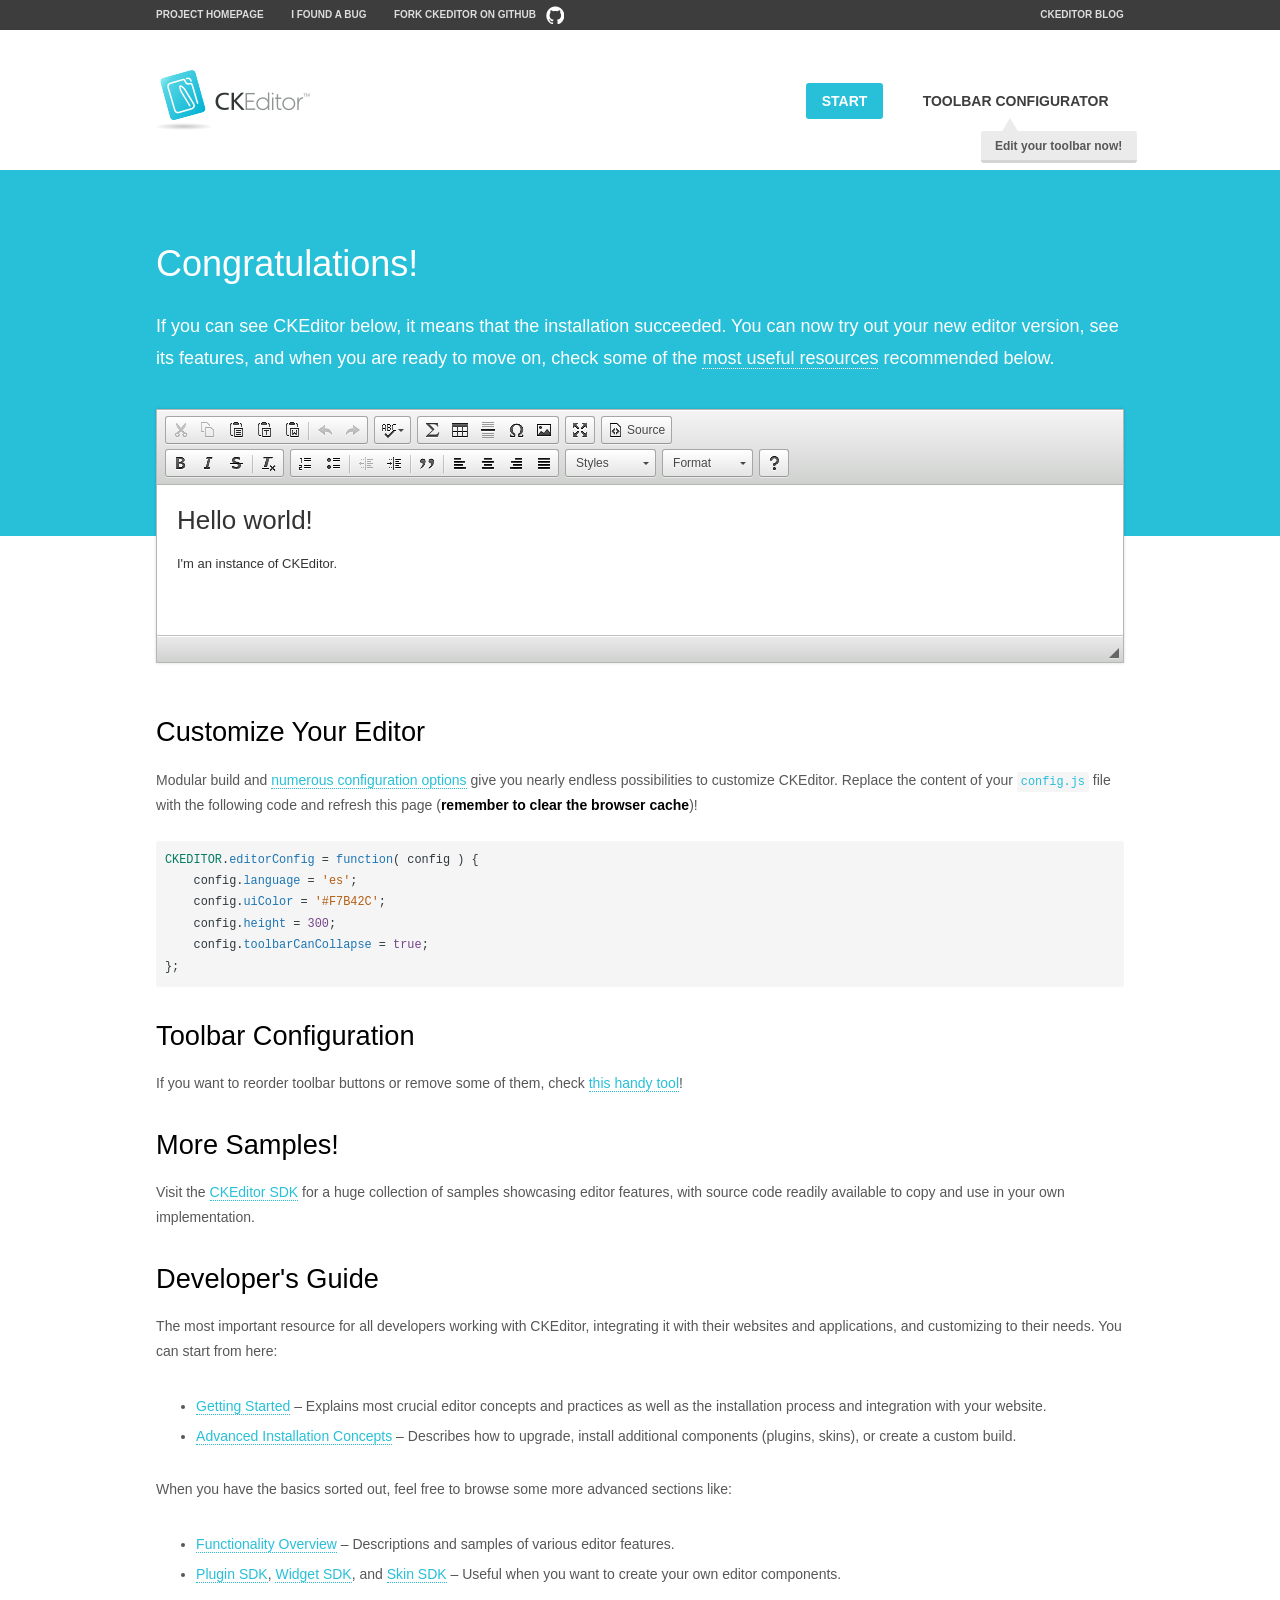
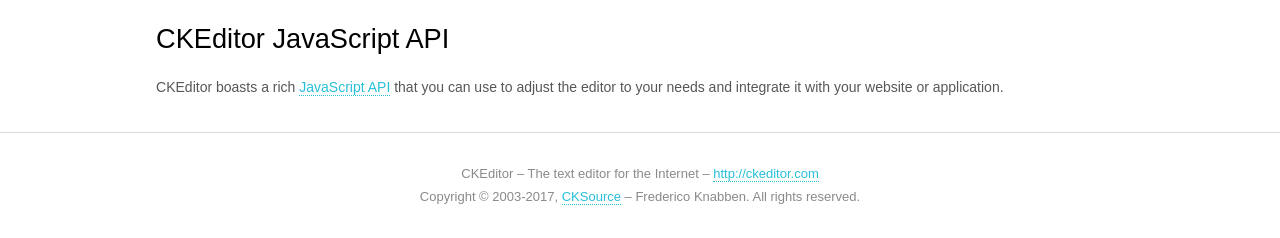
<file: extension/ckeditor4/samples/index.html>
<!DOCTYPE html>
<!--
Copyright (c) 2003-2017, CKSource - Frederico Knabben. All rights reserved.
For licensing, see LICENSE.md or http://ckeditor.com/license
-->
<html>
<head>
	<meta charset="utf-8">
	<title>CKEditor Sample</title>
	<script src="../ckeditor.js"></script>
	<script src="js/sample.js"></script>
	<link rel="stylesheet" href="css/samples.css">
	<link rel="stylesheet" href="toolbarconfigurator/lib/codemirror/neo.css">
</head>
<body id="main">

<nav class="navigation-a">
	<div class="grid-container">
		<ul class="navigation-a-left grid-width-70">
			<li><a href="http://ckeditor.com">Project Homepage</a></li>
			<li><a href="http://dev.ckeditor.com/">I found a bug</a></li>
			<li><a href="http://github.com/ckeditor/ckeditor-dev" class="icon-pos-right icon-navigation-a-github">Fork CKEditor on GitHub</a></li>
		</ul>
		<ul class="navigation-a-right grid-width-30">
			<li><a href="http://ckeditor.com/blog-list">CKEditor Blog</a></li>
		</ul>
	</div>
</nav>

<header class="header-a">
	<div class="grid-container">
		<h1 class="header-a-logo grid-width-30">
			<a href="index.html"><img src="img/logo.png" alt="CKEditor Sample"></a>
		</h1>

		<nav class="navigation-b grid-width-70">
			<ul>
				<li><a href="index.html" class="button-a button-a-background">Start</a></li>
				<li><a href="toolbarconfigurator/index.html" class="button-a">Toolbar configurator <span class="balloon-a balloon-a-nw">Edit your toolbar now!</span></a></li>
			</ul>
		</nav>
	</div>
</header>

<main>
	<div class="adjoined-top">
		<div class="grid-container">
			<div class="content grid-width-100">
				<h1>Congratulations!</h1>
				<p>
					If you can see CKEditor below, it means that the installation succeeded.
					You can now try out your new editor version, see its features, and when you are ready to move on, check some of the <a href="#sample-customize">most useful resources</a> recommended below.
				</p>
			</div>
		</div>
	</div>
	<div class="adjoined-bottom">
		<div class="grid-container">
			<div class="grid-width-100">
				<div id="editor">
					<h1>Hello world!</h1>
					<p>I'm an instance of <a href="http://ckeditor.com">CKEditor</a>.</p>
				</div>
			</div>
		</div>
	</div>

	<div class="grid-container">
		<div class="content grid-width-100">
			<section id="sample-customize">
				<h2>Customize Your Editor</h2>
				<p>Modular build and <a href="http://docs.ckeditor.com/#!/guide/dev_configuration">numerous configuration options</a> give you nearly endless possibilities to customize CKEditor. Replace the content of your <code><a href="../config.js">config.js</a></code> file with the following code and refresh this page (<strong>remember to clear the browser cache</strong>)!</p>
		<pre class="cm-s-neo CodeMirror"><code><span style="padding-right: 0.1px;"><span class="cm-variable">CKEDITOR</span>.<span class="cm-property">editorConfig</span> <span class="cm-operator">=</span> <span class="cm-keyword">function</span>( <span class="cm-def">config</span> ) {</span>
<span style="padding-right: 0.1px;"><span class="cm-tab">	</span><span class="cm-variable-2">config</span>.<span class="cm-property">language</span> <span class="cm-operator">=</span> <span class="cm-string">'es'</span>;</span>
<span style="padding-right: 0.1px;"><span class="cm-tab">	</span><span class="cm-variable-2">config</span>.<span class="cm-property">uiColor</span> <span class="cm-operator">=</span> <span class="cm-string">'#F7B42C'</span>;</span>
<span style="padding-right: 0.1px;"><span class="cm-tab">	</span><span class="cm-variable-2">config</span>.<span class="cm-property">height</span> <span class="cm-operator">=</span> <span class="cm-number">300</span>;</span>
<span style="padding-right: 0.1px;"><span class="cm-tab">	</span><span class="cm-variable-2">config</span>.<span class="cm-property">toolbarCanCollapse</span> <span class="cm-operator">=</span> <span class="cm-atom">true</span>;</span>
<span style="padding-right: 0.1px;">};</span></code></pre>
			</section>

			<section>
				<h2>Toolbar Configuration</h2>
				<p>If you want to reorder toolbar buttons or remove some of them, check <a href="toolbarconfigurator/index.html">this handy tool</a>!</p>
			</section>

			<section>
				<h2>More Samples!</h2>
				<p>Visit the <a href="http://sdk.ckeditor.com">CKEditor SDK</a> for a huge collection of samples showcasing editor features, with source code readily available to copy and use in your own implementation.</p>
			</section>

			<section>
				<h2>Developer's Guide</h2>
				<p>The most important resource for all developers working with CKEditor, integrating it with their websites and applications, and customizing to their needs. You can start from here:</p>
				<ul>
					<li><a href="http://docs.ckeditor.com/#!/guide/dev_installation">Getting Started</a> &ndash; Explains most crucial editor concepts and practices as well as the installation process and integration with your website.</li>
					<li><a href="http://docs.ckeditor.com/#!/guide/dev_advanced_installation">Advanced Installation Concepts</a> &ndash; Describes how to upgrade, install additional components (plugins, skins), or create a custom build.</li>
				</ul>
					<p>When you have the basics sorted out, feel free to browse some more advanced sections like:</p>
				<ul>
					<li><a href="http://docs.ckeditor.com/#!/guide/dev_features">Functionality Overview</a> &ndash; Descriptions and samples of various editor features.</li>
					<li><a href="http://docs.ckeditor.com/#!/guide/plugin_sdk_intro">Plugin SDK</a>, <a href="http://docs.ckeditor.com/#!/guide/widget_sdk_intro">Widget SDK</a>, and <a href="http://docs.ckeditor.com/#!/guide/skin_sdk_intro">Skin SDK</a> &ndash; Useful when you want to create your own editor components.</li>
				</ul>
			</section>

			<section>
				<h2>CKEditor JavaScript API</h2>
				<p>CKEditor boasts a rich <a href="http://docs.ckeditor.com/#!/api">JavaScript API</a> that you can use to adjust the editor to your needs and integrate it with your website or application.</p>
			</section>
		</div>
	</div>
</main>

<footer class="footer-a grid-container">
	<div class="grid-container">
		<p class="grid-width-100">
			CKEditor &ndash; The text editor for the Internet &ndash; <a class="samples" href="http://ckeditor.com/">http://ckeditor.com</a>
		</p>
		<p class="grid-width-100" id="copy">
			Copyright &copy; 2003-2017, <a class="samples" href="http://cksource.com/">CKSource</a> &ndash; Frederico Knabben. All rights reserved.
		</p>
	</div>
</footer>
<script>
	initSample();
</script>

</body>
</html>
</file>
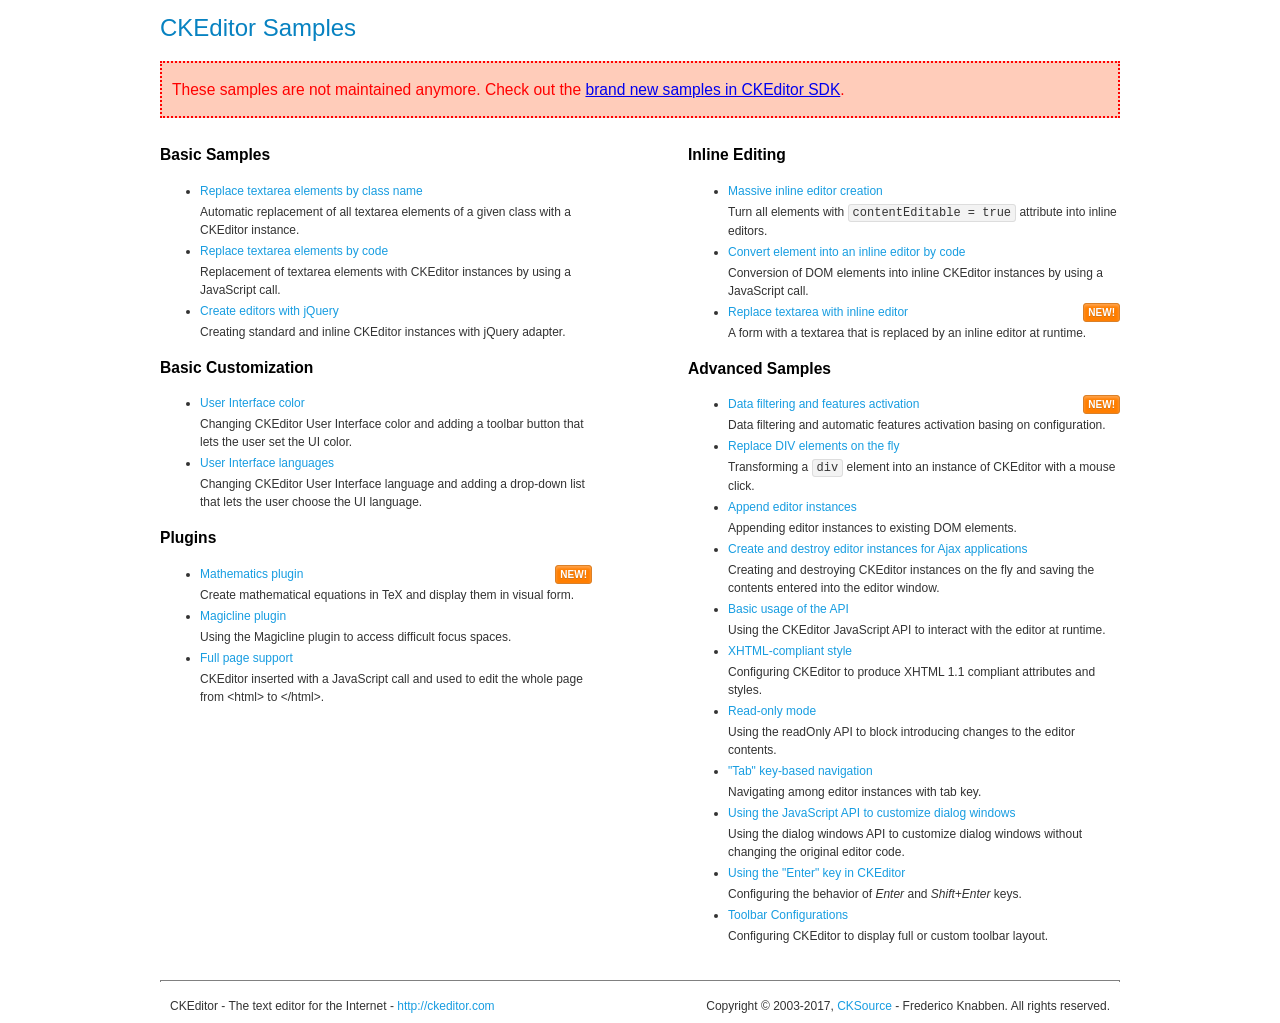
<file: extension/ckeditor4/samples/old/index.html>
<!DOCTYPE html>
<!--
Copyright (c) 2003-2017, CKSource - Frederico Knabben. All rights reserved.
For licensing, see LICENSE.md or http://ckeditor.com/license
-->
<html>
<head>
	<meta charset="utf-8">
	<title>CKEditor Samples</title>
	<link rel="stylesheet" href="sample.css">
</head>
<body>
	<h1 class="samples">
		CKEditor Samples
	</h1>
	<div class="warning deprecated">
		These samples are not maintained anymore. Check out the <a href="http://sdk.ckeditor.com/">brand new samples in CKEditor SDK</a>.
	</div>
	<div class="twoColumns">
		<div class="twoColumnsLeft">
			<h2 class="samples">
				Basic Samples
			</h2>
			<dl class="samples">
				<dt><a class="samples" href="replacebyclass.html">Replace textarea elements by class name</a></dt>
				<dd>Automatic replacement of all textarea elements of a given class with a CKEditor instance.</dd>

				<dt><a class="samples" href="replacebycode.html">Replace textarea elements by code</a></dt>
				<dd>Replacement of textarea elements with CKEditor instances by using a JavaScript call.</dd>

				<dt><a class="samples" href="jquery.html">Create editors with jQuery</a></dt>
				<dd>Creating standard and inline CKEditor instances with jQuery adapter.</dd>
			</dl>

			<h2 class="samples">
				Basic Customization
			</h2>
			<dl class="samples">
				<dt><a class="samples" href="uicolor.html">User Interface color</a></dt>
				<dd>Changing CKEditor User Interface color and adding a toolbar button that lets the user set the UI color.</dd>

				<dt><a class="samples" href="uilanguages.html">User Interface languages</a></dt>
				<dd>Changing CKEditor User Interface language and adding a drop-down list that lets the user choose the UI language.</dd>
			</dl>


			<h2 class="samples">Plugins</h2>
<dl class="samples">
<dt><a class="samples" href="mathjax/mathjax.html">Mathematics plugin</a><span class="new">New!</span></dt>
<dd>Create mathematical equations in TeX and display them in visual form.</dd>

<dt><a class="samples" href="magicline/magicline.html">Magicline plugin</a></dt>
<dd>Using the Magicline plugin to access difficult focus spaces.</dd>

<dt><a class="samples" href="wysiwygarea/fullpage.html">Full page support</a></dt>
<dd>CKEditor inserted with a JavaScript call and used to edit the whole page from &lt;html&gt; to &lt;/html&gt;.</dd>
</dl>
		</div>
		<div class="twoColumnsRight">
			<h2 class="samples">
				Inline Editing
			</h2>
			<dl class="samples">
				<dt><a class="samples" href="inlineall.html">Massive inline editor creation</a></dt>
				<dd>Turn all elements with <code>contentEditable = true</code> attribute into inline editors.</dd>

				<dt><a class="samples" href="inlinebycode.html">Convert element into an inline editor by code</a></dt>
				<dd>Conversion of DOM elements into inline CKEditor instances by using a JavaScript call.</dd>

				<dt><a class="samples" href="inlinetextarea.html">Replace textarea with inline editor</a> <span class="new">New!</span></dt>
				<dd>A form with a textarea that is replaced by an inline editor at runtime.</dd>

				
			</dl>

			<h2 class="samples">
				Advanced Samples
			</h2>
			<dl class="samples">
				<dt><a class="samples" href="datafiltering.html">Data filtering and features activation</a> <span class="new">New!</span></dt>
				<dd>Data filtering and automatic features activation basing on configuration.</dd>

				<dt><a class="samples" href="divreplace.html">Replace DIV elements on the fly</a></dt>
				<dd>Transforming a <code>div</code> element into an instance of CKEditor with a mouse click.</dd>

				<dt><a class="samples" href="appendto.html">Append editor instances</a></dt>
				<dd>Appending editor instances to existing DOM elements.</dd>

				<dt><a class="samples" href="ajax.html">Create and destroy editor instances for Ajax applications</a></dt>
				<dd>Creating and destroying CKEditor instances on the fly and saving the contents entered into the editor window.</dd>

				<dt><a class="samples" href="api.html">Basic usage of the API</a></dt>
				<dd>Using the CKEditor JavaScript API to interact with the editor at runtime.</dd>

				<dt><a class="samples" href="xhtmlstyle.html">XHTML-compliant style</a></dt>
				<dd>Configuring CKEditor to produce XHTML 1.1 compliant attributes and styles.</dd>

				<dt><a class="samples" href="readonly.html">Read-only mode</a></dt>
				<dd>Using the readOnly API to block introducing changes to the editor contents.</dd>

				<dt><a class="samples" href="tabindex.html">"Tab" key-based navigation</a></dt>
				<dd>Navigating among editor instances with tab key.</dd>


				
<dt><a class="samples" href="dialog/dialog.html">Using the JavaScript API to customize dialog windows</a></dt>
<dd>Using the dialog windows API to customize dialog windows without changing the original editor code.</dd>

<dt><a class="samples" href="enterkey/enterkey.html">Using the &quot;Enter&quot; key in CKEditor</a></dt>
<dd>Configuring the behavior of <em>Enter</em> and <em>Shift+Enter</em> keys.</dd>

<dt><a class="samples" href="toolbar/toolbar.html">Toolbar Configurations</a></dt>
<dd>Configuring CKEditor to display full or custom toolbar layout.</dd>

			</dl>
		</div>
	</div>
	<div id="footer">
		<hr>
		<p>
			CKEditor - The text editor for the Internet - <a class="samples" href="http://ckeditor.com/">http://ckeditor.com</a>
		</p>
		<p id="copy">
			Copyright &copy; 2003-2017, <a class="samples" href="http://cksource.com/">CKSource</a> - Frederico Knabben. All rights reserved.
		</p>
	</div>
</body>
</html>
</file>
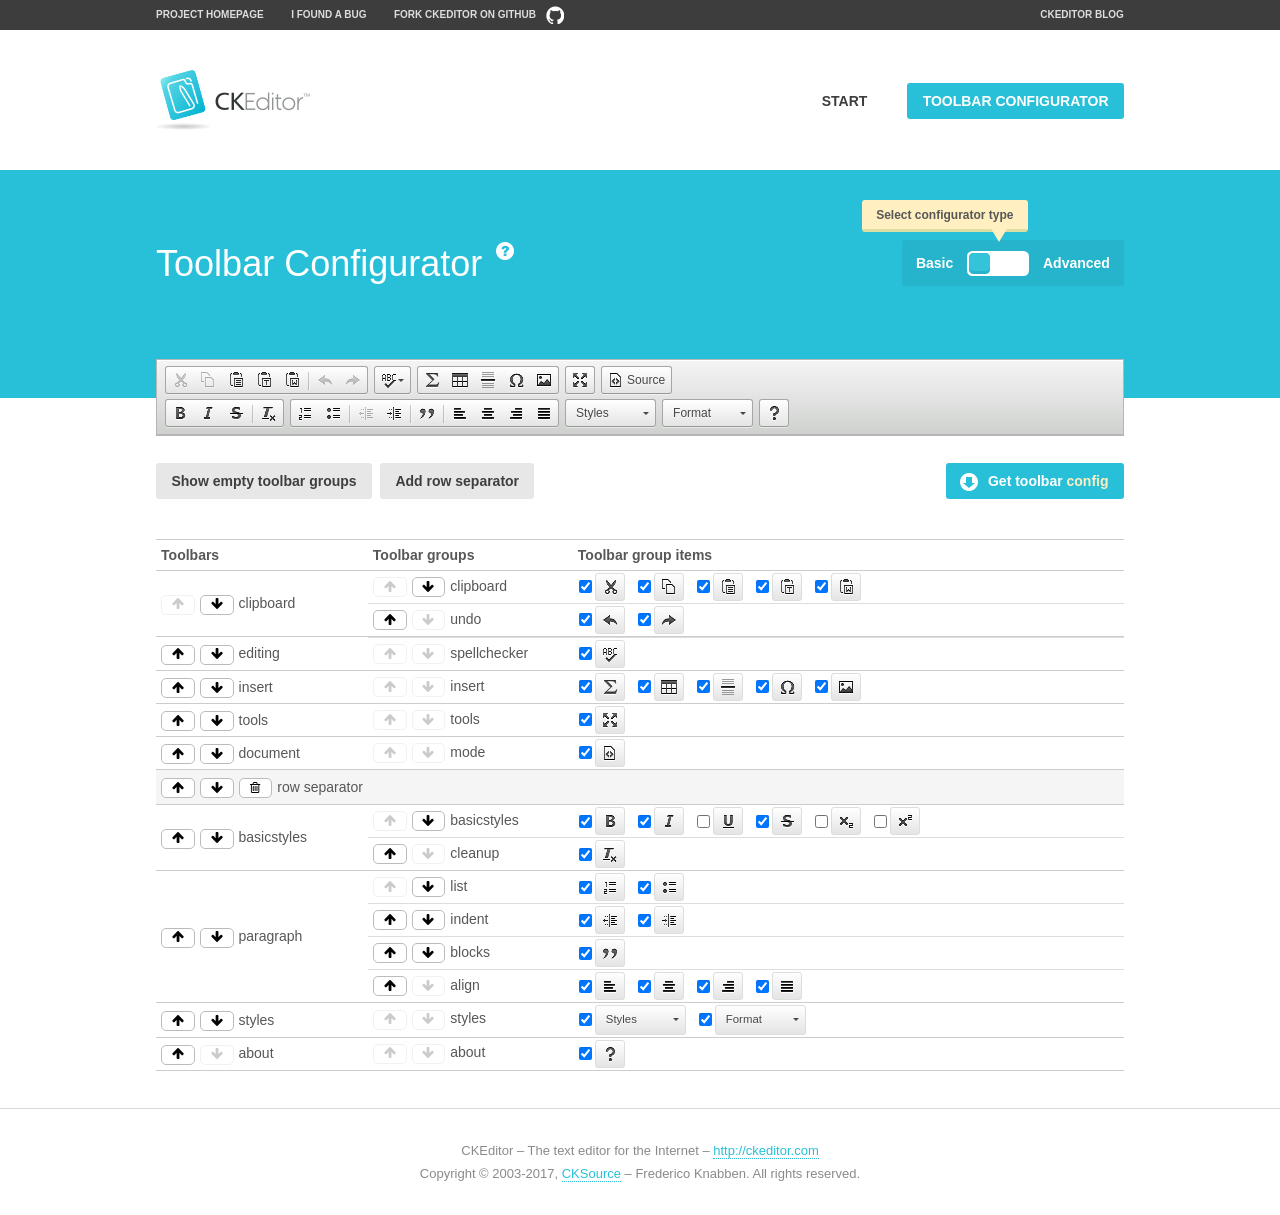
<file: extension/ckeditor4/samples/toolbarconfigurator/index.html>
<!DOCTYPE html>
<!--
Copyright (c) 2003-2017, CKSource - Frederico Knabben. All rights reserved.
For licensing, see LICENSE.md or http://ckeditor.com/license
-->
<!--[if IE 8]><html class="ie8"><![endif]-->
<!--[if gt IE 8]><html><![endif]-->
<!--[if !IE]><!--><html><!--<![endif]-->
<head>
	<meta charset="utf-8">
	<title>Toolbar Configurator</title>
	<script src="../../ckeditor.js"></script>
	<script>
		if ( CKEDITOR.env.ie && CKEDITOR.env.version < 9 )
			CKEDITOR.tools.enableHtml5Elements( document );
	</script>
	<link rel="stylesheet" href="lib/codemirror/codemirror.css">
	<link rel="stylesheet" href="lib/codemirror/show-hint.css">
	<link rel="stylesheet" href="lib/codemirror/neo.css">
	<link rel="stylesheet" href="css/fontello.css">
	<link rel="stylesheet" href="../css/samples.css">
</head>
<body id="toolbar">

<nav class="navigation-a">
	<div class="grid-container">
		<ul class="navigation-a-left grid-width-70">
			<li><a href="http://ckeditor.com">Project Homepage</a></li>
			<li><a href="http://dev.ckeditor.com/">I found a bug</a></li>
			<li><a href="http://github.com/ckeditor/ckeditor-dev" class="icon-pos-right icon-navigation-a-github">Fork CKEditor on GitHub</a></li>
		</ul>
		<ul class="navigation-a-right grid-width-30">
			<li><a href="http://ckeditor.com/blog-list">CKEditor Blog</a></li>
		</ul>
	</div>
</nav>

<header class="header-a">
	<div class="grid-container">
		<h1 class="header-a-logo grid-width-30">
			<a href="../index.html"><img src="../img/logo.png" alt="CKEditor Logo"></a>
		</h1>
		<nav class="navigation-b grid-width-70">
			<ul>
				<li><a href="../index.html"  class="button-a">Start</a></li>
				<li><a href="index.html"  class="button-a button-a-background">Toolbar configurator</a></li>
			</ul>
		</nav>
	</div>
</header>

<main>
	<div class="adjoined-top">
		<div class="grid-container">
			<div class="content grid-width-100">
				<div class="grid-container-nested">
					<h1 class="grid-width-60">
						Toolbar Configurator
						<a href="#help-content" type="button" title="Configurator help" id="help" class="button-a button-a-background button-a-no-text icon-pos-left icon-question-mark">Help</a>
					</h1>

					<div class="grid-width-40 grid-switch-magic">
						<div class="switch">
							<span class="balloon-a balloon-a-se">Select configurator type</span>
							<input type="radio" name="radio" data-num="1" id="radio-basic" />
							<input type="radio" name="radio" data-num="2" id="radio-advanced" />
							<label data-for="1" for="radio-basic">Basic</label>
							<span class="switch-inner">
								<span class="handler"></span>
							</span>
							<label data-for="2" for="radio-advanced">Advanced</label>
						</div>
					</div>
				</div>
			</div>
		</div>
	</div>
	<div class="adjoined-bottom">
		<div class="grid-container">
			<div class="grid-width-100">
				<div class="editors-container">
					<div id="editor-basic"></div>
					<div id="editor-advanced"></div>
				</div>
			</div>
		</div>
	</div>

	<div class="grid-container configurator">
		<div class="content grid-width-100">
			<div class="configurator">
				<div>
					<div id="toolbarModifierWrapper"></div>
				</div>
			</div>
		</div>
	</div>

	<div id="help-content">
		<div class="grid-container">
			<div class="grid-width-100">
				<h2>What Am I Doing Here?</h2>

				<div class="grid-container grid-container-nested">
					<div class="basic">
						<div class="grid-width-50">
							<p>Arrange <a href="http://docs.ckeditor.com/#!/api/CKEDITOR.config-cfg-toolbarGroups">toolbar groups</a>, toggle <a href="http://docs.ckeditor.com/#!/api/CKEDITOR.config-cfg-removeButtons">button visibility</a> according to your needs and get your toolbar configuration.</p>
							<p>You can replace the content of the <a href="../../config.js"><code>config.js</code></a> file with the generated configuration. If you already set some configuration options you will need to merge both configurations.</p>
						</div>
						<div class="grid-width-50">
							<p>Read more about different ways of <a href="http://docs.ckeditor.com/#!/guide/dev_configuration">setting configuration</a> and do not forget about <strong>clearing browser cache</strong>.</p>
							<p>Arranging toolbar groups is the recommended way of configuring the toolbar, but if you need more freedom you can use the <a href="#advanced">advanced configurator</a>.</p>
						</div>
					</div>
					<div class="advanced" style="display: none;">
						<div class="grid-width-50">
							<p>With this code editor you can edit your <a href="http://docs.ckeditor.com/#!/api/CKEDITOR.config-cfg-toolbar">toolbar configuration</a> live.</p>
							<p>You can replace the content of the <a href="../../config.js"><code>config.js</code></a> file with the generated configuration. If you already set some configuration options you will need to merge both configurations.</p>
						</div>
						<div class="grid-width-50">
							<p>Read more about different ways of <a href="http://docs.ckeditor.com/#!/guide/dev_configuration">setting configuration</a> and do not forget about <strong>clearing browser cache</strong>.</p>
						</div>
					</div>
				</div>

				<p class="grid-container grid-container-nested">
					<button type="button" class="help-content-close grid-width-100 button-a button-a-background">Got it. Let's play!</button>
				</p>
			</div>
		</div>
	</div>
</main>

<footer class="footer-a grid-container">
	<p class="grid-width-100">
		CKEditor &ndash; The text editor for the Internet &ndash; <a class="samples" href="http://ckeditor.com/">http://ckeditor.com</a>
	</p>
	<p class="grid-width-100" id="copy">
		Copyright &copy; 2003-2017, <a class="samples" href="http://cksource.com/">CKSource</a> &ndash; Frederico Knabben. All rights reserved.
	</p>
</footer>

<script src="lib/codemirror/codemirror.js"></script>
<script src="lib/codemirror/javascript.js"></script>
<script src="lib/codemirror/show-hint.js"></script>

<script src="js/fulltoolbareditor.js"></script>
<script src="js/abstracttoolbarmodifier.js"></script>
<script src="js/toolbarmodifier.js"></script>
<script src="js/toolbartextmodifier.js"></script>
<script src="../js/sf.js"></script>

<script>
	( function() {
		'use strict';

		var mode = ( window.location.hash.substr( 1 ) === 'advanced' ) ? 'advanced' : 'basic',
			configuratorSection = CKEDITOR.document.findOne( 'main > .grid-container.configurator' ),
			basicInstruction = CKEDITOR.document.findOne( '#help-content .basic' ),
			advancedInstruction = CKEDITOR.document.findOne( '#help-content .advanced' ),

			// Configurator mode switcher.
			modeSwitchBasic = CKEDITOR.document.getById( 'radio-basic' ),
			modeSwitchAdvanced = CKEDITOR.document.getById( 'radio-advanced' );

		// Initial setup
		function updateSwitcher() {
			if ( mode === 'advanced' ) {
				modeSwitchAdvanced.$.checked = true;
			} else {
				modeSwitchBasic.$.checked = true;
			}
		}

		updateSwitcher();

		CKEDITOR.document.getWindow().on( 'hashchange', function( e ) {
			var hash = window.location.hash.substr( 1 );
			if ( !( hash === 'advanced' || hash === 'basic' ) ) {
				return;
			}
			mode = hash;
			onToolbarsDone( mode );
		} );

		CKEDITOR.document.getWindow().on( 'resize', function() {
			updateToolbar( ( mode === 'basic' ? toolbarModifier : toolbarTextModifier )[ 'editorInstance' ] );
		} );

		function onRefresh( modifier ) {
			modifier = modifier || this;

			if ( mode === 'basic' && modifier instanceof ToolbarConfigurator.ToolbarTextModifier ) {
				return;
			}

			// CodeMirror container becomes visible, so we need to refresh and to avoid rendering problems.
			if ( mode === 'advanced' && modifier instanceof ToolbarConfigurator.ToolbarTextModifier ) {
				modifier.codeContainer.refresh();
			}

			updateToolbar( modifier.editorInstance );
		}

		function updateToolbar( editor ) {
			var editorContainer = editor.container;

			// Not always editor is loaded.
			if ( !editorContainer ) {
				return;
			}

			var displayStyle = editorContainer.getStyle( 'display' );

			editorContainer.setStyle( 'display', 'block' );

			var newHeight = editorContainer.getSize( 'height' );

			var newMarginTop = parseInt( editorContainer.getComputedStyle( 'margin-top' ), 10 );
			newMarginTop = ( isNaN( newMarginTop ) ? 0 : Number( newMarginTop ) );

			var newMarginBottom = parseInt( editorContainer.getComputedStyle( 'margin-bottom' ), 10 );
			newMarginBottom = ( isNaN( newMarginBottom ) ? 0 : Number( newMarginBottom ) );

			var result = newHeight + newMarginTop + newMarginBottom;

			editorContainer.setStyle( 'display', displayStyle );

			editor.container.getAscendant( 'div' ).setStyle( 'height', result + 'px' );
		}

		var toolbarModifier = new ToolbarConfigurator.ToolbarModifier( 'editor-basic' );

		var done = 0;
		toolbarModifier.init( onToolbarInit );
		toolbarModifier.onRefresh = onRefresh;

		CKEDITOR.document.getById( 'toolbarModifierWrapper' ).append( toolbarModifier.mainContainer );

		var toolbarTextModifier = new ToolbarConfigurator.ToolbarTextModifier( 'editor-advanced' );
		toolbarTextModifier.init( onToolbarInit );
		toolbarTextModifier.onRefresh = onRefresh;

		function onToolbarInit() {
			if ( ++done === 2 ) {
				onToolbarsDone();

				positionSticky.watch( CKEDITOR.document.findOne( '.toolbar' ), function() {
					return mode === 'advanced';
				} );
			}
		}

		function onToolbarsDone() {
			if ( mode === 'basic' ) {
				toggleModeBasic( false );
			} else {
				toggleModeAdvanced( false );
			}

			updateSwitcher();

			setTimeout( function() {
				CKEDITOR.document.findOne( '.editors-container' ).addClass( 'active' );
				CKEDITOR.document.findOne( '#toolbarModifierWrapper' ).addClass( 'active' );
			}, 200 );
		}

		CKEDITOR.document.getById( 'toolbarModifierWrapper' ).append( toolbarTextModifier.mainContainer );

		function toogleModeSwitch( onElement, offElement, onModifier, offModifier ) {
			onElement.addClass( 'fancy-button-active' );
			offElement.removeClass( 'fancy-button-active' );

			onModifier.showUI();
			offModifier.hideUI();
		}

		function toggleModeBasic( callOnRefresh ) {
			callOnRefresh = ( callOnRefresh !== false );
			mode = 'basic';
			window.location.hash = '#basic';
			toogleModeSwitch( modeSwitchBasic, modeSwitchAdvanced, toolbarModifier, toolbarTextModifier );

			configuratorSection.removeClass( 'freed-width' );
			basicInstruction.show();
			advancedInstruction.hide();

			callOnRefresh && onRefresh( toolbarModifier );
		}

		function toggleModeAdvanced( callOnRefresh ) {
			callOnRefresh = ( callOnRefresh !== false );
			mode = 'advanced';
			window.location.hash = '#advanced';
			toogleModeSwitch( modeSwitchAdvanced, modeSwitchBasic, toolbarTextModifier, toolbarModifier );

			configuratorSection.addClass( 'freed-width' );
			advancedInstruction.show();
			basicInstruction.hide();

			callOnRefresh && onRefresh( toolbarTextModifier );
		}

		modeSwitchBasic.on( 'click', toggleModeBasic );
		modeSwitchAdvanced.on( 'click', toggleModeAdvanced );

		//
		// Position:sticky for the toolbar.
		//

		// Will make elements behave like they were styled with position:sticky.
		var positionSticky = {
			// Store object: {
			// 		element: CKEDITOR.dom.element, // Element which will float.
			// 		placeholder: CKEDITOR.dom.element, // Placeholder which is place to prevent page bounce.
			// 		isFixed: boolean // Whether element float now.
			// }
			watched: [],

			active: [],

			staticContainer: null,

			init: function() {
				var element = CKEDITOR.dom.element.createFromHtml(
					'<div class="staticContainer">' +
						'<div class="grid-container" >' +
							'<div class="grid-width-100">' +
								'<div class="inner"></div>' +
							'</div>' +
						'</div>' +
					'</div>' );

				this.staticContainer = element.findOne( '.inner' );

				CKEDITOR.document.getBody().append( element );
			},

			watch: function( element, preventFunc ) {
				this.watched.push( {
					element: element,
					placeholder: new CKEDITOR.dom.element( 'div' ),
					isFixed: false,
					preventFunc: preventFunc
				} );
			},

			checkAll: function() {
				for ( var i = 0; i < this.watched.length; i++ ) {
					this.check( this.watched[ i ] );
				}
			},

			check: function( element ) {
				var isFixed = element.isFixed;
				var shouldBeFixed = this.shouldBeFixed( element );

				// Nothing to be done.
				if ( isFixed === shouldBeFixed ) {
					return;
				}

				var placeholder = element.placeholder;

				if ( isFixed ) {
					// Unfixing.

					element.element.insertBefore( placeholder );
					placeholder.remove();

					element.element.removeStyle( 'margin' );

					this.active.splice( CKEDITOR.tools.indexOf( this.active, element ), 1 );

				} else {
					// Fixing.
					placeholder.setStyle( 'width', element.element.getSize( 'width' ) + 'px' );
					placeholder.setStyle( 'height', element.element.getSize( 'height' ) + 'px' );
					placeholder.setStyle( 'margin-bottom', element.element.getComputedStyle( 'margin-bottom' ) );
					placeholder.setStyle( 'display', element.element.getComputedStyle( 'display' ) );
					placeholder.insertAfter( element.element );

					this.staticContainer.append( element.element );

					this.active.push( element );
				}

				element.isFixed = !element.isFixed;
			},

			shouldBeFixed: function( element ) {
				if ( element.preventFunc && element.preventFunc() ) {
					return false;
				}

				// If element is already fixed we are checking it's placeholder.
				var related = ( element.isFixed ? element.placeholder : element.element ),
					clientRect = related.$.getBoundingClientRect(),
					staticHeight = this.staticContainer.getSize('height' ),
					elemHeight = element.element.getSize( 'height' );

				if ( element.isFixed ) {
					return ( clientRect.top + elemHeight < staticHeight );
				} else {
					return ( clientRect.top < staticHeight );
				}
			}
		};

		positionSticky.init();

		CKEDITOR.document.getWindow().on( 'scroll',
			new CKEDITOR.tools.eventsBuffer( 100, positionSticky.checkAll, positionSticky ).input
		);

		// Make the toolbar sticky.
		positionSticky.watch( CKEDITOR.document.findOne( '.editors-container' ) );

		// Help button and help-content.
		( function() {
			var helpButton = CKEDITOR.document.getById( 'help' ),
				helpContent = CKEDITOR.document.getById( 'help-content' );

			// Don't show help button on IE8 because it's unsupported by Pico Modal.
			if ( CKEDITOR.env.ie && CKEDITOR.env.version == 8 ) {
				helpButton.hide();
			} else {
				// Display help modal when the button is clicked.
				helpButton.on( 'click', function( evt ) {
					SF.modal( {
						// Clone modal content from DOM.
						content: helpContent.getHtml(),

						afterCreate: function( modal ) {
							// Enable modal content button to close the modal.
							new CKEDITOR.dom.element( modal.modalElem() ).findOne( '.help-content-close' ).once( 'click', modal.close );
						}
					} ).show();
				} );
			}
		} )();
	} )();
</script>
</body>
</html>
</file>
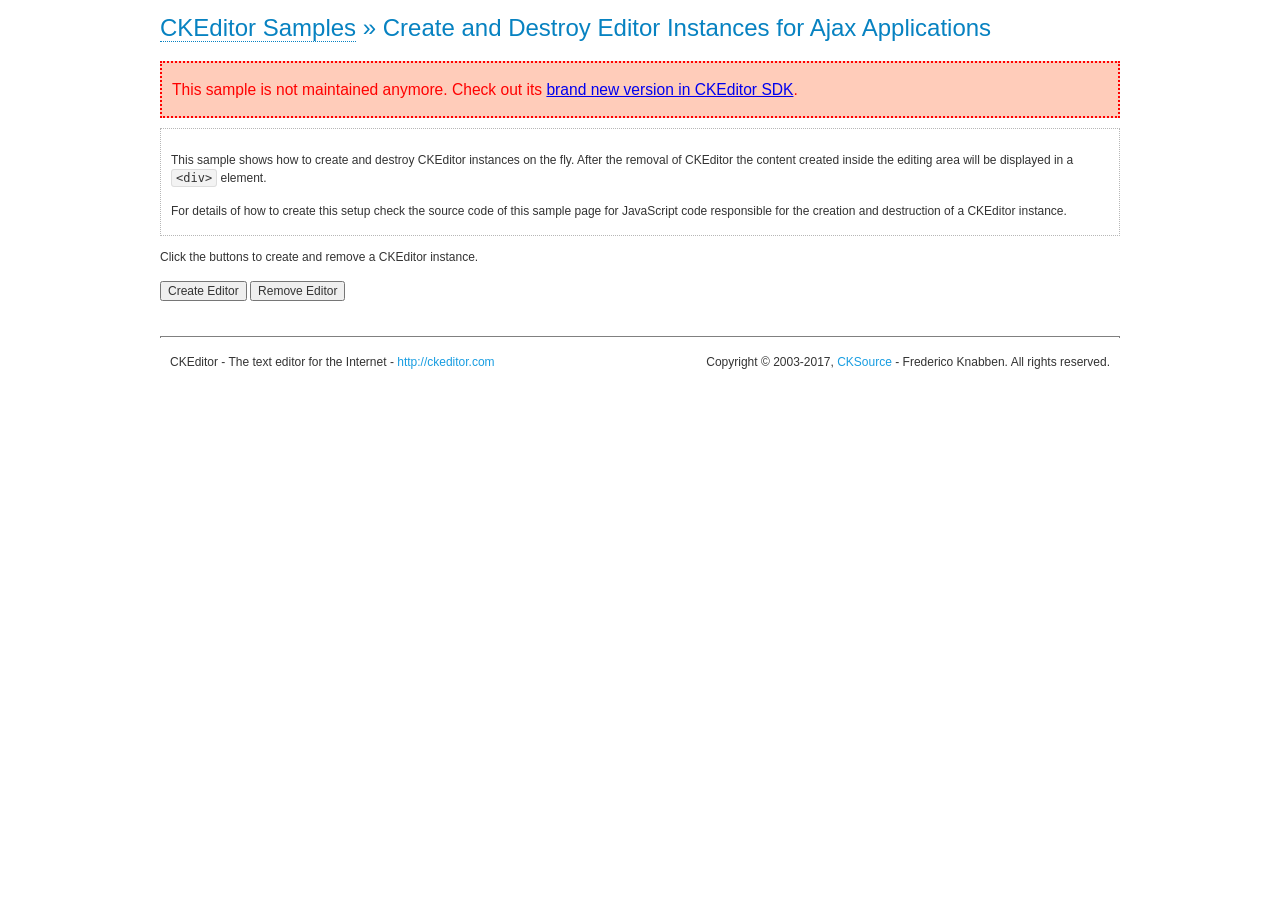
<file: extension/ckeditor4/samples/old/ajax.html>
<!DOCTYPE html>
<!--
Copyright (c) 2003-2017, CKSource - Frederico Knabben. All rights reserved.
For licensing, see LICENSE.md or http://ckeditor.com/license
-->
<html>
<head>
	<meta charset="utf-8">
	<title>Ajax &mdash; CKEditor Sample</title>
	<script src="../../ckeditor.js"></script>
	<link rel="stylesheet" href="sample.css">
	<script>

		var editor, html = '';

		function createEditor() {
			if ( editor )
				return;

			// Create a new editor inside the <div id="editor">, setting its value to html
			var config = {};
			editor = CKEDITOR.appendTo( 'editor', config, html );
		}

		function removeEditor() {
			if ( !editor )
				return;

			// Retrieve the editor contents. In an Ajax application, this data would be
			// sent to the server or used in any other way.
			document.getElementById( 'editorcontents' ).innerHTML = html = editor.getData();
			document.getElementById( 'contents' ).style.display = '';

			// Destroy the editor.
			editor.destroy();
			editor = null;
		}

	</script>
</head>
<body>
	<h1 class="samples">
		<a href="index.html">CKEditor Samples</a> &raquo; Create and Destroy Editor Instances for Ajax Applications
	</h1>
	<div class="warning deprecated">
		This sample is not maintained anymore. Check out its <a href="http://sdk.ckeditor.com/samples/saveajax.html">brand new version in CKEditor SDK</a>.
	</div>
	<div class="description">
		<p>
			This sample shows how to create and destroy CKEditor instances on the fly. After the removal of CKEditor the content created inside the editing
			area will be displayed in a <code>&lt;div&gt;</code> element.
		</p>
		<p>
			For details of how to create this setup check the source code of this sample page
			for JavaScript code responsible for the creation and destruction of a CKEditor instance.
		</p>
	</div>
	<p>Click the buttons to create and remove a CKEditor instance.</p>
	<p>
		<input onclick="createEditor();" type="button" value="Create Editor">
		<input onclick="removeEditor();" type="button" value="Remove Editor">
	</p>
	<!-- This div will hold the editor. -->
	<div id="editor">
	</div>
	<div id="contents" style="display: none">
		<p>
			Edited Contents:
		</p>
		<!-- This div will be used to display the editor contents. -->
		<div id="editorcontents">
		</div>
	</div>
	<div id="footer">
		<hr>
		<p>
			CKEditor - The text editor for the Internet - <a class="samples" href="http://ckeditor.com/">http://ckeditor.com</a>
		</p>
		<p id="copy">
			Copyright &copy; 2003-2017, <a class="samples" href="http://cksource.com/">CKSource</a> - Frederico
			Knabben. All rights reserved.
		</p>
	</div>
</body>
</html>
</file>
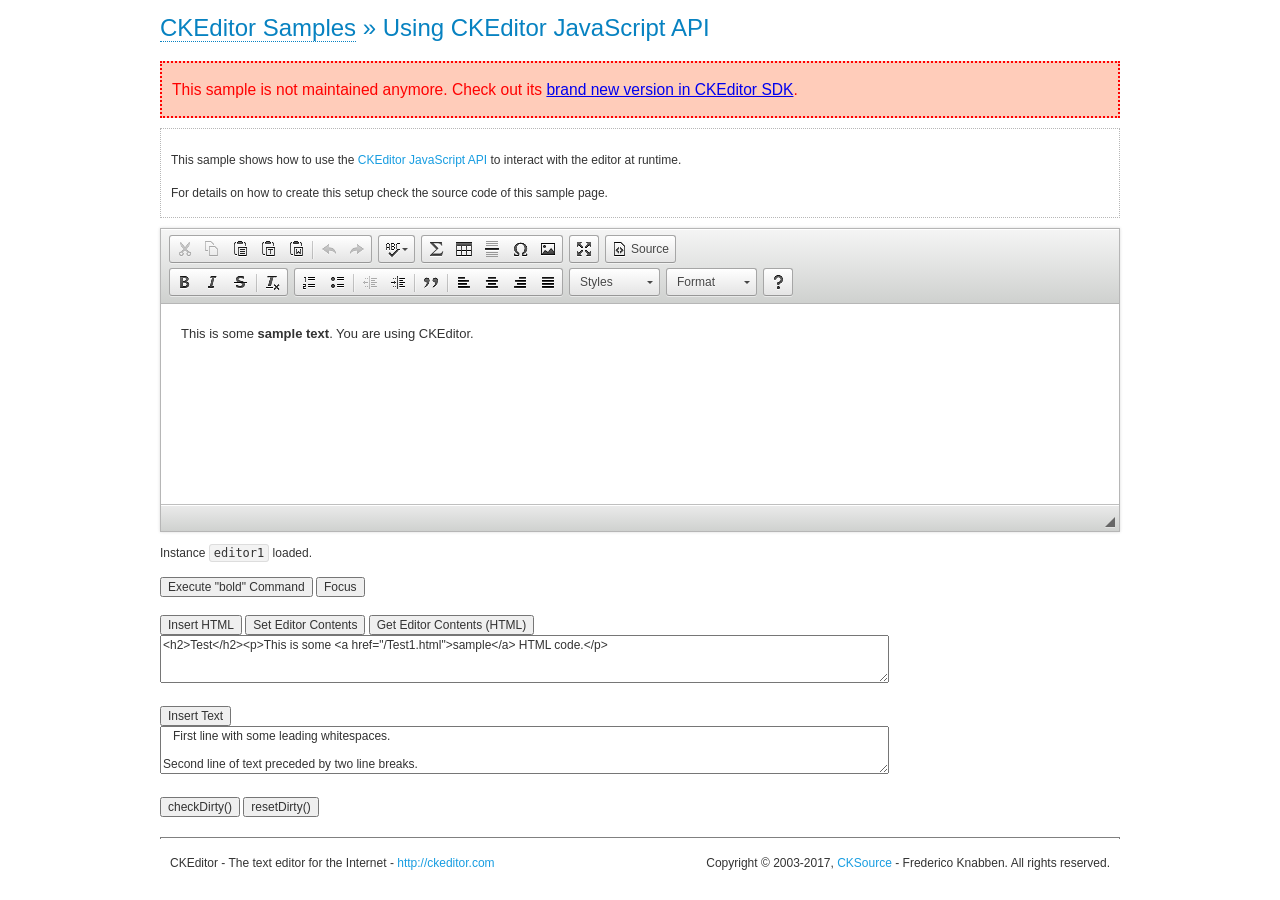
<file: extension/ckeditor4/samples/old/api.html>
<!DOCTYPE html>
<!--
Copyright (c) 2003-2017, CKSource - Frederico Knabben. All rights reserved.
For licensing, see LICENSE.md or http://ckeditor.com/license
-->
<html>
<head>
	<meta charset="utf-8">
	<title>API Usage &mdash; CKEditor Sample</title>
	<script src="../../ckeditor.js"></script>
	<link href="sample.css" rel="stylesheet">
	<script>

// The instanceReady event is fired, when an instance of CKEditor has finished
// its initialization.
CKEDITOR.on( 'instanceReady', function( ev ) {
	// Show the editor name and description in the browser status bar.
	document.getElementById( 'eMessage' ).innerHTML = 'Instance <code>' + ev.editor.name + '<\/code> loaded.';

	// Show this sample buttons.
	document.getElementById( 'eButtons' ).style.display = 'block';
});

function InsertHTML() {
	// Get the editor instance that we want to interact with.
	var editor = CKEDITOR.instances.editor1;
	var value = document.getElementById( 'htmlArea' ).value;

	// Check the active editing mode.
	if ( editor.mode == 'wysiwyg' )
	{
		// Insert HTML code.
		// http://docs.ckeditor.com/#!/api/CKEDITOR.editor-method-insertHtml
		editor.insertHtml( value );
	}
	else
		alert( 'You must be in WYSIWYG mode!' );
}

function InsertText() {
	// Get the editor instance that we want to interact with.
	var editor = CKEDITOR.instances.editor1;
	var value = document.getElementById( 'txtArea' ).value;

	// Check the active editing mode.
	if ( editor.mode == 'wysiwyg' )
	{
		// Insert as plain text.
		// http://docs.ckeditor.com/#!/api/CKEDITOR.editor-method-insertText
		editor.insertText( value );
	}
	else
		alert( 'You must be in WYSIWYG mode!' );
}

function SetContents() {
	// Get the editor instance that we want to interact with.
	var editor = CKEDITOR.instances.editor1;
	var value = document.getElementById( 'htmlArea' ).value;

	// Set editor contents (replace current contents).
	// http://docs.ckeditor.com/#!/api/CKEDITOR.editor-method-setData
	editor.setData( value );
}

function GetContents() {
	// Get the editor instance that you want to interact with.
	var editor = CKEDITOR.instances.editor1;

	// Get editor contents
	// http://docs.ckeditor.com/#!/api/CKEDITOR.editor-method-getData
	alert( editor.getData() );
}

function ExecuteCommand( commandName ) {
	// Get the editor instance that we want to interact with.
	var editor = CKEDITOR.instances.editor1;

	// Check the active editing mode.
	if ( editor.mode == 'wysiwyg' )
	{
		// Execute the command.
		// http://docs.ckeditor.com/#!/api/CKEDITOR.editor-method-execCommand
		editor.execCommand( commandName );
	}
	else
		alert( 'You must be in WYSIWYG mode!' );
}

function CheckDirty() {
	// Get the editor instance that we want to interact with.
	var editor = CKEDITOR.instances.editor1;
	// Checks whether the current editor contents present changes when compared
	// to the contents loaded into the editor at startup
	// http://docs.ckeditor.com/#!/api/CKEDITOR.editor-method-checkDirty
	alert( editor.checkDirty() );
}

function ResetDirty() {
	// Get the editor instance that we want to interact with.
	var editor = CKEDITOR.instances.editor1;
	// Resets the "dirty state" of the editor (see CheckDirty())
	// http://docs.ckeditor.com/#!/api/CKEDITOR.editor-method-resetDirty
	editor.resetDirty();
	alert( 'The "IsDirty" status has been reset' );
}

function Focus() {
	CKEDITOR.instances.editor1.focus();
}

function onFocus() {
	document.getElementById( 'eMessage' ).innerHTML = '<b>' + this.name + ' is focused </b>';
}

function onBlur() {
	document.getElementById( 'eMessage' ).innerHTML = this.name + ' lost focus';
}

	</script>

</head>
<body>
	<h1 class="samples">
		<a href="index.html">CKEditor Samples</a> &raquo; Using CKEditor JavaScript API
	</h1>
	<div class="warning deprecated">
		This sample is not maintained anymore. Check out its <a href="http://sdk.ckeditor.com/samples/api.html">brand new version in CKEditor SDK</a>.
	</div>
	<div class="description">
	<p>
		This sample shows how to use the
		<a class="samples" href="http://docs.ckeditor.com/#!/api/CKEDITOR.editor">CKEditor JavaScript API</a>
		to interact with the editor at runtime.
	</p>
	<p>
		For details on how to create this setup check the source code of this sample page.
	</p>
	</div>

	<!-- This <div> holds alert messages to be display in the sample page. -->
	<div id="alerts">
		<noscript>
			<p>
				<strong>CKEditor requires JavaScript to run</strong>. In a browser with no JavaScript
				support, like yours, you should still see the contents (HTML data) and you should
				be able to edit it normally, without a rich editor interface.
			</p>
		</noscript>
	</div>
	<form action="../../../samples/sample_posteddata.php" method="post">
		<textarea cols="100" id="editor1" name="editor1" rows="10">&lt;p&gt;This is some &lt;strong&gt;sample text&lt;/strong&gt;. You are using &lt;a href="http://ckeditor.com/"&gt;CKEditor&lt;/a&gt;.&lt;/p&gt;</textarea>

		<script>
			// Replace the <textarea id="editor1"> with an CKEditor instance.
			CKEDITOR.replace( 'editor1', {
				on: {
					focus: onFocus,
					blur: onBlur,

					// Check for availability of corresponding plugins.
					pluginsLoaded: function( evt ) {
						var doc = CKEDITOR.document, ed = evt.editor;
						if ( !ed.getCommand( 'bold' ) )
							doc.getById( 'exec-bold' ).hide();
						if ( !ed.getCommand( 'link' ) )
							doc.getById( 'exec-link' ).hide();
					}
				}
			});
		</script>

		<p id="eMessage">
		</p>

		<div id="eButtons" style="display: none">
			<input id="exec-bold" onclick="ExecuteCommand('bold');" type="button" value="Execute &quot;bold&quot; Command">
			<input id="exec-link" onclick="ExecuteCommand('link');" type="button" value="Execute &quot;link&quot; Command">
			<input onclick="Focus();" type="button" value="Focus">
			<br><br>
			<input onclick="InsertHTML();" type="button" value="Insert HTML">
			<input onclick="SetContents();" type="button" value="Set Editor Contents">
			<input onclick="GetContents();" type="button" value="Get Editor Contents (HTML)">
			<br>
			<textarea cols="100" id="htmlArea" rows="3">&lt;h2&gt;Test&lt;/h2&gt;&lt;p&gt;This is some &lt;a href="/Test1.html"&gt;sample&lt;/a&gt; HTML code.&lt;/p&gt;</textarea>
			<br>
			<br>
			<input onclick="InsertText();" type="button" value="Insert Text">
			<br>
			<textarea cols="100" id="txtArea" rows="3">   First line with some leading whitespaces.

Second line of text preceded by two line breaks.</textarea>
			<br>
			<br>
			<input onclick="CheckDirty();" type="button" value="checkDirty()">
			<input onclick="ResetDirty();" type="button" value="resetDirty()">
		</div>
	</form>
	<div id="footer">
		<hr>
		<p>
			CKEditor - The text editor for the Internet - <a class="samples" href="http://ckeditor.com/">http://ckeditor.com</a>
		</p>
		<p id="copy">
			Copyright &copy; 2003-2017, <a class="samples" href="http://cksource.com/">CKSource</a> - Frederico
			Knabben. All rights reserved.
		</p>
	</div>
</body>
</html>
</file>
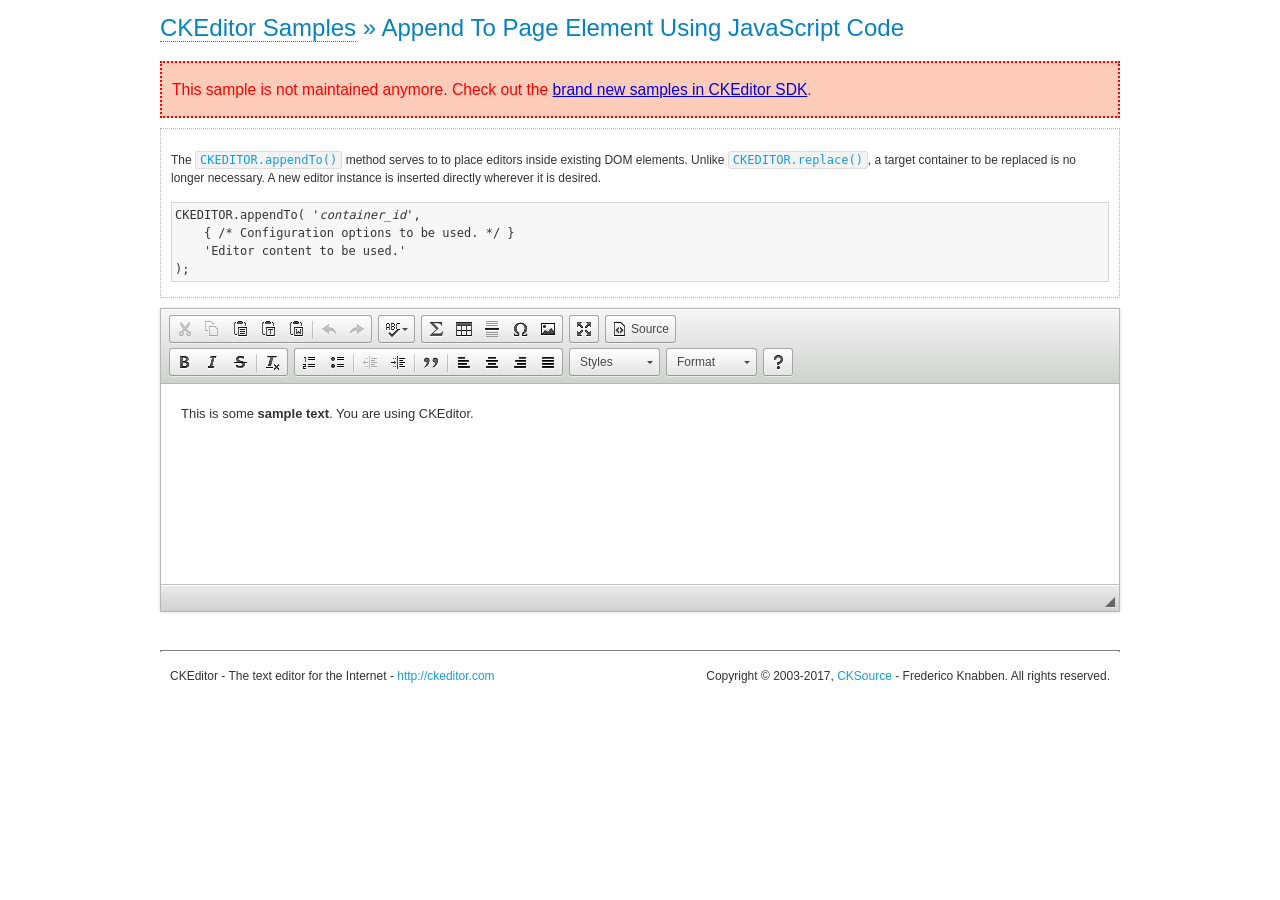
<file: extension/ckeditor4/samples/old/appendto.html>
<!DOCTYPE html>
<!--
Copyright (c) 2003-2017, CKSource - Frederico Knabben. All rights reserved.
For licensing, see LICENSE.md or http://ckeditor.com/license
-->
<html>
<head>
	<meta charset="utf-8">
	<title>Append To Page Element Using JavaScript Code &mdash; CKEditor Sample</title>
	<script src="../../ckeditor.js"></script>
	<link rel="stylesheet" href="sample.css">
</head>
<body>
	<h1 class="samples">
		<a href="index.html">CKEditor Samples</a> &raquo; Append To Page Element Using JavaScript Code
	</h1>
	<div class="warning deprecated">
		This sample is not maintained anymore. Check out the <a href="http://sdk.ckeditor.com/">brand new samples in CKEditor SDK</a>.
	</div>
	<div id="section1">
		<div class="description">
			<p>
				The <code><a class="samples" href="http://docs.ckeditor.com/#!/api/CKEDITOR-method-appendTo">CKEDITOR.appendTo()</a></code> method serves to to place editors inside existing DOM elements. Unlike <code><a class="samples" href="http://docs.ckeditor.com/#!/api/CKEDITOR-method-replace">CKEDITOR.replace()</a></code>,
				a target container to be replaced is no longer necessary. A new editor
				instance is inserted directly wherever it is desired.
			</p>
<pre class="samples">CKEDITOR.appendTo( '<em>container_id</em>',
	{ /* Configuration options to be used. */ }
	'Editor content to be used.'
);</pre>
		</div>
		<script>

			// This call can be placed at any point after the
			// DOM element to append CKEditor to or inside the <head><script>
			// in a window.onload event handler.

			// Append a CKEditor instance using the default configuration and the
			// provided content to the <div> element of ID "section1".
			CKEDITOR.appendTo( 'section1',
				null,
				'<p>This is some <strong>sample text</strong>. You are using <a href="http://ckeditor.com/">CKEditor</a>.</p>'
			);

		</script>
	</div>
	<br>
	<div id="footer">
		<hr>
		<p>
			CKEditor - The text editor for the Internet - <a class="samples" href="http://ckeditor.com/">http://ckeditor.com</a>
		</p>
		<p id="copy">
			Copyright &copy; 2003-2017, <a class="samples" href="http://cksource.com/">CKSource</a> - Frederico
			Knabben. All rights reserved.
		</p>
	</div>
</body>
</html>
</file>
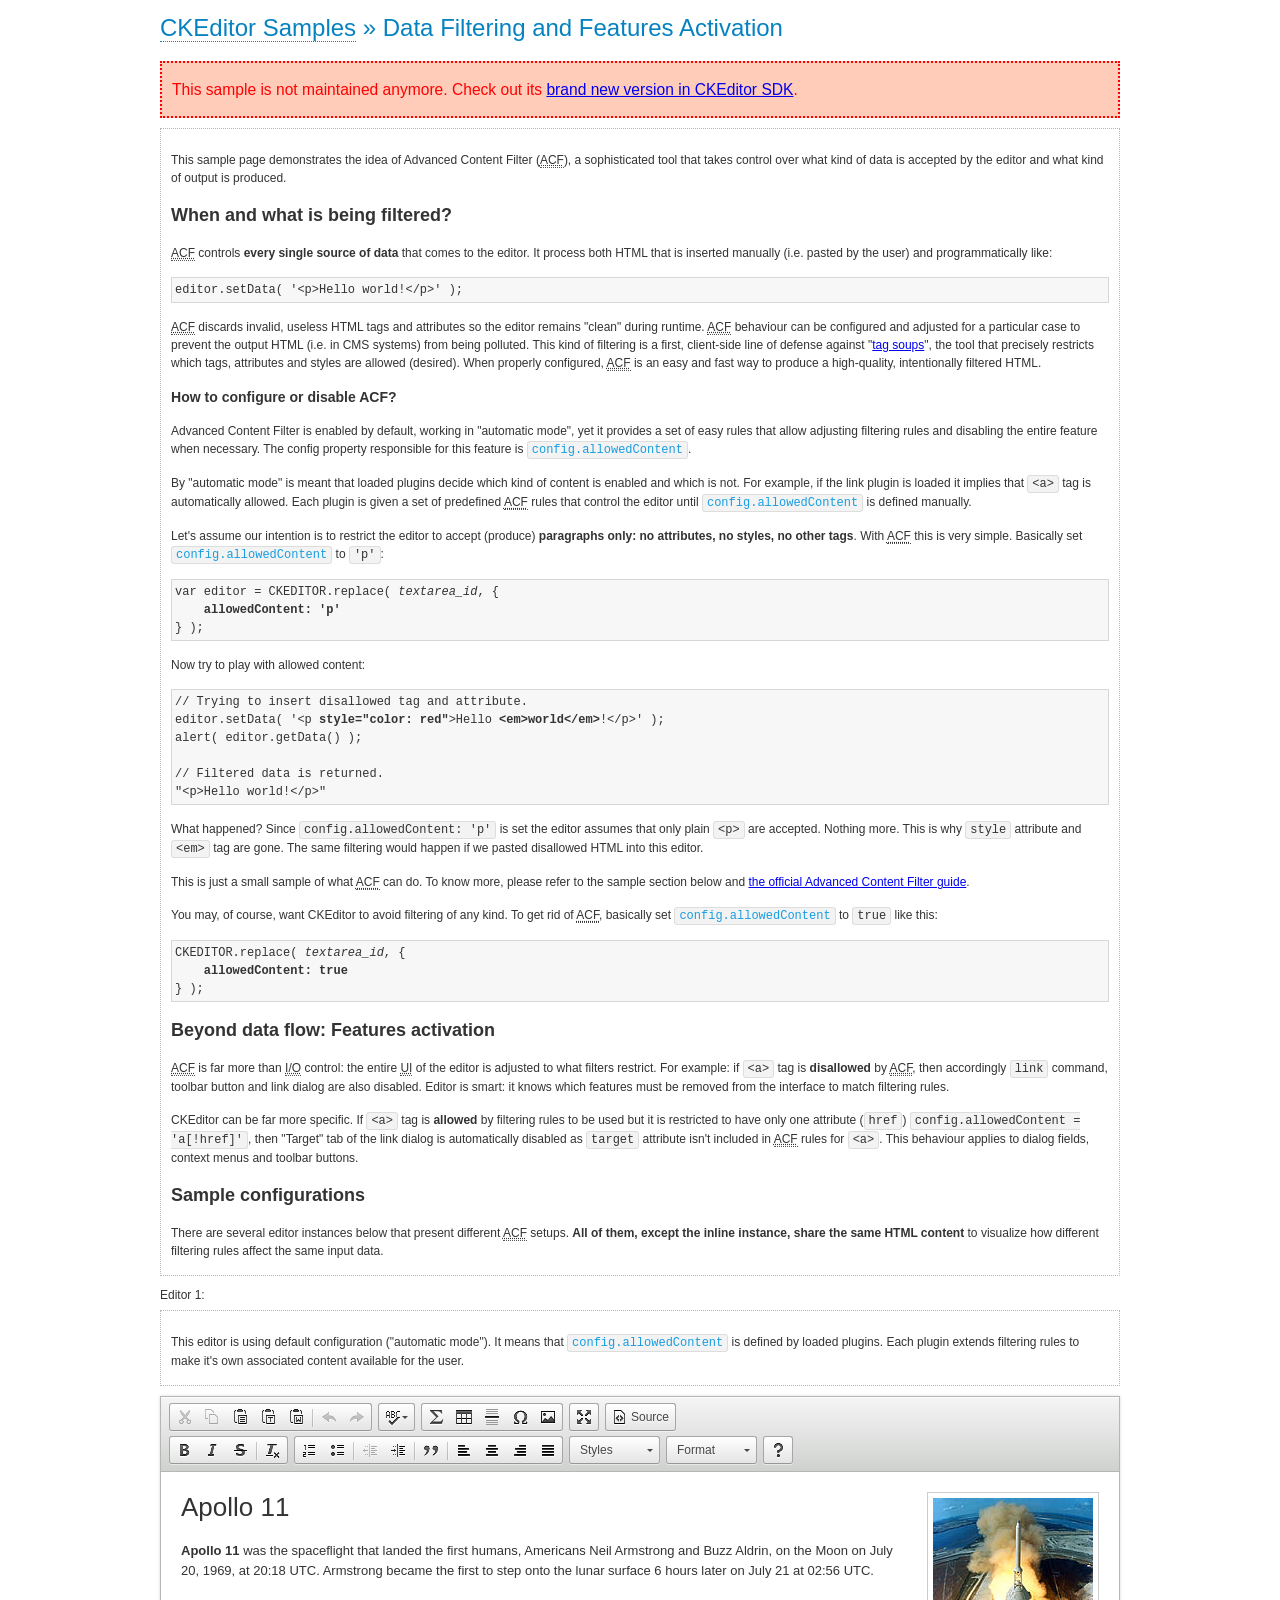
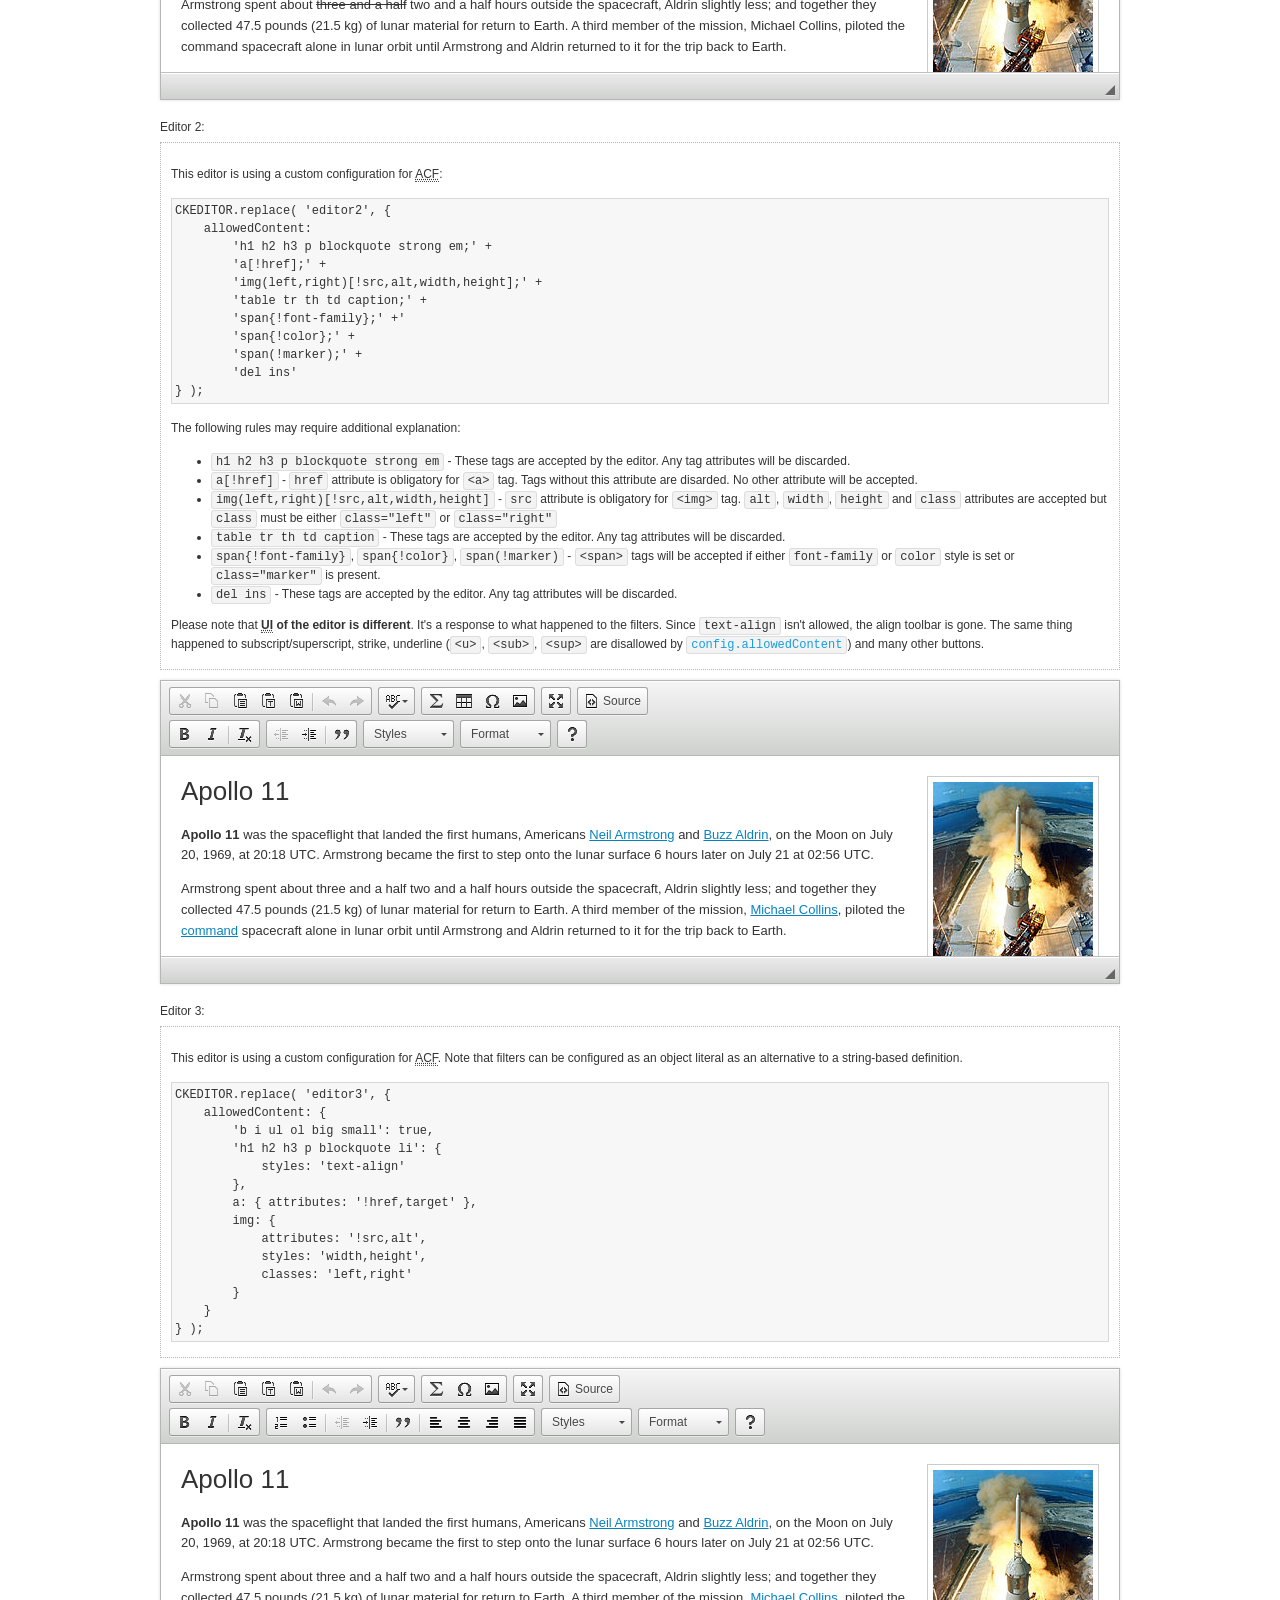
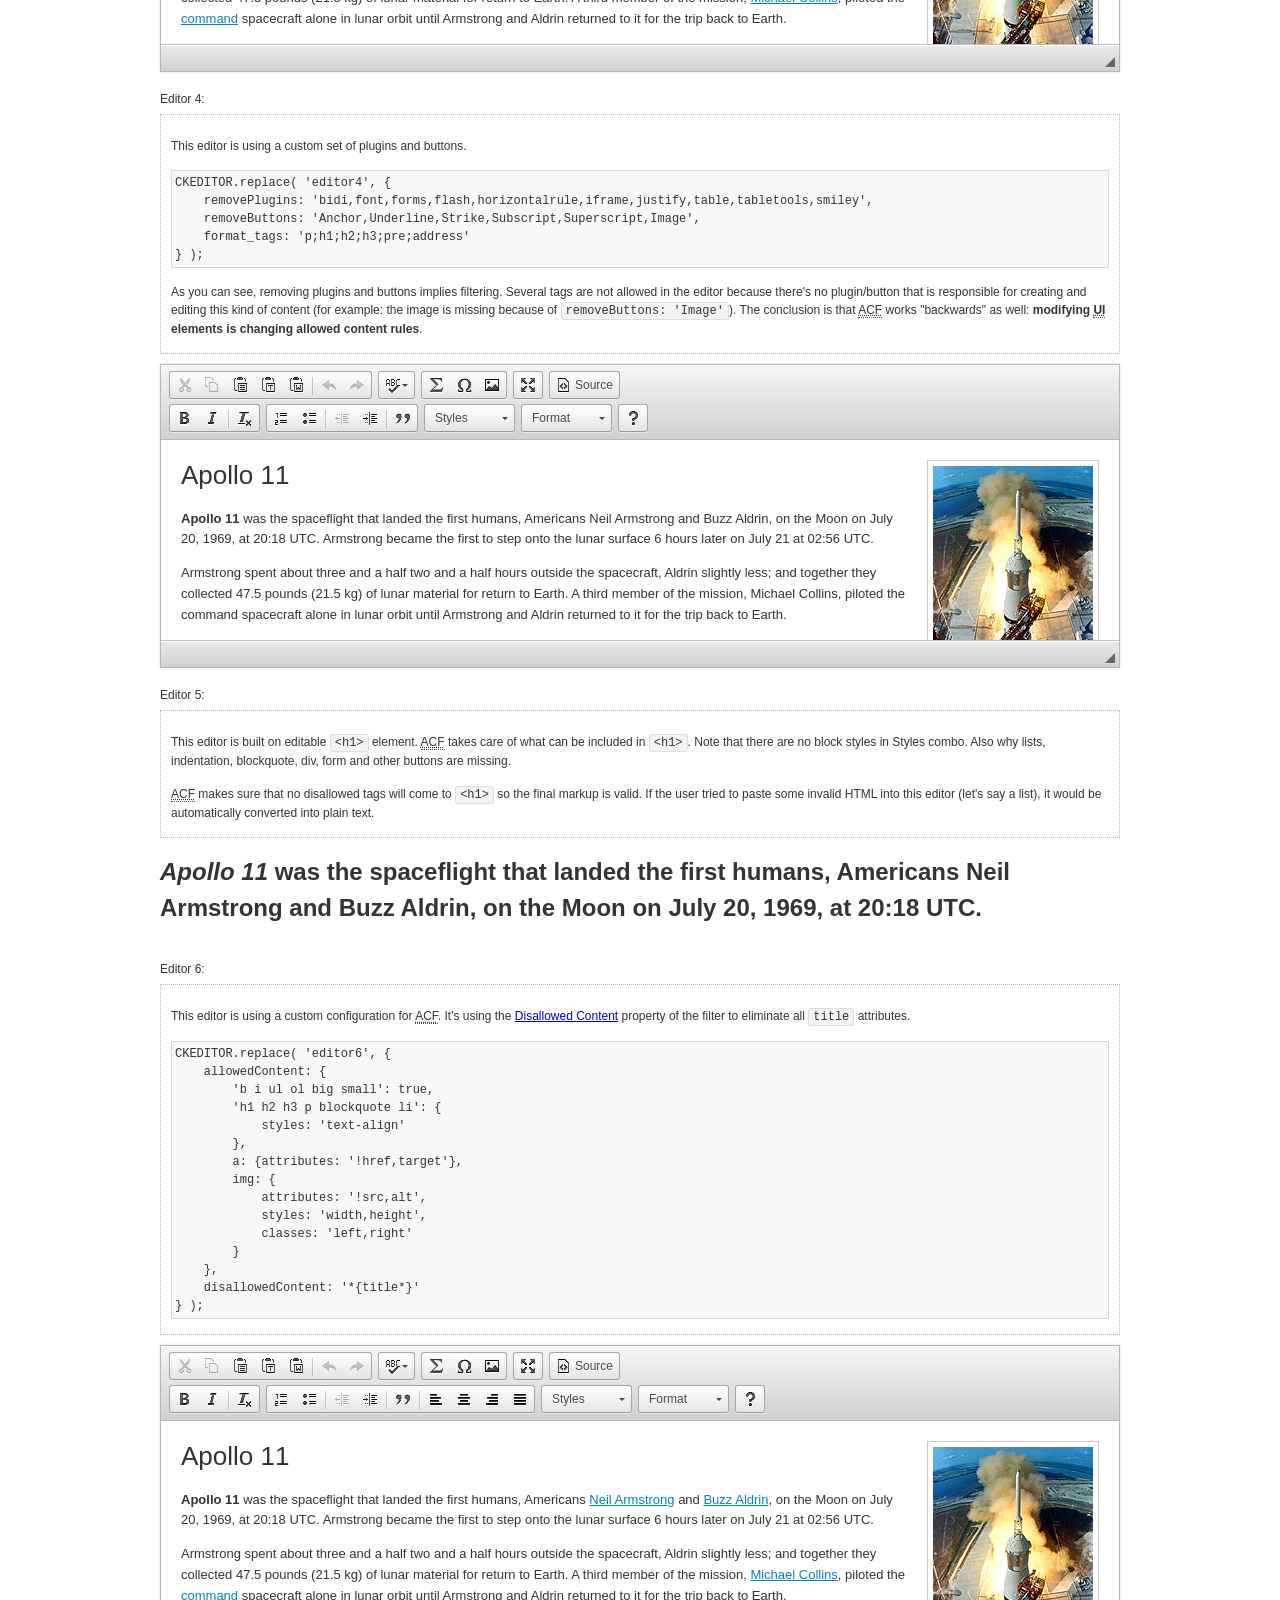
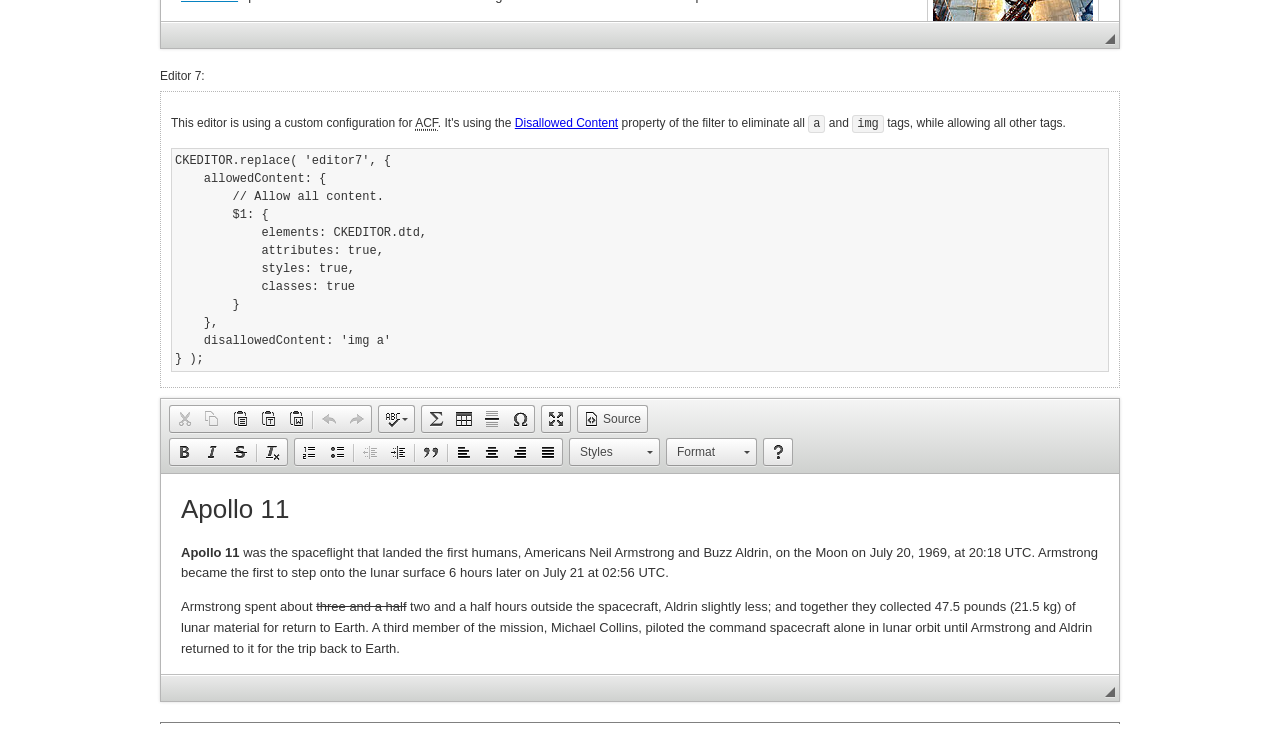
<file: extension/ckeditor4/samples/old/datafiltering.html>
<!DOCTYPE html>
<!--
Copyright (c) 2003-2017, CKSource - Frederico Knabben. All rights reserved.
For licensing, see LICENSE.md or http://ckeditor.com/license
-->
<html>
<head>
	<meta charset="utf-8">
	<title>Data Filtering &mdash; CKEditor Sample</title>
	<script src="../../ckeditor.js"></script>
	<link rel="stylesheet" href="sample.css">
	<script>
		// Remove advanced tabs for all editors.
		CKEDITOR.config.removeDialogTabs = 'image:advanced;link:advanced;flash:advanced;creatediv:advanced;editdiv:advanced';
	</script>
</head>
<body>
	<h1 class="samples">
		<a href="index.html">CKEditor Samples</a> &raquo; Data Filtering and Features Activation
	</h1>
	<div class="warning deprecated">
		This sample is not maintained anymore. Check out its <a href="http://sdk.ckeditor.com/samples/acf.html">brand new version in CKEditor SDK</a>.
	</div>
	<div class="description">
		<p>
			This sample page demonstrates the idea of Advanced Content Filter
			(<abbr title="Advanced Content Filter">ACF</abbr>), a sophisticated
			tool that takes control over what kind of data is accepted by the editor and what
			kind of output is produced.
		</p>
		<h2>When and what is being filtered?</h2>
		<p>
			<abbr title="Advanced Content Filter">ACF</abbr> controls
			<strong>every single source of data</strong> that comes to the editor.
			It process both HTML that is inserted manually (i.e. pasted by the user)
			and programmatically like:
		</p>
<pre class="samples">
editor.setData( '&lt;p&gt;Hello world!&lt;/p&gt;' );
</pre>
		<p>
			<abbr title="Advanced Content Filter">ACF</abbr> discards invalid,
			useless HTML tags and attributes so the editor remains "clean" during
			runtime. <abbr title="Advanced Content Filter">ACF</abbr> behaviour
			can be configured and adjusted for a particular case to prevent the
			output HTML (i.e. in CMS systems) from being polluted.

			This kind of filtering is a first, client-side line of defense
			against "<a href="http://en.wikipedia.org/wiki/Tag_soup">tag soups</a>",
			the tool that precisely restricts which tags, attributes and styles
			are allowed (desired). When properly configured, <abbr title="Advanced Content Filter">ACF</abbr>
			is an easy and fast way to produce a high-quality, intentionally filtered HTML.
		</p>

		<h3>How to configure or disable ACF?</h3>
		<p>
			Advanced Content Filter is enabled by default, working in "automatic mode", yet
			it provides a set of easy rules that allow adjusting filtering rules
			and disabling the entire feature when necessary. The config property
			responsible for this feature is <code><a class="samples"
			href="http://docs.ckeditor.com/#!/api/CKEDITOR.config-cfg-allowedContent">config.allowedContent</a></code>.
		</p>
		<p>
			By "automatic mode" is meant that loaded plugins decide which kind
			of content is enabled and which is not. For example, if the link
			plugin is loaded it implies that <code>&lt;a&gt;</code> tag is
			automatically allowed. Each plugin is given a set
			of predefined <abbr title="Advanced Content Filter">ACF</abbr> rules
			that control the editor until <code><a class="samples"
			href="http://docs.ckeditor.com/#!/api/CKEDITOR.config-cfg-allowedContent">
			config.allowedContent</a></code>
			is defined manually.
		</p>
		<p>
			Let's assume our intention is to restrict the editor to accept (produce) <strong>paragraphs
			only: no attributes, no styles, no other tags</strong>.
			With <abbr title="Advanced Content Filter">ACF</abbr>
			this is very simple. Basically set <code><a class="samples"
			href="http://docs.ckeditor.com/#!/api/CKEDITOR.config-cfg-allowedContent">
			config.allowedContent</a></code> to <code>'p'</code>:
		</p>
<pre class="samples">
var editor = CKEDITOR.replace( <em>textarea_id</em>, {
	<strong>allowedContent: 'p'</strong>
} );
</pre>
		<p>
			Now try to play with allowed content:
		</p>
<pre class="samples">
// Trying to insert disallowed tag and attribute.
editor.setData( '&lt;p <strong>style="color: red"</strong>&gt;Hello <strong>&lt;em&gt;world&lt;/em&gt;</strong>!&lt;/p&gt;' );
alert( editor.getData() );

// Filtered data is returned.
"&lt;p&gt;Hello world!&lt;/p&gt;"
</pre>
		<p>
			What happened? Since <code>config.allowedContent: 'p'</code> is set the editor assumes
			that only plain <code>&lt;p&gt;</code> are accepted. Nothing more. This is why
			<code>style</code> attribute and <code>&lt;em&gt;</code> tag are gone. The same
			filtering would happen if we pasted disallowed HTML into this editor.
		</p>
		<p>
			This is just a small sample of what <abbr title="Advanced Content Filter">ACF</abbr>
			can do. To know more, please refer to the sample section below and
			<a href="http://docs.ckeditor.com/#!/guide/dev_advanced_content_filter">the official Advanced Content Filter guide</a>.
		</p>
		<p>
			You may, of course, want CKEditor to avoid filtering of any kind.
			To get rid of <abbr title="Advanced Content Filter">ACF</abbr>,
			basically set <code><a class="samples"
			href="http://docs.ckeditor.com/#!/api/CKEDITOR.config-cfg-allowedContent">
			config.allowedContent</a></code> to <code>true</code> like this:
		</p>
<pre class="samples">
CKEDITOR.replace( <em>textarea_id</em>, {
	<strong>allowedContent: true</strong>
} );
</pre>

		<h2>Beyond data flow: Features activation</h2>
		<p>
			<abbr title="Advanced Content Filter">ACF</abbr> is far more than
			<abbr title="Input/Output">I/O</abbr> control: the entire
			<abbr title="User Interface">UI</abbr> of the editor is adjusted to what
			filters restrict. For example: if <code>&lt;a&gt;</code> tag is
			<strong>disallowed</strong>
			by <abbr title="Advanced Content Filter">ACF</abbr>,
			then accordingly <code>link</code> command, toolbar button and link dialog
			are also disabled. Editor is smart: it knows which features must be
			removed from the interface to match filtering rules.
		</p>
		<p>
			CKEditor can be far more specific. If <code>&lt;a&gt;</code> tag is
			<strong>allowed</strong> by filtering rules to be used but it is restricted
			to have only one attribute (<code>href</code>)
			<code>config.allowedContent = 'a[!href]'</code>, then
			"Target" tab of the link dialog is automatically disabled as <code>target</code>
			attribute isn't included in <abbr title="Advanced Content Filter">ACF</abbr> rules
			for <code>&lt;a&gt;</code>. This behaviour applies to dialog fields, context
			menus and toolbar buttons.
		</p>

		<h2>Sample configurations</h2>
		<p>
			There are several editor instances below that present different
			<abbr title="Advanced Content Filter">ACF</abbr> setups. <strong>All of them,
			except the inline instance, share the same HTML content</strong> to visualize
			how different filtering rules affect the same input data.
		</p>
	</div>

	<div>
		<label for="editor1">
			Editor 1:
		</label>
		<div class="description">
			<p>
				This editor is using default configuration ("automatic mode"). It means that
				<code><a class="samples"
				href="http://docs.ckeditor.com/#!/api/CKEDITOR.config-cfg-allowedContent">
				config.allowedContent</a></code> is defined by loaded plugins.
				Each plugin extends filtering rules to make it's own associated content
				available for the user.
			</p>
		</div>
		<textarea cols="80" id="editor1" name="editor1" rows="10">
			&lt;h1&gt;&lt;img alt=&quot;Saturn V carrying Apollo 11&quot; class=&quot;right&quot; src=&quot;assets/sample.jpg&quot;/&gt; Apollo 11&lt;/h1&gt; &lt;p&gt;&lt;b&gt;Apollo 11&lt;/b&gt; was the spaceflight that landed the first humans, Americans &lt;a href=&quot;http://en.wikipedia.org/wiki/Neil_Armstrong&quot; title=&quot;Neil Armstrong&quot;&gt;Neil Armstrong&lt;/a&gt; and &lt;a href=&quot;http://en.wikipedia.org/wiki/Buzz_Aldrin&quot; title=&quot;Buzz Aldrin&quot;&gt;Buzz Aldrin&lt;/a&gt;, on the Moon on July 20, 1969, at 20:18 UTC. Armstrong became the first to step onto the lunar surface 6 hours later on July 21 at 02:56 UTC.&lt;/p&gt; &lt;p&gt;Armstrong spent about &lt;s&gt;three and a half&lt;/s&gt; two and a half hours outside the spacecraft, Aldrin slightly less; and together they collected 47.5 pounds (21.5&amp;nbsp;kg) of lunar material for return to Earth. A third member of the mission, &lt;a href=&quot;http://en.wikipedia.org/wiki/Michael_Collins_(astronaut)&quot; title=&quot;Michael Collins (astronaut)&quot;&gt;Michael Collins&lt;/a&gt;, piloted the &lt;a href=&quot;http://en.wikipedia.org/wiki/Apollo_Command/Service_Module&quot; title=&quot;Apollo Command/Service Module&quot;&gt;command&lt;/a&gt; spacecraft alone in lunar orbit until Armstrong and Aldrin returned to it for the trip back to Earth.&lt;/p&gt; &lt;h2&gt;Broadcasting and &lt;em&gt;quotes&lt;/em&gt; &lt;a id=&quot;quotes&quot; name=&quot;quotes&quot;&gt;&lt;/a&gt;&lt;/h2&gt; &lt;p&gt;Broadcast on live TV to a world-wide audience, Armstrong stepped onto the lunar surface and described the event as:&lt;/p&gt; &lt;blockquote&gt;&lt;p&gt;One small step for [a] man, one giant leap for mankind.&lt;/p&gt;&lt;/blockquote&gt; &lt;p&gt;Apollo 11 effectively ended the &lt;a href=&quot;http://en.wikipedia.org/wiki/Space_Race&quot; title=&quot;Space Race&quot;&gt;Space Race&lt;/a&gt; and fulfilled a national goal proposed in 1961 by the late U.S. President &lt;a href=&quot;http://en.wikipedia.org/wiki/John_F._Kennedy&quot; title=&quot;John F. Kennedy&quot;&gt;John F. Kennedy&lt;/a&gt; in a speech before the United States Congress:&lt;/p&gt; &lt;blockquote&gt;&lt;p&gt;[...] before this decade is out, of landing a man on the Moon and returning him safely to the Earth.&lt;/p&gt;&lt;/blockquote&gt; &lt;h2&gt;Technical details &lt;a id=&quot;tech-details&quot; name=&quot;tech-details&quot;&gt;&lt;/a&gt;&lt;/h2&gt; &lt;table align=&quot;right&quot; border=&quot;1&quot; bordercolor=&quot;#ccc&quot; cellpadding=&quot;5&quot; cellspacing=&quot;0&quot; style=&quot;border-collapse:collapse;margin:10px 0 10px 15px;&quot;&gt; &lt;caption&gt;&lt;strong&gt;Mission crew&lt;/strong&gt;&lt;/caption&gt; &lt;thead&gt; &lt;tr&gt; &lt;th scope=&quot;col&quot;&gt;Position&lt;/th&gt; &lt;th scope=&quot;col&quot;&gt;Astronaut&lt;/th&gt; &lt;/tr&gt; &lt;/thead&gt; &lt;tbody&gt; &lt;tr&gt; &lt;td&gt;Commander&lt;/td&gt; &lt;td&gt;Neil A. Armstrong&lt;/td&gt; &lt;/tr&gt; &lt;tr&gt; &lt;td&gt;Command Module Pilot&lt;/td&gt; &lt;td&gt;Michael Collins&lt;/td&gt; &lt;/tr&gt; &lt;tr&gt; &lt;td&gt;Lunar Module Pilot&lt;/td&gt; &lt;td&gt;Edwin &amp;quot;Buzz&amp;quot; E. Aldrin, Jr.&lt;/td&gt; &lt;/tr&gt; &lt;/tbody&gt; &lt;/table&gt; &lt;p&gt;Launched by a &lt;strong&gt;Saturn V&lt;/strong&gt; rocket from &lt;a href=&quot;http://en.wikipedia.org/wiki/Kennedy_Space_Center&quot; title=&quot;Kennedy Space Center&quot;&gt;Kennedy Space Center&lt;/a&gt; in Merritt Island, Florida on July 16, Apollo 11 was the fifth manned mission of &lt;a href=&quot;http://en.wikipedia.org/wiki/NASA&quot; title=&quot;NASA&quot;&gt;NASA&lt;/a&gt;&amp;#39;s Apollo program. The Apollo spacecraft had three parts:&lt;/p&gt; &lt;ol&gt; &lt;li&gt;&lt;strong&gt;Command Module&lt;/strong&gt; with a cabin for the three astronauts which was the only part which landed back on Earth&lt;/li&gt; &lt;li&gt;&lt;strong&gt;Service Module&lt;/strong&gt; which supported the Command Module with propulsion, electrical power, oxygen and water&lt;/li&gt; &lt;li&gt;&lt;strong&gt;Lunar Module&lt;/strong&gt; for landing on the Moon.&lt;/li&gt; &lt;/ol&gt; &lt;p&gt;After being sent to the Moon by the Saturn V&amp;#39;s upper stage, the astronauts separated the spacecraft from it and travelled for three days until they entered into lunar orbit. Armstrong and Aldrin then moved into the Lunar Module and landed in the &lt;a href=&quot;http://en.wikipedia.org/wiki/Mare_Tranquillitatis&quot; title=&quot;Mare Tranquillitatis&quot;&gt;Sea of Tranquility&lt;/a&gt;. They stayed a total of about 21 and a half hours on the lunar surface. After lifting off in the upper part of the Lunar Module and rejoining Collins in the Command Module, they returned to Earth and landed in the &lt;a href=&quot;http://en.wikipedia.org/wiki/Pacific_Ocean&quot; title=&quot;Pacific Ocean&quot;&gt;Pacific Ocean&lt;/a&gt; on July 24.&lt;/p&gt; &lt;hr/&gt; &lt;p style=&quot;text-align: right;&quot;&gt;&lt;small&gt;Source: &lt;a href=&quot;http://en.wikipedia.org/wiki/Apollo_11&quot;&gt;Wikipedia.org&lt;/a&gt;&lt;/small&gt;&lt;/p&gt;
		</textarea>

		<script>

			CKEDITOR.replace( 'editor1' );

		</script>
	</div>

	<br>

	<div>
		<label for="editor2">
			Editor 2:
		</label>
		<div class="description">
			<p>
				This editor is using a custom configuration for
				<abbr title="Advanced Content Filter">ACF</abbr>:
			</p>
<pre class="samples">
CKEDITOR.replace( 'editor2', {
	allowedContent:
		'h1 h2 h3 p blockquote strong em;' +
		'a[!href];' +
		'img(left,right)[!src,alt,width,height];' +
		'table tr th td caption;' +
		'span{!font-family};' +'
		'span{!color};' +
		'span(!marker);' +
		'del ins'
} );
</pre>
			<p>
				The following rules may require additional explanation:
			</p>
			<ul>
				<li>
					<code>h1 h2 h3 p blockquote strong em</code> - These tags
					are accepted by the editor. Any tag attributes will be discarded.
				</li>
				<li>
					<code>a[!href]</code> - <code>href</code> attribute is obligatory
					for <code>&lt;a&gt;</code> tag. Tags without this attribute
					are disarded. No other attribute will be accepted.
				</li>
				<li>
					<code>img(left,right)[!src,alt,width,height]</code> - <code>src</code>
					attribute is obligatory for <code>&lt;img&gt;</code> tag.
					<code>alt</code>, <code>width</code>, <code>height</code>
					and <code>class</code> attributes are accepted but
					<code>class</code> must be either <code>class="left"</code>
					or <code>class="right"</code>
				</li>
				<li>
					<code>table tr th td caption</code> - These tags
					are accepted by the editor. Any tag attributes will be discarded.
				</li>
				<li>
					<code>span{!font-family}</code>, <code>span{!color}</code>,
					<code>span(!marker)</code> - <code>&lt;span&gt;</code> tags
					will be accepted if either <code>font-family</code> or
					<code>color</code> style is set or <code>class="marker"</code>
					is present.
				</li>
				<li>
					<code>del ins</code> - These tags
					are accepted by the editor. Any tag attributes will be discarded.
				</li>
			</ul>
			<p>
				Please note that <strong><abbr title="User Interface">UI</abbr> of the
				editor is different</strong>. It's a response to what happened to the filters.
				Since <code>text-align</code> isn't allowed, the align toolbar is gone.
				The same thing happened to subscript/superscript, strike, underline
				(<code>&lt;u&gt;</code>, <code>&lt;sub&gt;</code>, <code>&lt;sup&gt;</code>
				are disallowed by <code><a class="samples"
				href="http://docs.ckeditor.com/#!/api/CKEDITOR.config-cfg-allowedContent">
				config.allowedContent</a></code>) and many other buttons.
			</p>
		</div>
		<textarea cols="80" id="editor2" name="editor2" rows="10">
			&lt;h1&gt;&lt;img alt=&quot;Saturn V carrying Apollo 11&quot; class=&quot;right&quot; src=&quot;assets/sample.jpg&quot;/&gt; Apollo 11&lt;/h1&gt; &lt;p&gt;&lt;b&gt;Apollo 11&lt;/b&gt; was the spaceflight that landed the first humans, Americans &lt;a href=&quot;http://en.wikipedia.org/wiki/Neil_Armstrong&quot; title=&quot;Neil Armstrong&quot;&gt;Neil Armstrong&lt;/a&gt; and &lt;a href=&quot;http://en.wikipedia.org/wiki/Buzz_Aldrin&quot; title=&quot;Buzz Aldrin&quot;&gt;Buzz Aldrin&lt;/a&gt;, on the Moon on July 20, 1969, at 20:18 UTC. Armstrong became the first to step onto the lunar surface 6 hours later on July 21 at 02:56 UTC.&lt;/p&gt; &lt;p&gt;Armstrong spent about &lt;s&gt;three and a half&lt;/s&gt; two and a half hours outside the spacecraft, Aldrin slightly less; and together they collected 47.5 pounds (21.5&amp;nbsp;kg) of lunar material for return to Earth. A third member of the mission, &lt;a href=&quot;http://en.wikipedia.org/wiki/Michael_Collins_(astronaut)&quot; title=&quot;Michael Collins (astronaut)&quot;&gt;Michael Collins&lt;/a&gt;, piloted the &lt;a href=&quot;http://en.wikipedia.org/wiki/Apollo_Command/Service_Module&quot; title=&quot;Apollo Command/Service Module&quot;&gt;command&lt;/a&gt; spacecraft alone in lunar orbit until Armstrong and Aldrin returned to it for the trip back to Earth.&lt;/p&gt; &lt;h2&gt;Broadcasting and &lt;em&gt;quotes&lt;/em&gt; &lt;a id=&quot;quotes&quot; name=&quot;quotes&quot;&gt;&lt;/a&gt;&lt;/h2&gt; &lt;p&gt;Broadcast on live TV to a world-wide audience, Armstrong stepped onto the lunar surface and described the event as:&lt;/p&gt; &lt;blockquote&gt;&lt;p&gt;One small step for [a] man, one giant leap for mankind.&lt;/p&gt;&lt;/blockquote&gt; &lt;p&gt;Apollo 11 effectively ended the &lt;a href=&quot;http://en.wikipedia.org/wiki/Space_Race&quot; title=&quot;Space Race&quot;&gt;Space Race&lt;/a&gt; and fulfilled a national goal proposed in 1961 by the late U.S. President &lt;a href=&quot;http://en.wikipedia.org/wiki/John_F._Kennedy&quot; title=&quot;John F. Kennedy&quot;&gt;John F. Kennedy&lt;/a&gt; in a speech before the United States Congress:&lt;/p&gt; &lt;blockquote&gt;&lt;p&gt;[...] before this decade is out, of landing a man on the Moon and returning him safely to the Earth.&lt;/p&gt;&lt;/blockquote&gt; &lt;h2&gt;Technical details &lt;a id=&quot;tech-details&quot; name=&quot;tech-details&quot;&gt;&lt;/a&gt;&lt;/h2&gt; &lt;table align=&quot;right&quot; border=&quot;1&quot; bordercolor=&quot;#ccc&quot; cellpadding=&quot;5&quot; cellspacing=&quot;0&quot; style=&quot;border-collapse:collapse;margin:10px 0 10px 15px;&quot;&gt; &lt;caption&gt;&lt;strong&gt;Mission crew&lt;/strong&gt;&lt;/caption&gt; &lt;thead&gt; &lt;tr&gt; &lt;th scope=&quot;col&quot;&gt;Position&lt;/th&gt; &lt;th scope=&quot;col&quot;&gt;Astronaut&lt;/th&gt; &lt;/tr&gt; &lt;/thead&gt; &lt;tbody&gt; &lt;tr&gt; &lt;td&gt;Commander&lt;/td&gt; &lt;td&gt;Neil A. Armstrong&lt;/td&gt; &lt;/tr&gt; &lt;tr&gt; &lt;td&gt;Command Module Pilot&lt;/td&gt; &lt;td&gt;Michael Collins&lt;/td&gt; &lt;/tr&gt; &lt;tr&gt; &lt;td&gt;Lunar Module Pilot&lt;/td&gt; &lt;td&gt;Edwin &amp;quot;Buzz&amp;quot; E. Aldrin, Jr.&lt;/td&gt; &lt;/tr&gt; &lt;/tbody&gt; &lt;/table&gt; &lt;p&gt;Launched by a &lt;strong&gt;Saturn V&lt;/strong&gt; rocket from &lt;a href=&quot;http://en.wikipedia.org/wiki/Kennedy_Space_Center&quot; title=&quot;Kennedy Space Center&quot;&gt;Kennedy Space Center&lt;/a&gt; in Merritt Island, Florida on July 16, Apollo 11 was the fifth manned mission of &lt;a href=&quot;http://en.wikipedia.org/wiki/NASA&quot; title=&quot;NASA&quot;&gt;NASA&lt;/a&gt;&amp;#39;s Apollo program. The Apollo spacecraft had three parts:&lt;/p&gt; &lt;ol&gt; &lt;li&gt;&lt;strong&gt;Command Module&lt;/strong&gt; with a cabin for the three astronauts which was the only part which landed back on Earth&lt;/li&gt; &lt;li&gt;&lt;strong&gt;Service Module&lt;/strong&gt; which supported the Command Module with propulsion, electrical power, oxygen and water&lt;/li&gt; &lt;li&gt;&lt;strong&gt;Lunar Module&lt;/strong&gt; for landing on the Moon.&lt;/li&gt; &lt;/ol&gt; &lt;p&gt;After being sent to the Moon by the Saturn V&amp;#39;s upper stage, the astronauts separated the spacecraft from it and travelled for three days until they entered into lunar orbit. Armstrong and Aldrin then moved into the Lunar Module and landed in the &lt;a href=&quot;http://en.wikipedia.org/wiki/Mare_Tranquillitatis&quot; title=&quot;Mare Tranquillitatis&quot;&gt;Sea of Tranquility&lt;/a&gt;. They stayed a total of about 21 and a half hours on the lunar surface. After lifting off in the upper part of the Lunar Module and rejoining Collins in the Command Module, they returned to Earth and landed in the &lt;a href=&quot;http://en.wikipedia.org/wiki/Pacific_Ocean&quot; title=&quot;Pacific Ocean&quot;&gt;Pacific Ocean&lt;/a&gt; on July 24.&lt;/p&gt; &lt;hr/&gt; &lt;p style=&quot;text-align: right;&quot;&gt;&lt;small&gt;Source: &lt;a href=&quot;http://en.wikipedia.org/wiki/Apollo_11&quot;&gt;Wikipedia.org&lt;/a&gt;&lt;/small&gt;&lt;/p&gt;
		</textarea>
		<script>

			CKEDITOR.replace( 'editor2', {
				allowedContent:
					'h1 h2 h3 p blockquote strong em;' +
					'a[!href];' +
					'img(left,right)[!src,alt,width,height];' +
					'table tr th td caption;' +
					'span{!font-family};' +
					'span{!color};' +
					'span(!marker);' +
					'del ins'
			} );

		</script>
	</div>

	<br>

	<div>
		<label for="editor3">
			Editor 3:
		</label>
		<div class="description">
			<p>
				This editor is using a custom configuration for
				<abbr title="Advanced Content Filter">ACF</abbr>.
				Note that filters can be configured as an object literal
				as an alternative to a string-based definition.
			</p>
<pre class="samples">
CKEDITOR.replace( 'editor3', {
	allowedContent: {
		'b i ul ol big small': true,
		'h1 h2 h3 p blockquote li': {
			styles: 'text-align'
		},
		a: { attributes: '!href,target' },
		img: {
			attributes: '!src,alt',
			styles: 'width,height',
			classes: 'left,right'
		}
	}
} );
</pre>
		</div>
		<textarea cols="80" id="editor3" name="editor3" rows="10">
			&lt;h1&gt;&lt;img alt=&quot;Saturn V carrying Apollo 11&quot; class=&quot;right&quot; src=&quot;assets/sample.jpg&quot;/&gt; Apollo 11&lt;/h1&gt; &lt;p&gt;&lt;b&gt;Apollo 11&lt;/b&gt; was the spaceflight that landed the first humans, Americans &lt;a href=&quot;http://en.wikipedia.org/wiki/Neil_Armstrong&quot; title=&quot;Neil Armstrong&quot;&gt;Neil Armstrong&lt;/a&gt; and &lt;a href=&quot;http://en.wikipedia.org/wiki/Buzz_Aldrin&quot; title=&quot;Buzz Aldrin&quot;&gt;Buzz Aldrin&lt;/a&gt;, on the Moon on July 20, 1969, at 20:18 UTC. Armstrong became the first to step onto the lunar surface 6 hours later on July 21 at 02:56 UTC.&lt;/p&gt; &lt;p&gt;Armstrong spent about &lt;s&gt;three and a half&lt;/s&gt; two and a half hours outside the spacecraft, Aldrin slightly less; and together they collected 47.5 pounds (21.5&amp;nbsp;kg) of lunar material for return to Earth. A third member of the mission, &lt;a href=&quot;http://en.wikipedia.org/wiki/Michael_Collins_(astronaut)&quot; title=&quot;Michael Collins (astronaut)&quot;&gt;Michael Collins&lt;/a&gt;, piloted the &lt;a href=&quot;http://en.wikipedia.org/wiki/Apollo_Command/Service_Module&quot; title=&quot;Apollo Command/Service Module&quot;&gt;command&lt;/a&gt; spacecraft alone in lunar orbit until Armstrong and Aldrin returned to it for the trip back to Earth.&lt;/p&gt; &lt;h2&gt;Broadcasting and &lt;em&gt;quotes&lt;/em&gt; &lt;a id=&quot;quotes&quot; name=&quot;quotes&quot;&gt;&lt;/a&gt;&lt;/h2&gt; &lt;p&gt;Broadcast on live TV to a world-wide audience, Armstrong stepped onto the lunar surface and described the event as:&lt;/p&gt; &lt;blockquote&gt;&lt;p&gt;One small step for [a] man, one giant leap for mankind.&lt;/p&gt;&lt;/blockquote&gt; &lt;p&gt;Apollo 11 effectively ended the &lt;a href=&quot;http://en.wikipedia.org/wiki/Space_Race&quot; title=&quot;Space Race&quot;&gt;Space Race&lt;/a&gt; and fulfilled a national goal proposed in 1961 by the late U.S. President &lt;a href=&quot;http://en.wikipedia.org/wiki/John_F._Kennedy&quot; title=&quot;John F. Kennedy&quot;&gt;John F. Kennedy&lt;/a&gt; in a speech before the United States Congress:&lt;/p&gt; &lt;blockquote&gt;&lt;p&gt;[...] before this decade is out, of landing a man on the Moon and returning him safely to the Earth.&lt;/p&gt;&lt;/blockquote&gt; &lt;h2&gt;Technical details &lt;a id=&quot;tech-details&quot; name=&quot;tech-details&quot;&gt;&lt;/a&gt;&lt;/h2&gt; &lt;table align=&quot;right&quot; border=&quot;1&quot; bordercolor=&quot;#ccc&quot; cellpadding=&quot;5&quot; cellspacing=&quot;0&quot; style=&quot;border-collapse:collapse;margin:10px 0 10px 15px;&quot;&gt; &lt;caption&gt;&lt;strong&gt;Mission crew&lt;/strong&gt;&lt;/caption&gt; &lt;thead&gt; &lt;tr&gt; &lt;th scope=&quot;col&quot;&gt;Position&lt;/th&gt; &lt;th scope=&quot;col&quot;&gt;Astronaut&lt;/th&gt; &lt;/tr&gt; &lt;/thead&gt; &lt;tbody&gt; &lt;tr&gt; &lt;td&gt;Commander&lt;/td&gt; &lt;td&gt;Neil A. Armstrong&lt;/td&gt; &lt;/tr&gt; &lt;tr&gt; &lt;td&gt;Command Module Pilot&lt;/td&gt; &lt;td&gt;Michael Collins&lt;/td&gt; &lt;/tr&gt; &lt;tr&gt; &lt;td&gt;Lunar Module Pilot&lt;/td&gt; &lt;td&gt;Edwin &amp;quot;Buzz&amp;quot; E. Aldrin, Jr.&lt;/td&gt; &lt;/tr&gt; &lt;/tbody&gt; &lt;/table&gt; &lt;p&gt;Launched by a &lt;strong&gt;Saturn V&lt;/strong&gt; rocket from &lt;a href=&quot;http://en.wikipedia.org/wiki/Kennedy_Space_Center&quot; title=&quot;Kennedy Space Center&quot;&gt;Kennedy Space Center&lt;/a&gt; in Merritt Island, Florida on July 16, Apollo 11 was the fifth manned mission of &lt;a href=&quot;http://en.wikipedia.org/wiki/NASA&quot; title=&quot;NASA&quot;&gt;NASA&lt;/a&gt;&amp;#39;s Apollo program. The Apollo spacecraft had three parts:&lt;/p&gt; &lt;ol&gt; &lt;li&gt;&lt;strong&gt;Command Module&lt;/strong&gt; with a cabin for the three astronauts which was the only part which landed back on Earth&lt;/li&gt; &lt;li&gt;&lt;strong&gt;Service Module&lt;/strong&gt; which supported the Command Module with propulsion, electrical power, oxygen and water&lt;/li&gt; &lt;li&gt;&lt;strong&gt;Lunar Module&lt;/strong&gt; for landing on the Moon.&lt;/li&gt; &lt;/ol&gt; &lt;p&gt;After being sent to the Moon by the Saturn V&amp;#39;s upper stage, the astronauts separated the spacecraft from it and travelled for three days until they entered into lunar orbit. Armstrong and Aldrin then moved into the Lunar Module and landed in the &lt;a href=&quot;http://en.wikipedia.org/wiki/Mare_Tranquillitatis&quot; title=&quot;Mare Tranquillitatis&quot;&gt;Sea of Tranquility&lt;/a&gt;. They stayed a total of about 21 and a half hours on the lunar surface. After lifting off in the upper part of the Lunar Module and rejoining Collins in the Command Module, they returned to Earth and landed in the &lt;a href=&quot;http://en.wikipedia.org/wiki/Pacific_Ocean&quot; title=&quot;Pacific Ocean&quot;&gt;Pacific Ocean&lt;/a&gt; on July 24.&lt;/p&gt; &lt;hr/&gt; &lt;p style=&quot;text-align: right;&quot;&gt;&lt;small&gt;Source: &lt;a href=&quot;http://en.wikipedia.org/wiki/Apollo_11&quot;&gt;Wikipedia.org&lt;/a&gt;&lt;/small&gt;&lt;/p&gt;
		</textarea>
		<script>

			CKEDITOR.replace( 'editor3', {
				allowedContent: {
					'b i ul ol big small': true,
					'h1 h2 h3 p blockquote li': {
						styles: 'text-align'
					},
					a: { attributes: '!href,target' },
					img: {
						attributes: '!src,alt',
						styles: 'width,height',
						classes: 'left,right'
					}
				}
			} );

		</script>
	</div>

	<br>

	<div>
		<label for="editor4">
			Editor 4:
		</label>
		<div class="description">
			<p>
				This editor is using a custom set of plugins and buttons.
			</p>
<pre class="samples">
CKEDITOR.replace( 'editor4', {
	removePlugins: 'bidi,font,forms,flash,horizontalrule,iframe,justify,table,tabletools,smiley',
	removeButtons: 'Anchor,Underline,Strike,Subscript,Superscript,Image',
	format_tags: 'p;h1;h2;h3;pre;address'
} );
</pre>
			<p>
				As you can see, removing plugins and buttons implies filtering.
				Several tags are not allowed in the editor because there's no
				plugin/button that is responsible for creating and editing this
				kind of content (for example: the image is missing because
				of <code>removeButtons: 'Image'</code>). The conclusion is that
				<abbr title="Advanced Content Filter">ACF</abbr> works "backwards"
				as well: <strong>modifying <abbr title="User Interface">UI</abbr>
				elements is changing allowed content rules</strong>.
			</p>
		</div>
		<textarea cols="80" id="editor4" name="editor4" rows="10">
			&lt;h1&gt;&lt;img alt=&quot;Saturn V carrying Apollo 11&quot; class=&quot;right&quot; src=&quot;assets/sample.jpg&quot;/&gt; Apollo 11&lt;/h1&gt; &lt;p&gt;&lt;b&gt;Apollo 11&lt;/b&gt; was the spaceflight that landed the first humans, Americans &lt;a href=&quot;http://en.wikipedia.org/wiki/Neil_Armstrong&quot; title=&quot;Neil Armstrong&quot;&gt;Neil Armstrong&lt;/a&gt; and &lt;a href=&quot;http://en.wikipedia.org/wiki/Buzz_Aldrin&quot; title=&quot;Buzz Aldrin&quot;&gt;Buzz Aldrin&lt;/a&gt;, on the Moon on July 20, 1969, at 20:18 UTC. Armstrong became the first to step onto the lunar surface 6 hours later on July 21 at 02:56 UTC.&lt;/p&gt; &lt;p&gt;Armstrong spent about &lt;s&gt;three and a half&lt;/s&gt; two and a half hours outside the spacecraft, Aldrin slightly less; and together they collected 47.5 pounds (21.5&amp;nbsp;kg) of lunar material for return to Earth. A third member of the mission, &lt;a href=&quot;http://en.wikipedia.org/wiki/Michael_Collins_(astronaut)&quot; title=&quot;Michael Collins (astronaut)&quot;&gt;Michael Collins&lt;/a&gt;, piloted the &lt;a href=&quot;http://en.wikipedia.org/wiki/Apollo_Command/Service_Module&quot; title=&quot;Apollo Command/Service Module&quot;&gt;command&lt;/a&gt; spacecraft alone in lunar orbit until Armstrong and Aldrin returned to it for the trip back to Earth.&lt;/p&gt; &lt;h2&gt;Broadcasting and &lt;em&gt;quotes&lt;/em&gt; &lt;a id=&quot;quotes&quot; name=&quot;quotes&quot;&gt;&lt;/a&gt;&lt;/h2&gt; &lt;p&gt;Broadcast on live TV to a world-wide audience, Armstrong stepped onto the lunar surface and described the event as:&lt;/p&gt; &lt;blockquote&gt;&lt;p&gt;One small step for [a] man, one giant leap for mankind.&lt;/p&gt;&lt;/blockquote&gt; &lt;p&gt;Apollo 11 effectively ended the &lt;a href=&quot;http://en.wikipedia.org/wiki/Space_Race&quot; title=&quot;Space Race&quot;&gt;Space Race&lt;/a&gt; and fulfilled a national goal proposed in 1961 by the late U.S. President &lt;a href=&quot;http://en.wikipedia.org/wiki/John_F._Kennedy&quot; title=&quot;John F. Kennedy&quot;&gt;John F. Kennedy&lt;/a&gt; in a speech before the United States Congress:&lt;/p&gt; &lt;blockquote&gt;&lt;p&gt;[...] before this decade is out, of landing a man on the Moon and returning him safely to the Earth.&lt;/p&gt;&lt;/blockquote&gt; &lt;h2&gt;Technical details &lt;a id=&quot;tech-details&quot; name=&quot;tech-details&quot;&gt;&lt;/a&gt;&lt;/h2&gt; &lt;table align=&quot;right&quot; border=&quot;1&quot; bordercolor=&quot;#ccc&quot; cellpadding=&quot;5&quot; cellspacing=&quot;0&quot; style=&quot;border-collapse:collapse;margin:10px 0 10px 15px;&quot;&gt; &lt;caption&gt;&lt;strong&gt;Mission crew&lt;/strong&gt;&lt;/caption&gt; &lt;thead&gt; &lt;tr&gt; &lt;th scope=&quot;col&quot;&gt;Position&lt;/th&gt; &lt;th scope=&quot;col&quot;&gt;Astronaut&lt;/th&gt; &lt;/tr&gt; &lt;/thead&gt; &lt;tbody&gt; &lt;tr&gt; &lt;td&gt;Commander&lt;/td&gt; &lt;td&gt;Neil A. Armstrong&lt;/td&gt; &lt;/tr&gt; &lt;tr&gt; &lt;td&gt;Command Module Pilot&lt;/td&gt; &lt;td&gt;Michael Collins&lt;/td&gt; &lt;/tr&gt; &lt;tr&gt; &lt;td&gt;Lunar Module Pilot&lt;/td&gt; &lt;td&gt;Edwin &amp;quot;Buzz&amp;quot; E. Aldrin, Jr.&lt;/td&gt; &lt;/tr&gt; &lt;/tbody&gt; &lt;/table&gt; &lt;p&gt;Launched by a &lt;strong&gt;Saturn V&lt;/strong&gt; rocket from &lt;a href=&quot;http://en.wikipedia.org/wiki/Kennedy_Space_Center&quot; title=&quot;Kennedy Space Center&quot;&gt;Kennedy Space Center&lt;/a&gt; in Merritt Island, Florida on July 16, Apollo 11 was the fifth manned mission of &lt;a href=&quot;http://en.wikipedia.org/wiki/NASA&quot; title=&quot;NASA&quot;&gt;NASA&lt;/a&gt;&amp;#39;s Apollo program. The Apollo spacecraft had three parts:&lt;/p&gt; &lt;ol&gt; &lt;li&gt;&lt;strong&gt;Command Module&lt;/strong&gt; with a cabin for the three astronauts which was the only part which landed back on Earth&lt;/li&gt; &lt;li&gt;&lt;strong&gt;Service Module&lt;/strong&gt; which supported the Command Module with propulsion, electrical power, oxygen and water&lt;/li&gt; &lt;li&gt;&lt;strong&gt;Lunar Module&lt;/strong&gt; for landing on the Moon.&lt;/li&gt; &lt;/ol&gt; &lt;p&gt;After being sent to the Moon by the Saturn V&amp;#39;s upper stage, the astronauts separated the spacecraft from it and travelled for three days until they entered into lunar orbit. Armstrong and Aldrin then moved into the Lunar Module and landed in the &lt;a href=&quot;http://en.wikipedia.org/wiki/Mare_Tranquillitatis&quot; title=&quot;Mare Tranquillitatis&quot;&gt;Sea of Tranquility&lt;/a&gt;. They stayed a total of about 21 and a half hours on the lunar surface. After lifting off in the upper part of the Lunar Module and rejoining Collins in the Command Module, they returned to Earth and landed in the &lt;a href=&quot;http://en.wikipedia.org/wiki/Pacific_Ocean&quot; title=&quot;Pacific Ocean&quot;&gt;Pacific Ocean&lt;/a&gt; on July 24.&lt;/p&gt; &lt;hr/&gt; &lt;p style=&quot;text-align: right;&quot;&gt;&lt;small&gt;Source: &lt;a href=&quot;http://en.wikipedia.org/wiki/Apollo_11&quot;&gt;Wikipedia.org&lt;/a&gt;&lt;/small&gt;&lt;/p&gt;
		</textarea>
		<script>

			CKEDITOR.replace( 'editor4', {
				removePlugins: 'bidi,div,font,forms,flash,horizontalrule,iframe,justify,table,tabletools,smiley',
				removeButtons: 'Anchor,Underline,Strike,Subscript,Superscript,Image',
				format_tags: 'p;h1;h2;h3;pre;address'
			} );

		</script>
	</div>

	<br>

	<div>
		<label for="editor5">
			Editor 5:
		</label>
		<div class="description">
			<p>
				This editor is built on editable <code>&lt;h1&gt;</code> element.
				<abbr title="Advanced Content Filter">ACF</abbr> takes care of
				what can be included in <code>&lt;h1&gt;</code>. Note that there
				are no block styles in Styles combo. Also why lists, indentation,
				blockquote, div, form and other buttons are missing.
			</p>
			<p>
				<abbr title="Advanced Content Filter">ACF</abbr> makes sure that
				no disallowed tags will come to <code>&lt;h1&gt;</code> so the final
				markup is valid. If the user tried to paste some invalid HTML
				into this editor (let's say a list), it would be automatically
				converted into plain text.
			</p>
		</div>
		<h1 id="editor5" contenteditable="true">
			<em>Apollo 11</em> was the spaceflight that landed the first humans, Americans <a href="http://en.wikipedia.org/wiki/Neil_Armstrong" title="Neil Armstrong">Neil Armstrong</a> and <a href="http://en.wikipedia.org/wiki/Buzz_Aldrin" title="Buzz Aldrin">Buzz Aldrin</a>, on the Moon on July 20, 1969, at 20:18 UTC.
		</h1>
	</div>

	<br>

	<div>
		<label for="editor3">
			Editor 6:
		</label>
		<div class="description">
			<p>
				This editor is using a custom configuration for <abbr title="Advanced Content Filter">ACF</abbr>.
				It's using the <a href="http://docs.ckeditor.com/#!/guide/dev_disallowed_content" rel="noopener noreferrer" target="_blank">
				Disallowed Content</a> property of the filter to eliminate all <code>title</code> attributes.
			</p>

<pre class="samples">
CKEDITOR.replace( 'editor6', {
	allowedContent: {
		'b i ul ol big small': true,
		'h1 h2 h3 p blockquote li': {
			styles: 'text-align'
		},
		a: {attributes: '!href,target'},
		img: {
			attributes: '!src,alt',
			styles: 'width,height',
			classes: 'left,right'
		}
	},
	disallowedContent: '*{title*}'
} );
</pre>
		</div>
		<textarea cols="80" id="editor6" name="editor6" rows="10">
			&lt;h1&gt;&lt;img alt=&quot;Saturn V carrying Apollo 11&quot; class=&quot;right&quot; src=&quot;assets/sample.jpg&quot;/&gt; Apollo 11&lt;/h1&gt; &lt;p&gt;&lt;b&gt;Apollo 11&lt;/b&gt; was the spaceflight that landed the first humans, Americans &lt;a href=&quot;http://en.wikipedia.org/wiki/Neil_Armstrong&quot; title=&quot;Neil Armstrong&quot;&gt;Neil Armstrong&lt;/a&gt; and &lt;a href=&quot;http://en.wikipedia.org/wiki/Buzz_Aldrin&quot; title=&quot;Buzz Aldrin&quot;&gt;Buzz Aldrin&lt;/a&gt;, on the Moon on July 20, 1969, at 20:18 UTC. Armstrong became the first to step onto the lunar surface 6 hours later on July 21 at 02:56 UTC.&lt;/p&gt; &lt;p&gt;Armstrong spent about &lt;s&gt;three and a half&lt;/s&gt; two and a half hours outside the spacecraft, Aldrin slightly less; and together they collected 47.5 pounds (21.5&amp;nbsp;kg) of lunar material for return to Earth. A third member of the mission, &lt;a href=&quot;http://en.wikipedia.org/wiki/Michael_Collins_(astronaut)&quot; title=&quot;Michael Collins (astronaut)&quot;&gt;Michael Collins&lt;/a&gt;, piloted the &lt;a href=&quot;http://en.wikipedia.org/wiki/Apollo_Command/Service_Module&quot; title=&quot;Apollo Command/Service Module&quot;&gt;command&lt;/a&gt; spacecraft alone in lunar orbit until Armstrong and Aldrin returned to it for the trip back to Earth.&lt;/p&gt; &lt;h2&gt;Broadcasting and &lt;em&gt;quotes&lt;/em&gt; &lt;a id=&quot;quotes&quot; name=&quot;quotes&quot;&gt;&lt;/a&gt;&lt;/h2&gt; &lt;p&gt;Broadcast on live TV to a world-wide audience, Armstrong stepped onto the lunar surface and described the event as:&lt;/p&gt; &lt;blockquote&gt;&lt;p&gt;One small step for [a] man, one giant leap for mankind.&lt;/p&gt;&lt;/blockquote&gt; &lt;p&gt;Apollo 11 effectively ended the &lt;a href=&quot;http://en.wikipedia.org/wiki/Space_Race&quot; title=&quot;Space Race&quot;&gt;Space Race&lt;/a&gt; and fulfilled a national goal proposed in 1961 by the late U.S. President &lt;a href=&quot;http://en.wikipedia.org/wiki/John_F._Kennedy&quot; title=&quot;John F. Kennedy&quot;&gt;John F. Kennedy&lt;/a&gt; in a speech before the United States Congress:&lt;/p&gt; &lt;blockquote&gt;&lt;p&gt;[...] before this decade is out, of landing a man on the Moon and returning him safely to the Earth.&lt;/p&gt;&lt;/blockquote&gt; &lt;h2&gt;Technical details &lt;a id=&quot;tech-details&quot; name=&quot;tech-details&quot;&gt;&lt;/a&gt;&lt;/h2&gt; &lt;table align=&quot;right&quot; border=&quot;1&quot; bordercolor=&quot;#ccc&quot; cellpadding=&quot;5&quot; cellspacing=&quot;0&quot; style=&quot;border-collapse:collapse;margin:10px 0 10px 15px;&quot;&gt; &lt;caption&gt;&lt;strong&gt;Mission crew&lt;/strong&gt;&lt;/caption&gt; &lt;thead&gt; &lt;tr&gt; &lt;th scope=&quot;col&quot;&gt;Position&lt;/th&gt; &lt;th scope=&quot;col&quot;&gt;Astronaut&lt;/th&gt; &lt;/tr&gt; &lt;/thead&gt; &lt;tbody&gt; &lt;tr&gt; &lt;td&gt;Commander&lt;/td&gt; &lt;td&gt;Neil A. Armstrong&lt;/td&gt; &lt;/tr&gt; &lt;tr&gt; &lt;td&gt;Command Module Pilot&lt;/td&gt; &lt;td&gt;Michael Collins&lt;/td&gt; &lt;/tr&gt; &lt;tr&gt; &lt;td&gt;Lunar Module Pilot&lt;/td&gt; &lt;td&gt;Edwin &amp;quot;Buzz&amp;quot; E. Aldrin, Jr.&lt;/td&gt; &lt;/tr&gt; &lt;/tbody&gt; &lt;/table&gt; &lt;p&gt;Launched by a &lt;strong&gt;Saturn V&lt;/strong&gt; rocket from &lt;a href=&quot;http://en.wikipedia.org/wiki/Kennedy_Space_Center&quot; title=&quot;Kennedy Space Center&quot;&gt;Kennedy Space Center&lt;/a&gt; in Merritt Island, Florida on July 16, Apollo 11 was the fifth manned mission of &lt;a href=&quot;http://en.wikipedia.org/wiki/NASA&quot; title=&quot;NASA&quot;&gt;NASA&lt;/a&gt;&amp;#39;s Apollo program. The Apollo spacecraft had three parts:&lt;/p&gt; &lt;ol&gt; &lt;li&gt;&lt;strong&gt;Command Module&lt;/strong&gt; with a cabin for the three astronauts which was the only part which landed back on Earth&lt;/li&gt; &lt;li&gt;&lt;strong&gt;Service Module&lt;/strong&gt; which supported the Command Module with propulsion, electrical power, oxygen and water&lt;/li&gt; &lt;li&gt;&lt;strong&gt;Lunar Module&lt;/strong&gt; for landing on the Moon.&lt;/li&gt; &lt;/ol&gt; &lt;p&gt;After being sent to the Moon by the Saturn V&amp;#39;s upper stage, the astronauts separated the spacecraft from it and travelled for three days until they entered into lunar orbit. Armstrong and Aldrin then moved into the Lunar Module and landed in the &lt;a href=&quot;http://en.wikipedia.org/wiki/Mare_Tranquillitatis&quot; title=&quot;Mare Tranquillitatis&quot;&gt;Sea of Tranquility&lt;/a&gt;. They stayed a total of about 21 and a half hours on the lunar surface. After lifting off in the upper part of the Lunar Module and rejoining Collins in the Command Module, they returned to Earth and landed in the &lt;a href=&quot;http://en.wikipedia.org/wiki/Pacific_Ocean&quot; title=&quot;Pacific Ocean&quot;&gt;Pacific Ocean&lt;/a&gt; on July 24.&lt;/p&gt; &lt;hr/&gt; &lt;p style=&quot;text-align: right;&quot;&gt;&lt;small&gt;Source: &lt;a href=&quot;http://en.wikipedia.org/wiki/Apollo_11&quot;&gt;Wikipedia.org&lt;/a&gt;&lt;/small&gt;&lt;/p&gt;
		</textarea>
		<script>

			CKEDITOR.replace( 'editor6', {
				allowedContent: {
					'b i ul ol big small': true,
					'h1 h2 h3 p blockquote li': {
						styles: 'text-align'
					},
					a: {attributes: '!href,target'},
					img: {
						attributes: '!src,alt',
						styles: 'width,height',
						classes: 'left,right'
					}
				},
				disallowedContent: '*{title*}'
			} );

		</script>
	</div>

	<br>

	<div>
		<label for="editor7">
			Editor 7:
		</label>
		<div class="description">
			<p>
				This editor is using a custom configuration for <abbr title="Advanced Content Filter">ACF</abbr>.
				It's using the <a href="http://docs.ckeditor.com/#!/guide/dev_disallowed_content" rel="noopener noreferrer" target="_blank">
				Disallowed Content</a> property of the filter to eliminate all <code>a</code> and <code>img</code> tags,
				while allowing all other tags.
			</p>
<pre class="samples">
CKEDITOR.replace( 'editor7', {
	allowedContent: {
		// Allow all content.
		$1: {
			elements: CKEDITOR.dtd,
			attributes: true,
			styles: true,
			classes: true
		}
	},
	disallowedContent: 'img a'
} );
</pre>
		</div>
		<textarea cols="80" id="editor7" name="editor7" rows="10">
			&lt;h1&gt;&lt;img alt=&quot;Saturn V carrying Apollo 11&quot; class=&quot;right&quot; src=&quot;assets/sample.jpg&quot;/&gt; Apollo 11&lt;/h1&gt; &lt;p&gt;&lt;b&gt;Apollo 11&lt;/b&gt; was the spaceflight that landed the first humans, Americans &lt;a href=&quot;http://en.wikipedia.org/wiki/Neil_Armstrong&quot; title=&quot;Neil Armstrong&quot;&gt;Neil Armstrong&lt;/a&gt; and &lt;a href=&quot;http://en.wikipedia.org/wiki/Buzz_Aldrin&quot; title=&quot;Buzz Aldrin&quot;&gt;Buzz Aldrin&lt;/a&gt;, on the Moon on July 20, 1969, at 20:18 UTC. Armstrong became the first to step onto the lunar surface 6 hours later on July 21 at 02:56 UTC.&lt;/p&gt; &lt;p&gt;Armstrong spent about &lt;s&gt;three and a half&lt;/s&gt; two and a half hours outside the spacecraft, Aldrin slightly less; and together they collected 47.5 pounds (21.5&amp;nbsp;kg) of lunar material for return to Earth. A third member of the mission, &lt;a href=&quot;http://en.wikipedia.org/wiki/Michael_Collins_(astronaut)&quot; title=&quot;Michael Collins (astronaut)&quot;&gt;Michael Collins&lt;/a&gt;, piloted the &lt;a href=&quot;http://en.wikipedia.org/wiki/Apollo_Command/Service_Module&quot; title=&quot;Apollo Command/Service Module&quot;&gt;command&lt;/a&gt; spacecraft alone in lunar orbit until Armstrong and Aldrin returned to it for the trip back to Earth.&lt;/p&gt; &lt;h2&gt;Broadcasting and &lt;em&gt;quotes&lt;/em&gt; &lt;a id=&quot;quotes&quot; name=&quot;quotes&quot;&gt;&lt;/a&gt;&lt;/h2&gt; &lt;p&gt;Broadcast on live TV to a world-wide audience, Armstrong stepped onto the lunar surface and described the event as:&lt;/p&gt; &lt;blockquote&gt;&lt;p&gt;One small step for [a] man, one giant leap for mankind.&lt;/p&gt;&lt;/blockquote&gt; &lt;p&gt;Apollo 11 effectively ended the &lt;a href=&quot;http://en.wikipedia.org/wiki/Space_Race&quot; title=&quot;Space Race&quot;&gt;Space Race&lt;/a&gt; and fulfilled a national goal proposed in 1961 by the late U.S. President &lt;a href=&quot;http://en.wikipedia.org/wiki/John_F._Kennedy&quot; title=&quot;John F. Kennedy&quot;&gt;John F. Kennedy&lt;/a&gt; in a speech before the United States Congress:&lt;/p&gt; &lt;blockquote&gt;&lt;p&gt;[...] before this decade is out, of landing a man on the Moon and returning him safely to the Earth.&lt;/p&gt;&lt;/blockquote&gt; &lt;h2&gt;Technical details &lt;a id=&quot;tech-details&quot; name=&quot;tech-details&quot;&gt;&lt;/a&gt;&lt;/h2&gt; &lt;table align=&quot;right&quot; border=&quot;1&quot; bordercolor=&quot;#ccc&quot; cellpadding=&quot;5&quot; cellspacing=&quot;0&quot; style=&quot;border-collapse:collapse;margin:10px 0 10px 15px;&quot;&gt; &lt;caption&gt;&lt;strong&gt;Mission crew&lt;/strong&gt;&lt;/caption&gt; &lt;thead&gt; &lt;tr&gt; &lt;th scope=&quot;col&quot;&gt;Position&lt;/th&gt; &lt;th scope=&quot;col&quot;&gt;Astronaut&lt;/th&gt; &lt;/tr&gt; &lt;/thead&gt; &lt;tbody&gt; &lt;tr&gt; &lt;td&gt;Commander&lt;/td&gt; &lt;td&gt;Neil A. Armstrong&lt;/td&gt; &lt;/tr&gt; &lt;tr&gt; &lt;td&gt;Command Module Pilot&lt;/td&gt; &lt;td&gt;Michael Collins&lt;/td&gt; &lt;/tr&gt; &lt;tr&gt; &lt;td&gt;Lunar Module Pilot&lt;/td&gt; &lt;td&gt;Edwin &amp;quot;Buzz&amp;quot; E. Aldrin, Jr.&lt;/td&gt; &lt;/tr&gt; &lt;/tbody&gt; &lt;/table&gt; &lt;p&gt;Launched by a &lt;strong&gt;Saturn V&lt;/strong&gt; rocket from &lt;a href=&quot;http://en.wikipedia.org/wiki/Kennedy_Space_Center&quot; title=&quot;Kennedy Space Center&quot;&gt;Kennedy Space Center&lt;/a&gt; in Merritt Island, Florida on July 16, Apollo 11 was the fifth manned mission of &lt;a href=&quot;http://en.wikipedia.org/wiki/NASA&quot; title=&quot;NASA&quot;&gt;NASA&lt;/a&gt;&amp;#39;s Apollo program. The Apollo spacecraft had three parts:&lt;/p&gt; &lt;ol&gt; &lt;li&gt;&lt;strong&gt;Command Module&lt;/strong&gt; with a cabin for the three astronauts which was the only part which landed back on Earth&lt;/li&gt; &lt;li&gt;&lt;strong&gt;Service Module&lt;/strong&gt; which supported the Command Module with propulsion, electrical power, oxygen and water&lt;/li&gt; &lt;li&gt;&lt;strong&gt;Lunar Module&lt;/strong&gt; for landing on the Moon.&lt;/li&gt; &lt;/ol&gt; &lt;p&gt;After being sent to the Moon by the Saturn V&amp;#39;s upper stage, the astronauts separated the spacecraft from it and travelled for three days until they entered into lunar orbit. Armstrong and Aldrin then moved into the Lunar Module and landed in the &lt;a href=&quot;http://en.wikipedia.org/wiki/Mare_Tranquillitatis&quot; title=&quot;Mare Tranquillitatis&quot;&gt;Sea of Tranquility&lt;/a&gt;. They stayed a total of about 21 and a half hours on the lunar surface. After lifting off in the upper part of the Lunar Module and rejoining Collins in the Command Module, they returned to Earth and landed in the &lt;a href=&quot;http://en.wikipedia.org/wiki/Pacific_Ocean&quot; title=&quot;Pacific Ocean&quot;&gt;Pacific Ocean&lt;/a&gt; on July 24.&lt;/p&gt; &lt;hr/&gt; &lt;p style=&quot;text-align: right;&quot;&gt;&lt;small&gt;Source: &lt;a href=&quot;http://en.wikipedia.org/wiki/Apollo_11&quot;&gt;Wikipedia.org&lt;/a&gt;&lt;/small&gt;&lt;/p&gt;
		</textarea>
		<script>

			CKEDITOR.replace( 'editor7', {
				allowedContent: {
					// allow all content
					$1: {
						elements: CKEDITOR.dtd,
						attributes: true,
						styles: true,
						classes: true
					}
				},
				disallowedContent: 'img a'
			} );

		</script>
	</div>

	<div id="footer">
		<hr>
		<p>
			CKEditor - The text editor for the Internet - <a class="samples" href="http://ckeditor.com/">http://ckeditor.com</a>
		</p>
		<p id="copy">
			Copyright &copy; 2003-2017, <a class="samples" href="http://cksource.com/">CKSource</a> - Frederico
			Knabben. All rights reserved.
		</p>
	</div>
</body>
</html>
</file>
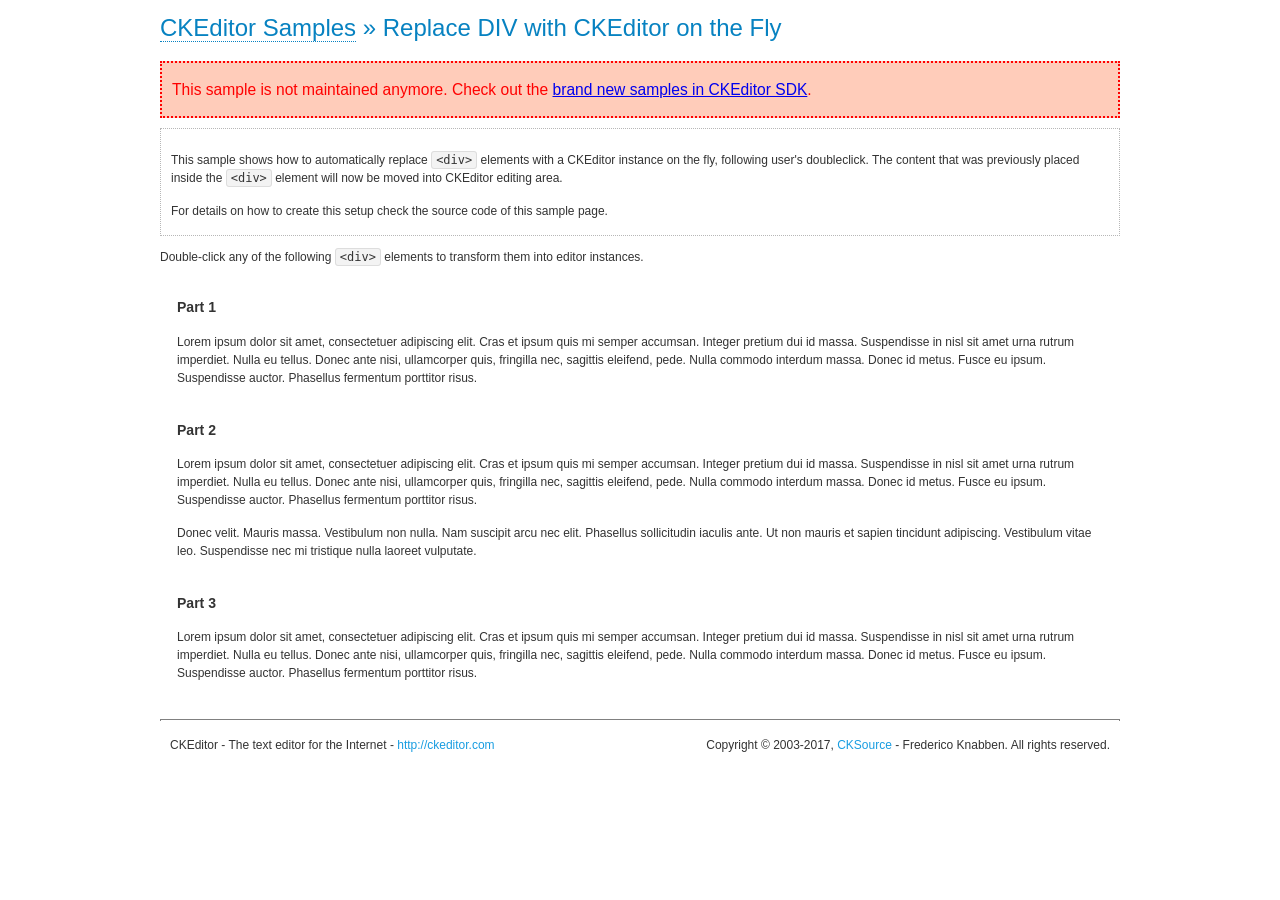
<file: extension/ckeditor4/samples/old/divreplace.html>
<!DOCTYPE html>
<!--
Copyright (c) 2003-2017, CKSource - Frederico Knabben. All rights reserved.
For licensing, see LICENSE.md or http://ckeditor.com/license
-->
<html>
<head>
	<meta charset="utf-8">
	<title>Replace DIV &mdash; CKEditor Sample</title>
	<script src="../../ckeditor.js"></script>
	<link href="sample.css" rel="stylesheet">
	<style>

		div.editable
		{
			border: solid 2px transparent;
			padding-left: 15px;
			padding-right: 15px;
		}

		div.editable:hover
		{
			border-color: black;
		}

	</style>
	<script>

		// Uncomment the following code to test the "Timeout Loading Method".
		// CKEDITOR.loadFullCoreTimeout = 5;

		window.onload = function() {
			// Listen to the double click event.
			if ( window.addEventListener )
				document.body.addEventListener( 'dblclick', onDoubleClick, false );
			else if ( window.attachEvent )
				document.body.attachEvent( 'ondblclick', onDoubleClick );

		};

		function onDoubleClick( ev ) {
			// Get the element which fired the event. This is not necessarily the
			// element to which the event has been attached.
			var element = ev.target || ev.srcElement;

			// Find out the div that holds this element.
			var name;

			do {
				element = element.parentNode;
			}
			while ( element && ( name = element.nodeName.toLowerCase() ) &&
				( name != 'div' || element.className.indexOf( 'editable' ) == -1 ) && name != 'body' );

			if ( name == 'div' && element.className.indexOf( 'editable' ) != -1 )
				replaceDiv( element );
		}

		var editor;

		function replaceDiv( div ) {
			if ( editor )
				editor.destroy();

			editor = CKEDITOR.replace( div );
		}

	</script>
</head>
<body>
	<h1 class="samples">
		<a href="index.html">CKEditor Samples</a> &raquo; Replace DIV with CKEditor on the Fly
	</h1>
	<div class="warning deprecated">
		This sample is not maintained anymore. Check out the <a href="http://sdk.ckeditor.com/">brand new samples in CKEditor SDK</a>.
	</div>
	<div class="description">
		<p>
			This sample shows how to automatically replace <code>&lt;div&gt;</code> elements
			with a CKEditor instance on the fly, following user's doubleclick. The content
			that was previously placed inside the <code>&lt;div&gt;</code> element will now
			be moved into CKEditor editing area.
		</p>
		<p>
			For details on how to create this setup check the source code of this sample page.
		</p>
	</div>
	<p>
		Double-click any of the following <code>&lt;div&gt;</code> elements to transform them into
		editor instances.
	</p>
	<div class="editable">
		<h3>
			Part 1
		</h3>
		<p>
			Lorem ipsum dolor sit amet, consectetuer adipiscing elit. Cras et ipsum quis mi
			semper accumsan. Integer pretium dui id massa. Suspendisse in nisl sit amet urna
			rutrum imperdiet. Nulla eu tellus. Donec ante nisi, ullamcorper quis, fringilla
			nec, sagittis eleifend, pede. Nulla commodo interdum massa. Donec id metus. Fusce
			eu ipsum. Suspendisse auctor. Phasellus fermentum porttitor risus.
		</p>
	</div>
	<div class="editable">
		<h3>
			Part 2
		</h3>
		<p>
			Lorem ipsum dolor sit amet, consectetuer adipiscing elit. Cras et ipsum quis mi
			semper accumsan. Integer pretium dui id massa. Suspendisse in nisl sit amet urna
			rutrum imperdiet. Nulla eu tellus. Donec ante nisi, ullamcorper quis, fringilla
			nec, sagittis eleifend, pede. Nulla commodo interdum massa. Donec id metus. Fusce
			eu ipsum. Suspendisse auctor. Phasellus fermentum porttitor risus.
		</p>
		<p>
			Donec velit. Mauris massa. Vestibulum non nulla. Nam suscipit arcu nec elit. Phasellus
			sollicitudin iaculis ante. Ut non mauris et sapien tincidunt adipiscing. Vestibulum
			vitae leo. Suspendisse nec mi tristique nulla laoreet vulputate.
		</p>
	</div>
	<div class="editable">
		<h3>
			Part 3
		</h3>
		<p>
			Lorem ipsum dolor sit amet, consectetuer adipiscing elit. Cras et ipsum quis mi
			semper accumsan. Integer pretium dui id massa. Suspendisse in nisl sit amet urna
			rutrum imperdiet. Nulla eu tellus. Donec ante nisi, ullamcorper quis, fringilla
			nec, sagittis eleifend, pede. Nulla commodo interdum massa. Donec id metus. Fusce
			eu ipsum. Suspendisse auctor. Phasellus fermentum porttitor risus.
		</p>
	</div>
	<div id="footer">
		<hr>
		<p>
			CKEditor - The text editor for the Internet - <a class="samples" href="http://ckeditor.com/">http://ckeditor.com</a>
		</p>
		<p id="copy">
			Copyright &copy; 2003-2017, <a class="samples" href="http://cksource.com/">CKSource</a> - Frederico
			Knabben. All rights reserved.
		</p>
	</div>
</body>
</html>
</file>
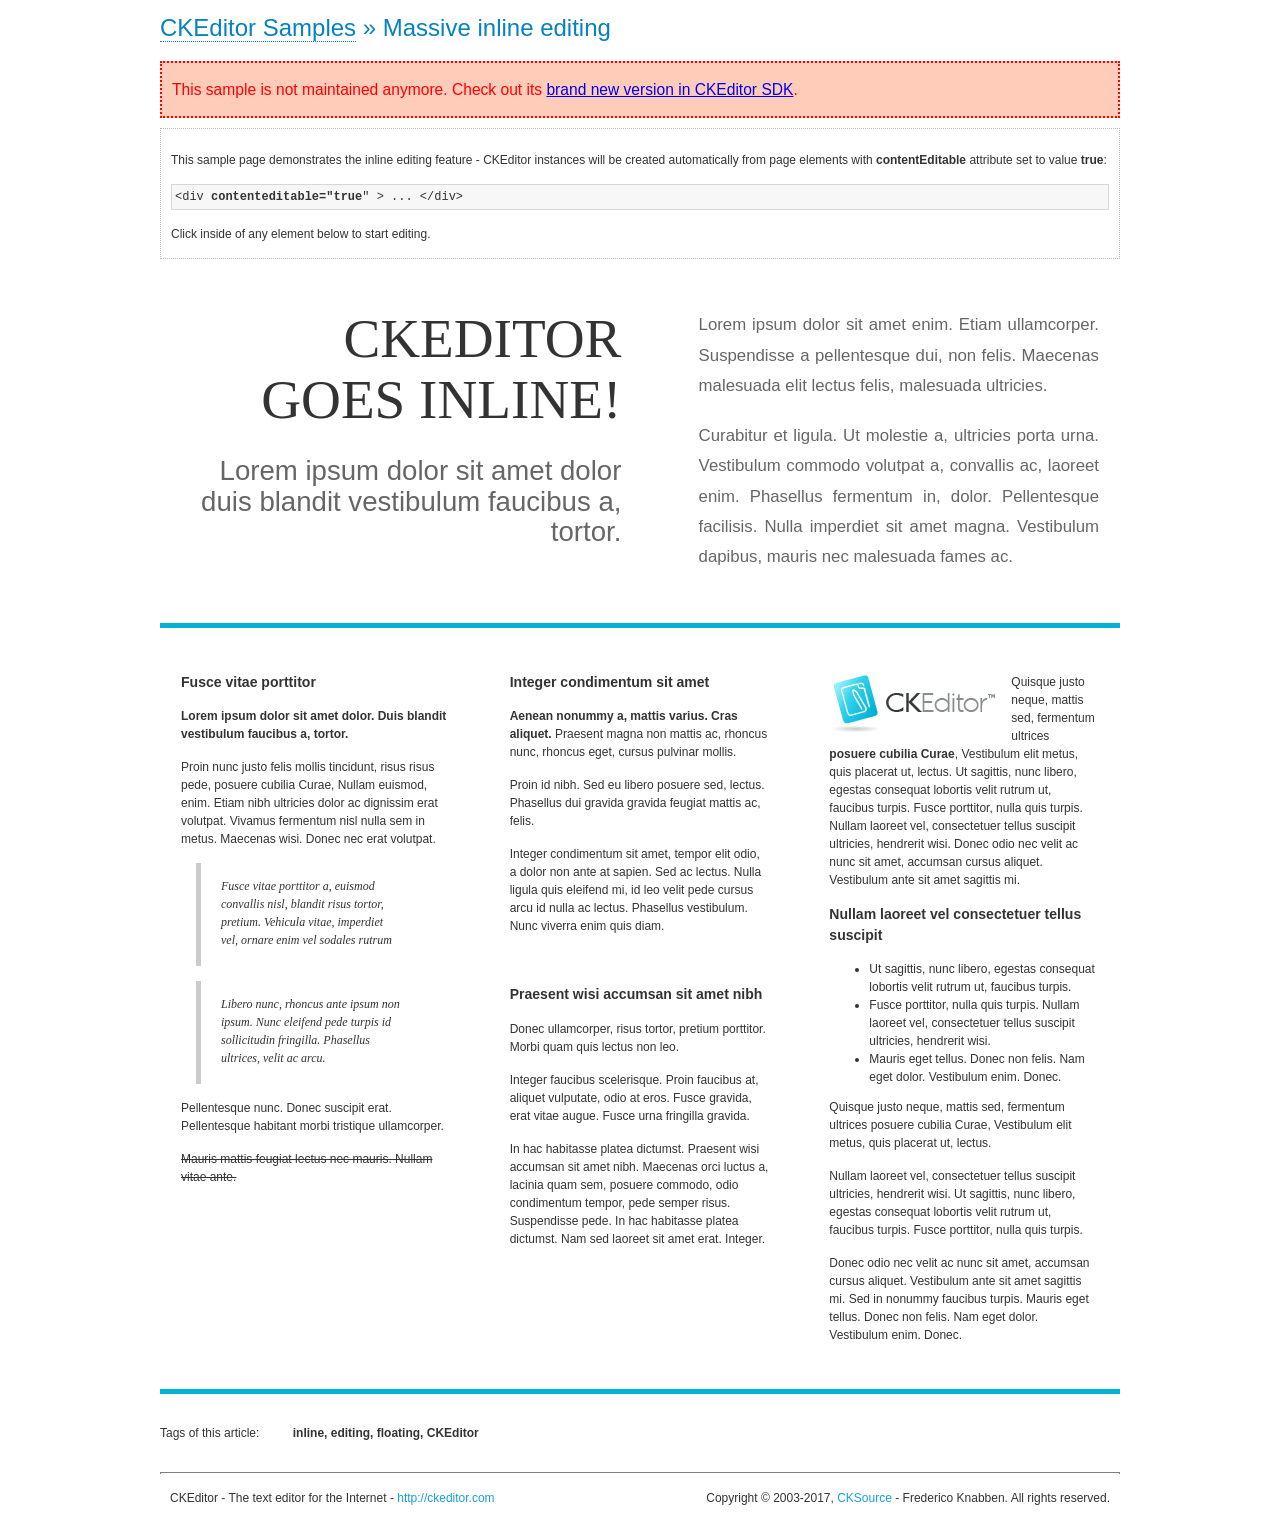
<file: extension/ckeditor4/samples/old/inlineall.html>
<!DOCTYPE html>
<!--
Copyright (c) 2003-2017, CKSource - Frederico Knabben. All rights reserved.
For licensing, see LICENSE.md or http://ckeditor.com/license
-->
<html>
<head>
	<meta charset="utf-8">
	<title>Massive inline editing &mdash; CKEditor Sample</title>
	<script src="../../ckeditor.js"></script>
	<script>

		// This code is generally not necessary, but it is here to demonstrate
		// how to customize specific editor instances on the fly. This fits well
		// this demo because we have editable elements (like headers) that
		// require less features.

		// The "instanceCreated" event is fired for every editor instance created.
		CKEDITOR.on( 'instanceCreated', function( event ) {
			var editor = event.editor,
				element = editor.element;

			// Customize editors for headers and tag list.
			// These editors don't need features like smileys, templates, iframes etc.
			if ( element.is( 'h1', 'h2', 'h3' ) || element.getAttribute( 'id' ) == 'taglist' ) {
				// Customize the editor configurations on "configLoaded" event,
				// which is fired after the configuration file loading and
				// execution. This makes it possible to change the
				// configurations before the editor initialization takes place.
				editor.on( 'configLoaded', function() {

					// Remove unnecessary plugins to make the editor simpler.
					editor.config.removePlugins = 'colorbutton,find,flash,font,' +
						'forms,iframe,image,newpage,removeformat,' +
						'smiley,specialchar,stylescombo,templates';

					// Rearrange the layout of the toolbar.
					editor.config.toolbarGroups = [
						{ name: 'editing',		groups: [ 'basicstyles', 'links' ] },
						{ name: 'undo' },
						{ name: 'clipboard',	groups: [ 'selection', 'clipboard' ] },
						{ name: 'about' }
					];
				});
			}
		});

	</script>
	<link href="sample.css" rel="stylesheet">
	<style>

		/* The following styles are just to make the page look nice. */

		/* Workaround to show Arial Black in Firefox. */
		@font-face
		{
			font-family: 'arial-black';
			src: local('Arial Black');
		}

		*[contenteditable="true"]
		{
			padding: 10px;
		}

		#container
		{
			width: 960px;
			margin: 30px auto 0;
		}

		#header
		{
			overflow: hidden;
			padding: 0 0 30px;
			border-bottom: 5px solid #05B2D2;
			position: relative;
		}

		#headerLeft,
		#headerRight
		{
			width: 49%;
			overflow: hidden;
		}

		#headerLeft
		{
			float: left;
			padding: 10px 1px 1px;
		}

		#headerLeft h2,
		#headerLeft h3
		{
			text-align: right;
			margin: 0;
			overflow: hidden;
			font-weight: normal;
		}

		#headerLeft h2
		{
			font-family: "Arial Black",arial-black;
			font-size: 4.6em;
			line-height: 1.1;
			text-transform: uppercase;
		}

		#headerLeft h3
		{
			font-size: 2.3em;
			line-height: 1.1;
			margin: .2em 0 0;
			color: #666;
		}

		#headerRight
		{
			float: right;
			padding: 1px;
		}

		#headerRight p
		{
			line-height: 1.8;
			text-align: justify;
			margin: 0;
		}

		#headerRight p + p
		{
			margin-top: 20px;
		}

		#headerRight > div
		{
			padding: 20px;
			margin: 0 0 0 30px;
			font-size: 1.4em;
			color: #666;
		}

		#columns
		{
			color: #333;
			overflow: hidden;
			padding: 20px 0;
		}

		#columns > div
		{
			float: left;
			width: 33.3%;
		}

		#columns #column1 > div
		{
			margin-left: 1px;
		}

		#columns #column3 > div
		{
			margin-right: 1px;
		}

		#columns > div > div
		{
			margin: 0px 10px;
			padding: 10px 20px;
		}

		#columns blockquote
		{
			margin-left: 15px;
		}

		#tagLine
		{
			border-top: 5px solid #05B2D2;
			padding-top: 20px;
		}

		#taglist {
			display: inline-block;
			margin-left: 20px;
			font-weight: bold;
			margin: 0 0 0 20px;
		}

	</style>
</head>
<body>
<div>
	<h1 class="samples"><a href="index.html">CKEditor Samples</a> &raquo; Massive inline editing</h1>
	<div class="warning deprecated">
		This sample is not maintained anymore. Check out its <a href="http://sdk.ckeditor.com/samples/inline.html">brand new version in CKEditor SDK</a>.
	</div>
	<div class="description">
		<p>This sample page demonstrates the inline editing feature - CKEditor instances will be created automatically from page elements with <strong>contentEditable</strong> attribute set to value <strong>true</strong>:</p>
		<pre class="samples">&lt;div <strong>contenteditable="true</strong>" &gt; ... &lt;/div&gt;</pre>
		<p>Click inside of any element below to start editing.</p>
	</div>
</div>
<div id="container">
	<div id="header">
		<div id="headerLeft">
			<h2 id="sampleTitle" contenteditable="true">
				CKEditor<br> Goes Inline!
			</h2>
			<h3 contenteditable="true">
				Lorem ipsum dolor sit amet dolor duis blandit vestibulum faucibus a, tortor.
			</h3>
		</div>
		<div id="headerRight">
			<div contenteditable="true">
				<p>
					Lorem ipsum dolor sit amet enim. Etiam ullamcorper. Suspendisse a pellentesque dui, non felis. Maecenas malesuada elit lectus felis, malesuada ultricies.
				</p>
				<p>
					Curabitur et ligula. Ut molestie a, ultricies porta urna. Vestibulum commodo volutpat a, convallis ac, laoreet enim. Phasellus fermentum in, dolor. Pellentesque facilisis. Nulla imperdiet sit amet magna. Vestibulum dapibus, mauris nec malesuada fames ac.
				</p>
			</div>
		</div>
	</div>
	<div id="columns">
		<div id="column1">
			<div contenteditable="true">
				<h3>
					Fusce vitae porttitor
				</h3>
				<p>
					<strong>
						Lorem ipsum dolor sit amet dolor. Duis blandit vestibulum faucibus a, tortor.
					</strong>
				</p>
				<p>
					Proin nunc justo felis mollis tincidunt, risus risus pede, posuere cubilia Curae, Nullam euismod, enim. Etiam nibh ultricies dolor ac dignissim erat volutpat. Vivamus fermentum <a href="http://ckeditor.com/">nisl nulla sem in</a> metus. Maecenas wisi. Donec nec erat volutpat.
				</p>
				<blockquote>
					<p>
						Fusce vitae porttitor a, euismod convallis nisl, blandit risus tortor, pretium.
						Vehicula vitae, imperdiet vel, ornare enim vel sodales rutrum
					</p>
				</blockquote>
				<blockquote>
					<p>
						Libero nunc, rhoncus ante ipsum non ipsum. Nunc eleifend pede turpis id sollicitudin fringilla. Phasellus ultrices, velit ac arcu.
					</p>
				</blockquote>
				<p>Pellentesque nunc. Donec suscipit erat. Pellentesque habitant morbi tristique ullamcorper.</p>
				<p><s>Mauris mattis feugiat lectus nec mauris. Nullam vitae ante.</s></p>
			</div>
		</div>
		<div id="column2">
			<div contenteditable="true">
				<h3>
					Integer condimentum sit amet
				</h3>
				<p>
					<strong>Aenean nonummy a, mattis varius. Cras aliquet.</strong>
					Praesent <a href="http://ckeditor.com/">magna non mattis ac, rhoncus nunc</a>, rhoncus eget, cursus pulvinar mollis.</p>
				<p>Proin id nibh. Sed eu libero posuere sed, lectus. Phasellus dui gravida gravida feugiat mattis ac, felis.</p>
				<p>Integer condimentum sit amet, tempor elit odio, a dolor non ante at sapien. Sed ac lectus. Nulla ligula quis eleifend mi, id leo velit pede cursus arcu id nulla ac lectus. Phasellus vestibulum. Nunc viverra enim quis diam.</p>
			</div>
			<div contenteditable="true">
				<h3>
					Praesent wisi accumsan sit amet nibh
				</h3>
				<p>Donec ullamcorper, risus tortor, pretium porttitor. Morbi quam quis lectus non leo.</p>
				<p style="margin-left: 40px; ">Integer faucibus scelerisque. Proin faucibus at, aliquet vulputate, odio at eros. Fusce <a href="http://ckeditor.com/">gravida, erat vitae augue</a>. Fusce urna fringilla gravida.</p>
				<p>In hac habitasse platea dictumst. Praesent wisi accumsan sit amet nibh. Maecenas orci luctus a, lacinia quam sem, posuere commodo, odio condimentum tempor, pede semper risus. Suspendisse pede. In hac habitasse platea dictumst. Nam sed laoreet sit amet erat. Integer.</p>
			</div>
		</div>
		<div id="column3">
			<div contenteditable="true">
				<p>
					<img src="assets/inlineall/logo.png" alt="CKEditor logo" style="float:left">
				</p>
				<p>Quisque justo neque, mattis sed, fermentum ultrices <strong>posuere cubilia Curae</strong>, Vestibulum elit metus, quis placerat ut, lectus. Ut sagittis, nunc libero, egestas consequat lobortis velit rutrum ut, faucibus turpis. Fusce porttitor, nulla quis turpis. Nullam laoreet vel, consectetuer tellus suscipit ultricies, hendrerit wisi. Donec odio nec velit ac nunc sit amet, accumsan cursus aliquet. Vestibulum ante sit amet sagittis mi.</p>
				<h3>
					Nullam laoreet vel consectetuer tellus suscipit
				</h3>
				<ul>
					<li>Ut sagittis, nunc libero, egestas consequat lobortis velit rutrum ut, faucibus turpis.</li>
					<li>Fusce porttitor, nulla quis turpis. Nullam laoreet vel, consectetuer tellus suscipit ultricies, hendrerit wisi.</li>
					<li>Mauris eget tellus. Donec non felis. Nam eget dolor. Vestibulum enim. Donec.</li>
				</ul>
				<p>Quisque justo neque, mattis sed, <a href="http://ckeditor.com/">fermentum ultrices posuere cubilia</a> Curae, Vestibulum elit metus, quis placerat ut, lectus.</p>
				<p>Nullam laoreet vel, consectetuer tellus suscipit ultricies, hendrerit wisi. Ut sagittis, nunc libero, egestas consequat lobortis velit rutrum ut, faucibus turpis. Fusce porttitor, nulla quis turpis.</p>
				<p>Donec odio nec velit ac nunc sit amet, accumsan cursus aliquet. Vestibulum ante sit amet sagittis mi. Sed in nonummy faucibus turpis. Mauris eget tellus. Donec non felis. Nam eget dolor. Vestibulum enim. Donec.</p>
			</div>
		</div>
	</div>
	<div id="tagLine">
		Tags of this article:
		<p id="taglist" contenteditable="true">
			inline, editing, floating, CKEditor
		</p>
	</div>
</div>
<div id="footer">
	<hr>
	<p>
		CKEditor - The text editor for the Internet - <a class="samples" href="http://ckeditor.com/">
			http://ckeditor.com</a>
	</p>
	<p id="copy">
		Copyright &copy; 2003-2017, <a class="samples" href="http://cksource.com/">CKSource</a>
		- Frederico Knabben. All rights reserved.
	</p>
</div>
</body>
</html>
</file>
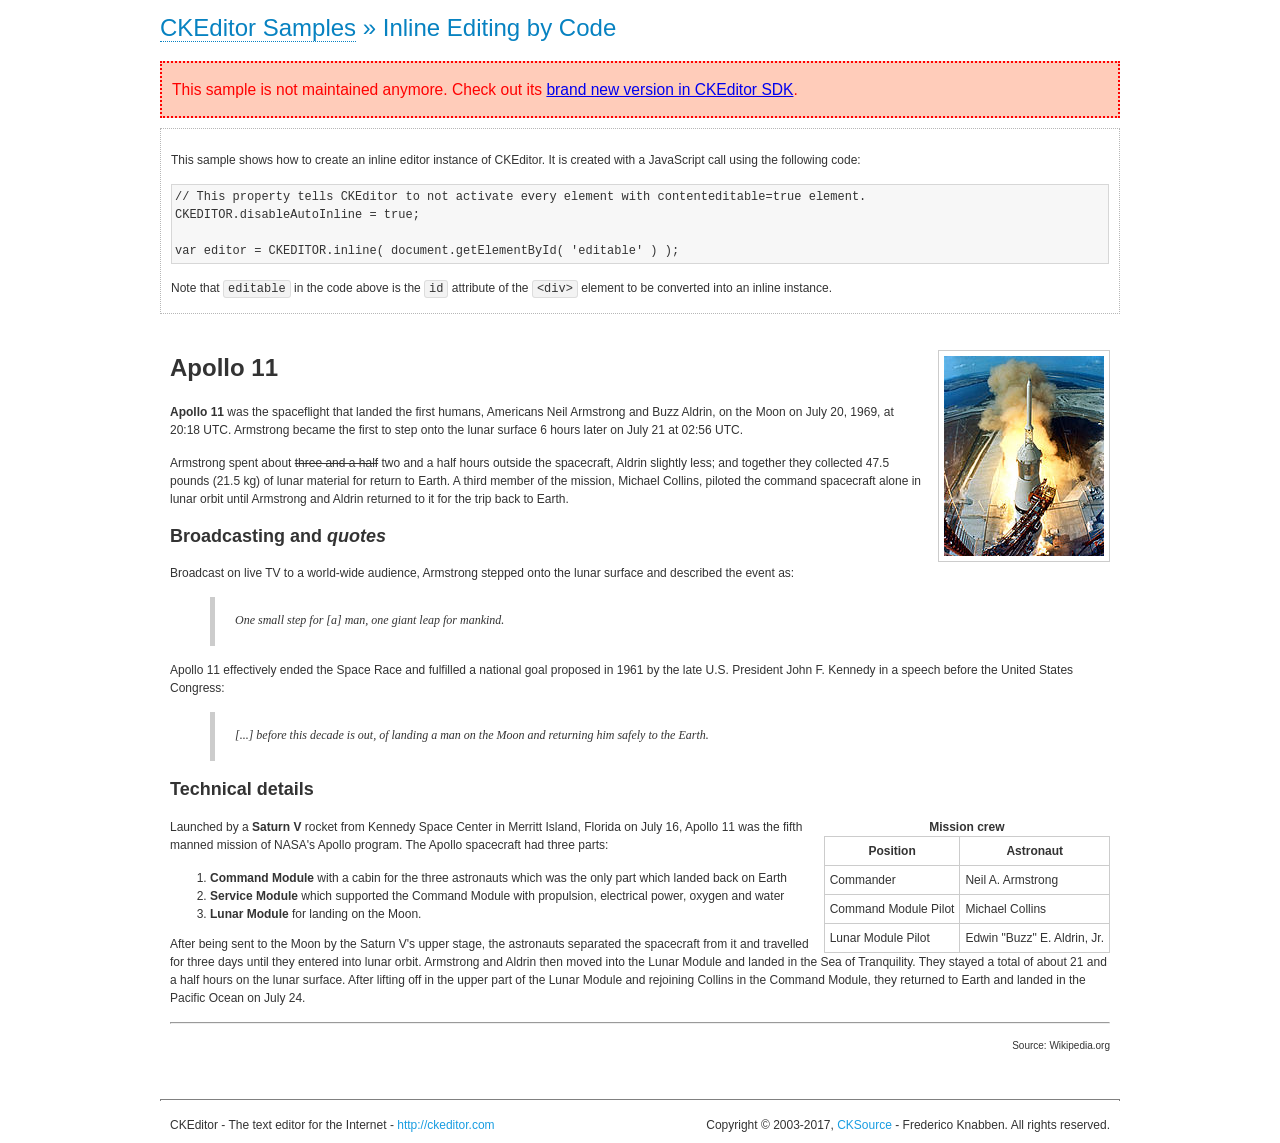
<file: extension/ckeditor4/samples/old/inlinebycode.html>
<!DOCTYPE html>
<!--
Copyright (c) 2003-2017, CKSource - Frederico Knabben. All rights reserved.
For licensing, see LICENSE.md or http://ckeditor.com/license
-->
<html>
<head>
	<meta charset="utf-8">
	<title>Inline Editing by Code &mdash; CKEditor Sample</title>
	<script src="../../ckeditor.js"></script>
	<link href="sample.css" rel="stylesheet">
	<style>

		#editable
		{
			padding: 10px;
			float: left;
		}

	</style>
</head>
<body>
	<h1 class="samples">
		<a href="index.html">CKEditor Samples</a> &raquo; Inline Editing by Code
	</h1>
	<div class="warning deprecated">
		This sample is not maintained anymore. Check out its <a href="http://sdk.ckeditor.com/samples/inline.html">brand new version in CKEditor SDK</a>.
	</div>
	<div class="description">
		<p>
			This sample shows how to create an inline editor instance of CKEditor. It is created
			with a JavaScript call using the following code:
		</p>
<pre class="samples">
// This property tells CKEditor to not activate every element with contenteditable=true element.
CKEDITOR.disableAutoInline = true;

var editor = CKEDITOR.inline( document.getElementById( 'editable' ) );
</pre>
		<p>
			Note that <code>editable</code> in the code above is the <code>id</code>
			attribute of the <code>&lt;div&gt;</code> element to be converted into an inline instance.
		</p>
	</div>
	<div id="editable" contenteditable="true">
		<h1><img alt="Saturn V carrying Apollo 11" class="right" src="assets/sample.jpg" /> Apollo 11</h1>

		<p><b>Apollo 11</b> was the spaceflight that landed the first humans, Americans <a href="http://en.wikipedia.org/wiki/Neil_Armstrong" title="Neil Armstrong">Neil Armstrong</a> and <a href="http://en.wikipedia.org/wiki/Buzz_Aldrin" title="Buzz Aldrin">Buzz Aldrin</a>, on the Moon on July 20, 1969, at 20:18 UTC. Armstrong became the first to step onto the lunar surface 6 hours later on July 21 at 02:56 UTC.</p>

		<p>Armstrong spent about <s>three and a half</s> two and a half hours outside the spacecraft, Aldrin slightly less; and together they collected 47.5 pounds (21.5&nbsp;kg) of lunar material for return to Earth. A third member of the mission, <a href="http://en.wikipedia.org/wiki/Michael_Collins_(astronaut)" title="Michael Collins (astronaut)">Michael Collins</a>, piloted the <a href="http://en.wikipedia.org/wiki/Apollo_Command/Service_Module" title="Apollo Command/Service Module">command</a> spacecraft alone in lunar orbit until Armstrong and Aldrin returned to it for the trip back to Earth.</p>

		<h2>Broadcasting and <em>quotes</em> <a id="quotes" name="quotes"></a></h2>

		<p>Broadcast on live TV to a world-wide audience, Armstrong stepped onto the lunar surface and described the event as:</p>

		<blockquote>
			<p>One small step for [a] man, one giant leap for mankind.</p>
		</blockquote>

		<p>Apollo 11 effectively ended the <a href="http://en.wikipedia.org/wiki/Space_Race" title="Space Race">Space Race</a> and fulfilled a national goal proposed in 1961 by the late U.S. President <a href="http://en.wikipedia.org/wiki/John_F._Kennedy" title="John F. Kennedy">John F. Kennedy</a> in a speech before the United States Congress:</p>

		<blockquote>
			<p>[...] before this decade is out, of landing a man on the Moon and returning him safely to the Earth.</p>
		</blockquote>

		<h2>Technical details <a id="tech-details" name="tech-details"></a></h2>

		<table align="right" border="1" bordercolor="#ccc" cellpadding="5" cellspacing="0" style="border-collapse:collapse;margin:10px 0 10px 15px;">
			<caption><strong>Mission crew</strong></caption>
			<thead>
			<tr>
				<th scope="col">Position</th>
				<th scope="col">Astronaut</th>
			</tr>
			</thead>
			<tbody>
			<tr>
				<td>Commander</td>
				<td>Neil A. Armstrong</td>
			</tr>
			<tr>
				<td>Command Module Pilot</td>
				<td>Michael Collins</td>
			</tr>
			<tr>
				<td>Lunar Module Pilot</td>
				<td>Edwin &quot;Buzz&quot; E. Aldrin, Jr.</td>
			</tr>
			</tbody>
		</table>

		<p>Launched by a <strong>Saturn V</strong> rocket from <a href="http://en.wikipedia.org/wiki/Kennedy_Space_Center" title="Kennedy Space Center">Kennedy Space Center</a> in Merritt Island, Florida on July 16, Apollo 11 was the fifth manned mission of <a href="http://en.wikipedia.org/wiki/NASA" title="NASA">NASA</a>&#39;s Apollo program. The Apollo spacecraft had three parts:</p>

		<ol>
			<li><strong>Command Module</strong> with a cabin for the three astronauts which was the only part which landed back on Earth</li>
			<li><strong>Service Module</strong> which supported the Command Module with propulsion, electrical power, oxygen and water</li>
			<li><strong>Lunar Module</strong> for landing on the Moon.</li>
		</ol>

		<p>After being sent to the Moon by the Saturn V&#39;s upper stage, the astronauts separated the spacecraft from it and travelled for three days until they entered into lunar orbit. Armstrong and Aldrin then moved into the Lunar Module and landed in the <a href="http://en.wikipedia.org/wiki/Mare_Tranquillitatis" title="Mare Tranquillitatis">Sea of Tranquility</a>. They stayed a total of about 21 and a half hours on the lunar surface. After lifting off in the upper part of the Lunar Module and rejoining Collins in the Command Module, they returned to Earth and landed in the <a href="http://en.wikipedia.org/wiki/Pacific_Ocean" title="Pacific Ocean">Pacific Ocean</a> on July 24.</p>

		<hr />
		<p style="text-align: right;"><small>Source: <a href="http://en.wikipedia.org/wiki/Apollo_11">Wikipedia.org</a></small></p>
	</div>

	<script>
		// We need to turn off the automatic editor creation first.
		CKEDITOR.disableAutoInline = true;

		var editor = CKEDITOR.inline( 'editable' );
	</script>
	<div id="footer">
		<hr>
		<p contenteditable="true">
			CKEditor - The text editor for the Internet - <a class="samples" href="http://ckeditor.com/">
				http://ckeditor.com</a>
		</p>
		<p id="copy">
			Copyright &copy; 2003-2017, <a class="samples" href="http://cksource.com/">CKSource</a>
			- Frederico Knabben. All rights reserved.
		</p>
	</div>
</body>
</html>
</file>
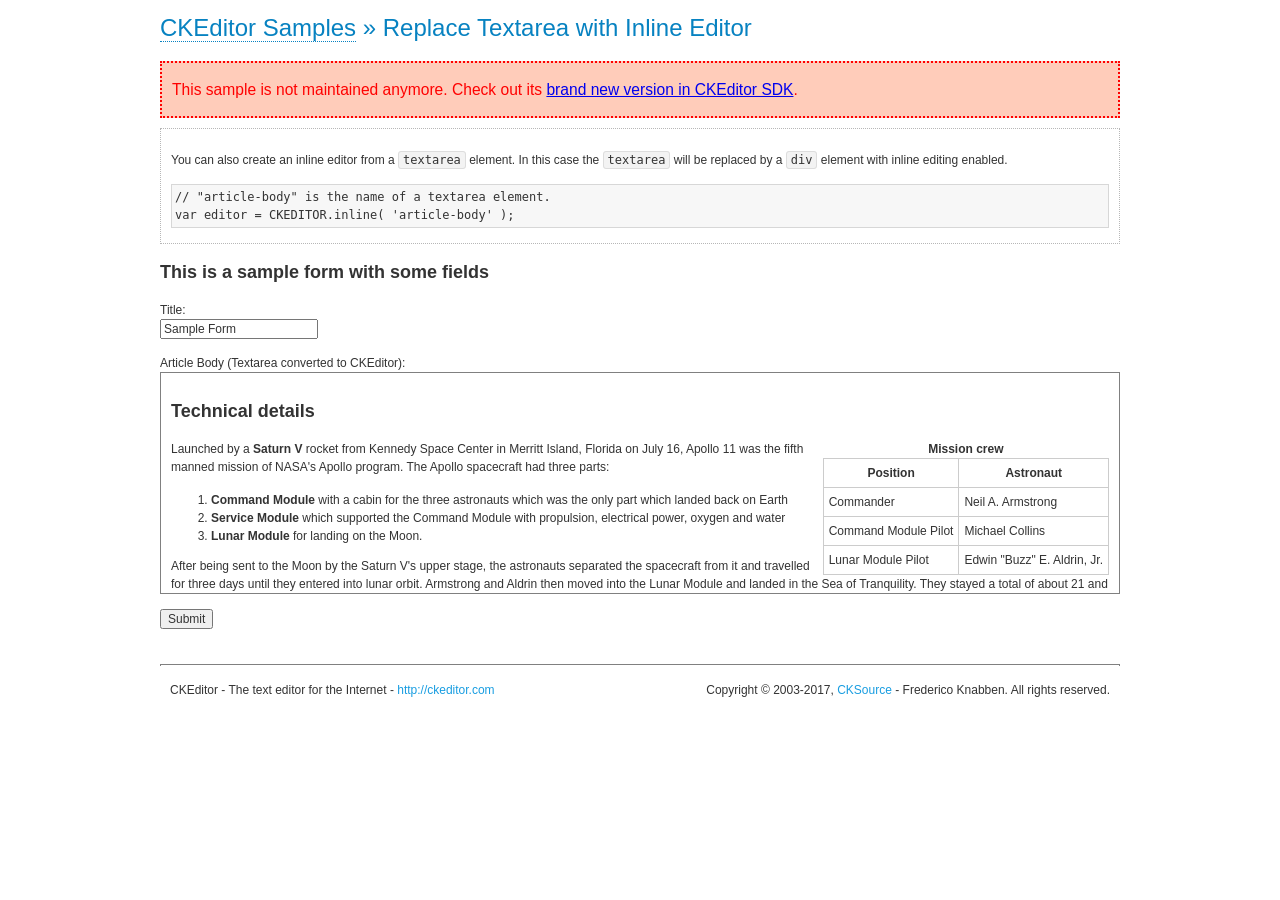
<file: extension/ckeditor4/samples/old/inlinetextarea.html>
<!DOCTYPE html>
<!--
Copyright (c) 2003-2017, CKSource - Frederico Knabben. All rights reserved.
For licensing, see LICENSE.md or http://ckeditor.com/license
-->
<html>
<head>
	<meta charset="utf-8">
	<title>Replace Textarea with Inline Editor &mdash; CKEditor Sample</title>
	<script src="../../ckeditor.js"></script>
	<link href="sample.css" rel="stylesheet">
	<style>

		/* Style the CKEditor element to look like a textfield */
		.cke_textarea_inline
		{
			padding: 10px;
			height: 200px;
			overflow: auto;

			border: 1px solid gray;
			-webkit-appearance: textfield;
		}

	</style>
</head>
<body>
	<h1 class="samples">
		<a href="index.html">CKEditor Samples</a> &raquo; Replace Textarea with Inline Editor
	</h1>
	<div class="warning deprecated">
		This sample is not maintained anymore. Check out its <a href="http://sdk.ckeditor.com/samples/inline.html">brand new version in CKEditor SDK</a>.
	</div>
	<div class="description">
		<p>
			You can also create an inline editor from a <code>textarea</code>
			element. In this case the <code>textarea</code> will be replaced
			by a <code>div</code> element with inline editing enabled.
		</p>
<pre class="samples">
// "article-body" is the name of a textarea element.
var editor = CKEDITOR.inline( 'article-body' );
</pre>
	</div>
	<form action="sample_posteddata.php" method="post">
		<h2>This is a sample form with some fields</h2>
		<p>
			Title:<br>
			<input type="text" name="title" value="Sample Form"></p>
		<p>
			Article Body (Textarea converted to CKEditor):<br>
			<textarea name="article-body" style="height: 200px">
				&lt;h2&gt;Technical details &lt;a id="tech-details" name="tech-details"&gt;&lt;/a&gt;&lt;/h2&gt;

				&lt;table align="right" border="1" bordercolor="#ccc" cellpadding="5" cellspacing="0" style="border-collapse:collapse;margin:10px 0 10px 15px;"&gt;
					&lt;caption&gt;&lt;strong&gt;Mission crew&lt;/strong&gt;&lt;/caption&gt;
					&lt;thead&gt;
					&lt;tr&gt;
						&lt;th scope="col"&gt;Position&lt;/th&gt;
						&lt;th scope="col"&gt;Astronaut&lt;/th&gt;
					&lt;/tr&gt;
					&lt;/thead&gt;
					&lt;tbody&gt;
					&lt;tr&gt;
						&lt;td&gt;Commander&lt;/td&gt;
						&lt;td&gt;Neil A. Armstrong&lt;/td&gt;
					&lt;/tr&gt;
					&lt;tr&gt;
						&lt;td&gt;Command Module Pilot&lt;/td&gt;
						&lt;td&gt;Michael Collins&lt;/td&gt;
					&lt;/tr&gt;
					&lt;tr&gt;
						&lt;td&gt;Lunar Module Pilot&lt;/td&gt;
						&lt;td&gt;Edwin &quot;Buzz&quot; E. Aldrin, Jr.&lt;/td&gt;
					&lt;/tr&gt;
					&lt;/tbody&gt;
				&lt;/table&gt;

				&lt;p&gt;Launched by a &lt;strong&gt;Saturn V&lt;/strong&gt; rocket from &lt;a href="http://en.wikipedia.org/wiki/Kennedy_Space_Center" title="Kennedy Space Center"&gt;Kennedy Space Center&lt;/a&gt; in Merritt Island, Florida on July 16, Apollo 11 was the fifth manned mission of &lt;a href="http://en.wikipedia.org/wiki/NASA" title="NASA"&gt;NASA&lt;/a&gt;&#39;s Apollo program. The Apollo spacecraft had three parts:&lt;/p&gt;

				&lt;ol&gt;
					&lt;li&gt;&lt;strong&gt;Command Module&lt;/strong&gt; with a cabin for the three astronauts which was the only part which landed back on Earth&lt;/li&gt;
					&lt;li&gt;&lt;strong&gt;Service Module&lt;/strong&gt; which supported the Command Module with propulsion, electrical power, oxygen and water&lt;/li&gt;
					&lt;li&gt;&lt;strong&gt;Lunar Module&lt;/strong&gt; for landing on the Moon.&lt;/li&gt;
				&lt;/ol&gt;

				&lt;p&gt;After being sent to the Moon by the Saturn V&#39;s upper stage, the astronauts separated the spacecraft from it and travelled for three days until they entered into lunar orbit. Armstrong and Aldrin then moved into the Lunar Module and landed in the &lt;a href="http://en.wikipedia.org/wiki/Mare_Tranquillitatis" title="Mare Tranquillitatis"&gt;Sea of Tranquility&lt;/a&gt;. They stayed a total of about 21 and a half hours on the lunar surface. After lifting off in the upper part of the Lunar Module and rejoining Collins in the Command Module, they returned to Earth and landed in the &lt;a href="http://en.wikipedia.org/wiki/Pacific_Ocean" title="Pacific Ocean"&gt;Pacific Ocean&lt;/a&gt; on July 24.&lt;/p&gt;

				&lt;hr /&gt;
				&lt;p style="text-align: right;"&gt;&lt;small&gt;Source: &lt;a href="http://en.wikipedia.org/wiki/Apollo_11"&gt;Wikipedia.org&lt;/a&gt;&lt;/small&gt;&lt;/p&gt;
			</textarea>
		</p>
		<p>
			<input type="submit" value="Submit">
		</p>
	</form>

	<script>
		CKEDITOR.inline( 'article-body' );
	</script>
	<div id="footer">
		<hr>
		<p>
			CKEditor - The text editor for the Internet - <a class="samples" href="http://ckeditor.com/">
				http://ckeditor.com</a>
		</p>
		<p id="copy">
			Copyright &copy; 2003-2017, <a class="samples" href="http://cksource.com/">CKSource</a>
			- Frederico Knabben. All rights reserved.
		</p>
	</div>
</body>
</html>
</file>
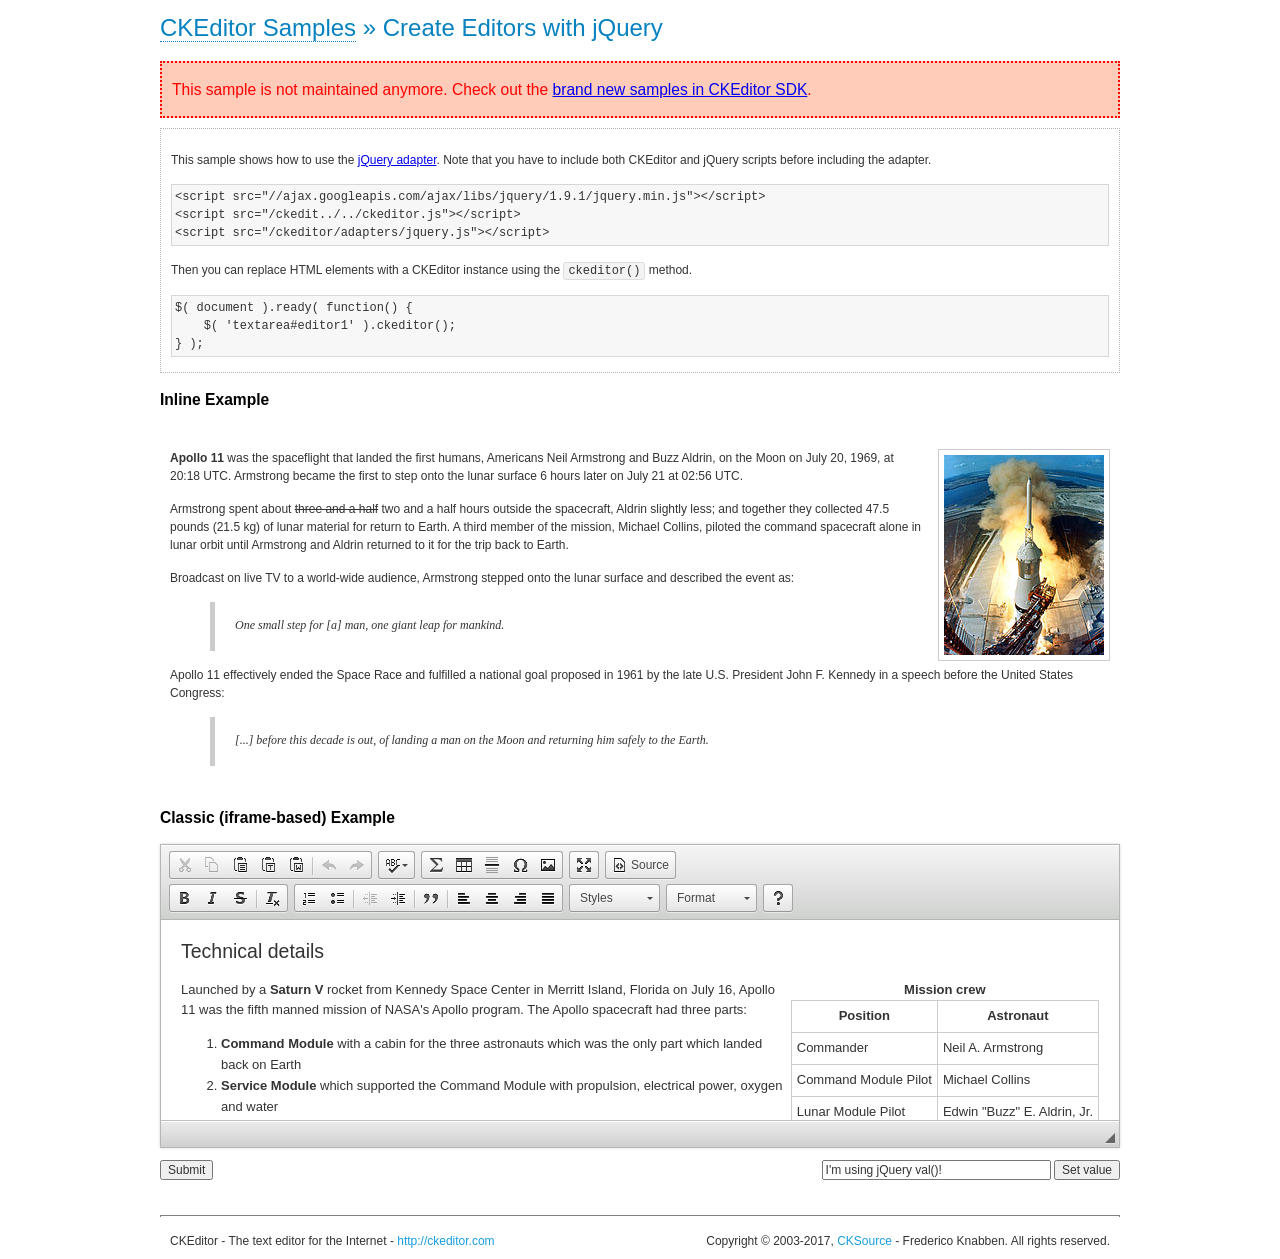
<file: extension/ckeditor4/samples/old/jquery.html>
<!DOCTYPE html>
<!--
Copyright (c) 2003-2017, CKSource - Frederico Knabben. All rights reserved.
For licensing, see LICENSE.md or http://ckeditor.com/license
-->
<html>
<head>
	<meta charset="utf-8">
	<title>jQuery Adapter &mdash; CKEditor Sample</title>
	<script src="http://code.jquery.com/jquery-1.11.0.min.js"></script>
	<script src="../../ckeditor.js"></script>
	<script src="../../adapters/jquery.js"></script>
	<link href="sample.css" rel="stylesheet">
	<style>

		#editable
		{
			padding: 10px;
			float: left;
		}

	</style>
	<script>

		CKEDITOR.disableAutoInline = true;

		$( document ).ready( function() {
			$( '#editor1' ).ckeditor(); // Use CKEDITOR.replace() if element is <textarea>.
			$( '#editable' ).ckeditor(); // Use CKEDITOR.inline().
		} );

		function setValue() {
			$( '#editor1' ).val( $( 'input#val' ).val() );
		}

	</script>
</head>
<body>
	<h1 class="samples">
		<a href="index.html" id="a-test">CKEditor Samples</a> &raquo; Create Editors with jQuery
	</h1>
	<div class="warning deprecated">
		This sample is not maintained anymore. Check out the <a href="http://sdk.ckeditor.com/">brand new samples in CKEditor SDK</a>.
	</div>
	<form action="sample_posteddata.php" method="post">
		<div class="description">
			<p>
				This sample shows how to use the <a href="http://docs.ckeditor.com/#!/guide/dev_jquery">jQuery adapter</a>.
				Note that you have to include both CKEditor and jQuery scripts before including the adapter.
			</p>

<pre class="samples">
&lt;script src="//ajax.googleapis.com/ajax/libs/jquery/1.9.1/jquery.min.js"&gt;&lt;/script&gt;
&lt;script src="/ckedit../../ckeditor.js"&gt;&lt;/script&gt;
&lt;script src="/ckeditor/adapters/jquery.js"&gt;&lt;/script&gt;
</pre>

			<p>Then you can replace HTML elements with a CKEditor instance using the <code>ckeditor()</code> method.</p>

<pre class="samples">
$( document ).ready( function() {
	$( 'textarea#editor1' ).ckeditor();
} );
</pre>
		</div>

		<h2 class="samples">Inline Example</h2>

		<div id="editable" contenteditable="true">
			<p><img alt="Saturn V carrying Apollo 11" class="right" src="assets/sample.jpg"/><b>Apollo 11</b> was the spaceflight that landed the first humans, Americans <a href="http://en.wikipedia.org/wiki/Neil_Armstrong" title="Neil Armstrong">Neil Armstrong</a> and <a href="http://en.wikipedia.org/wiki/Buzz_Aldrin" title="Buzz Aldrin">Buzz Aldrin</a>, on the Moon on July 20, 1969, at 20:18 UTC. Armstrong became the first to step onto the lunar surface 6 hours later on July 21 at 02:56 UTC.</p>
			<p>Armstrong spent about <s>three and a half</s> two and a half hours outside the spacecraft, Aldrin slightly less; and together they collected 47.5 pounds (21.5&nbsp;kg) of lunar material for return to Earth. A third member of the mission, <a href="http://en.wikipedia.org/wiki/Michael_Collins_(astronaut)" title="Michael Collins (astronaut)">Michael Collins</a>, piloted the <a href="http://en.wikipedia.org/wiki/Apollo_Command/Service_Module" title="Apollo Command/Service Module">command</a> spacecraft alone in lunar orbit until Armstrong and Aldrin returned to it for the trip back to Earth.
			<p>Broadcast on live TV to a world-wide audience, Armstrong stepped onto the lunar surface and described the event as:</p>
			<blockquote><p>One small step for [a] man, one giant leap for mankind.</p></blockquote> <p>Apollo 11 effectively ended the <a href="http://en.wikipedia.org/wiki/Space_Race" title="Space Race">Space Race</a> and fulfilled a national goal proposed in 1961 by the late U.S. President <a href="http://en.wikipedia.org/wiki/John_F._Kennedy" title="John F. Kennedy">John F. Kennedy</a> in a speech before the United States Congress:</p> <blockquote><p>[...] before this decade is out, of landing a man on the Moon and returning him safely to the Earth.</p></blockquote>
		</div>

		<br style="clear: both">

		<h2 class="samples">Classic (iframe-based) Example</h2>

		<textarea cols="80" id="editor1" name="editor1" rows="10">
			&lt;h2&gt;Technical details &lt;a id=&quot;tech-details&quot; name=&quot;tech-details&quot;&gt;&lt;/a&gt;&lt;/h2&gt; &lt;table align=&quot;right&quot; border=&quot;1&quot; bordercolor=&quot;#ccc&quot; cellpadding=&quot;5&quot; cellspacing=&quot;0&quot; style=&quot;border-collapse:collapse;margin:10px 0 10px 15px;&quot;&gt; &lt;caption&gt;&lt;strong&gt;Mission crew&lt;/strong&gt;&lt;/caption&gt; &lt;thead&gt; &lt;tr&gt; &lt;th scope=&quot;col&quot;&gt;Position&lt;/th&gt; &lt;th scope=&quot;col&quot;&gt;Astronaut&lt;/th&gt; &lt;/tr&gt; &lt;/thead&gt; &lt;tbody&gt; &lt;tr&gt; &lt;td&gt;Commander&lt;/td&gt; &lt;td&gt;Neil A. Armstrong&lt;/td&gt; &lt;/tr&gt; &lt;tr&gt; &lt;td&gt;Command Module Pilot&lt;/td&gt; &lt;td&gt;Michael Collins&lt;/td&gt; &lt;/tr&gt; &lt;tr&gt; &lt;td&gt;Lunar Module Pilot&lt;/td&gt; &lt;td&gt;Edwin &amp;quot;Buzz&amp;quot; E. Aldrin, Jr.&lt;/td&gt; &lt;/tr&gt; &lt;/tbody&gt; &lt;/table&gt; &lt;p&gt;Launched by a &lt;strong&gt;Saturn V&lt;/strong&gt; rocket from &lt;a href=&quot;http://en.wikipedia.org/wiki/Kennedy_Space_Center&quot; title=&quot;Kennedy Space Center&quot;&gt;Kennedy Space Center&lt;/a&gt; in Merritt Island, Florida on July 16, Apollo 11 was the fifth manned mission of &lt;a href=&quot;http://en.wikipedia.org/wiki/NASA&quot; title=&quot;NASA&quot;&gt;NASA&lt;/a&gt;&amp;#39;s Apollo program. The Apollo spacecraft had three parts:&lt;/p&gt; &lt;ol&gt; &lt;li&gt;&lt;strong&gt;Command Module&lt;/strong&gt; with a cabin for the three astronauts which was the only part which landed back on Earth&lt;/li&gt; &lt;li&gt;&lt;strong&gt;Service Module&lt;/strong&gt; which supported the Command Module with propulsion, electrical power, oxygen and water&lt;/li&gt; &lt;li&gt;&lt;strong&gt;Lunar Module&lt;/strong&gt; for landing on the Moon.&lt;/li&gt; &lt;/ol&gt; &lt;p&gt;After being sent to the Moon by the Saturn V&amp;#39;s upper stage, the astronauts separated the spacecraft from it and travelled for three days until they entered into lunar orbit. Armstrong and Aldrin then moved into the Lunar Module and landed in the &lt;a href=&quot;http://en.wikipedia.org/wiki/Mare_Tranquillitatis&quot; title=&quot;Mare Tranquillitatis&quot;&gt;Sea of Tranquility&lt;/a&gt;. They stayed a total of about 21 and a half hours on the lunar surface. After lifting off in the upper part of the Lunar Module and rejoining Collins in the Command Module, they returned to Earth and landed in the &lt;a href=&quot;http://en.wikipedia.org/wiki/Pacific_Ocean&quot; title=&quot;Pacific Ocean&quot;&gt;Pacific Ocean&lt;/a&gt; on July 24.&lt;/p&gt; &lt;hr/&gt; &lt;p style=&quot;text-align: right;&quot;&gt;&lt;small&gt;Source: &lt;a href=&quot;http://en.wikipedia.org/wiki/Apollo_11&quot;&gt;Wikipedia.org&lt;/a&gt;&lt;/small&gt;&lt;/p&gt;
		</textarea>

		<p style="overflow: hidden">
			<input style="float: left" type="submit" value="Submit">
			<span style="float: right">
				<input type="text" id="val" value="I'm using jQuery val()!" size="30">
				<input onclick="setValue();" type="button" value="Set value">
			</span>
		</p>
	</form>
	<div id="footer">
		<hr>
		<p>
			CKEditor - The text editor for the Internet - <a class="samples" href="http://ckeditor.com/">http://ckeditor.com</a>
		</p>
		<p id="copy">
			Copyright &copy; 2003-2017, <a class="samples" href="http://cksource.com/">CKSource</a> - Frederico
			Knabben. All rights reserved.
		</p>
	</div>
</body>
</html>
</file>
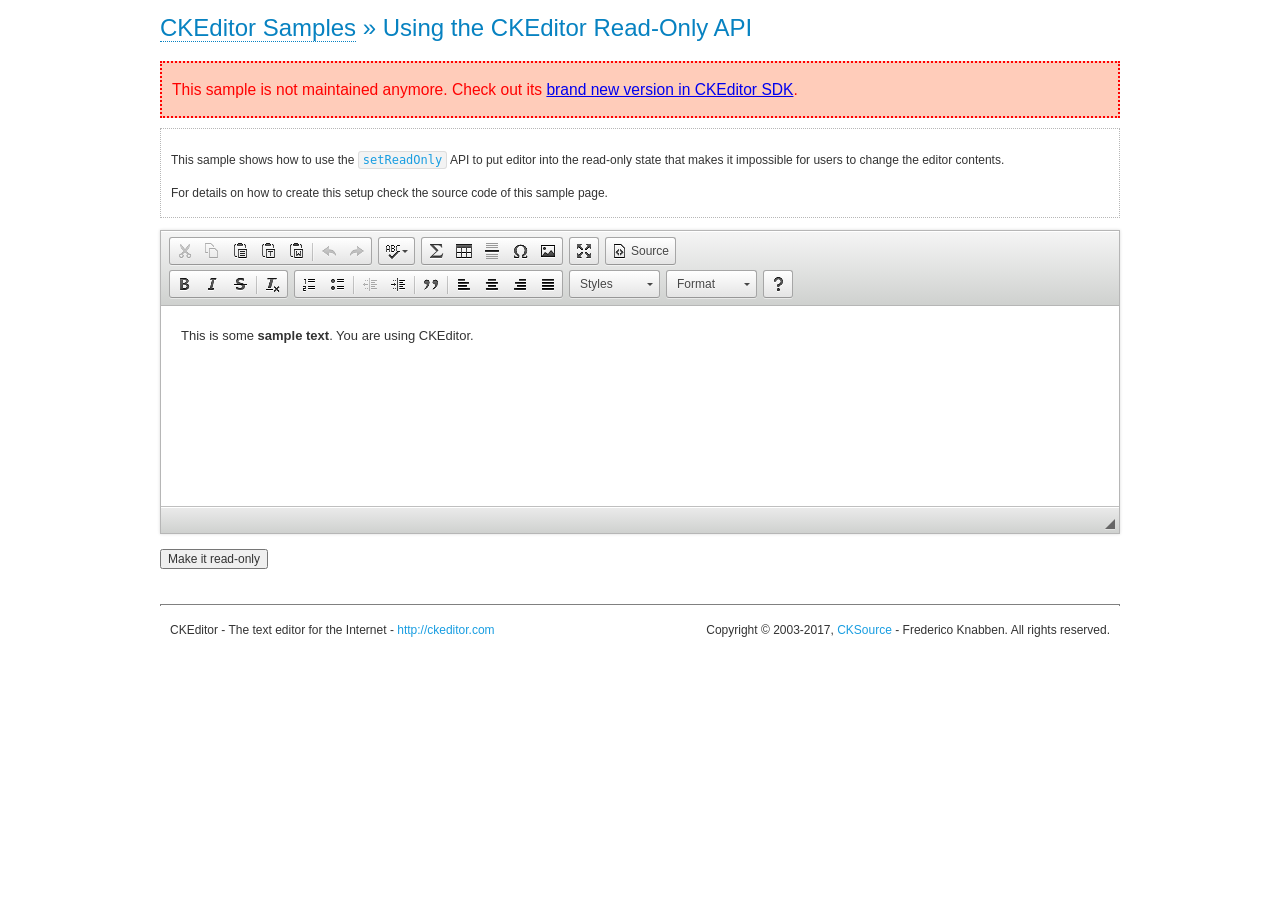
<file: extension/ckeditor4/samples/old/readonly.html>
<!DOCTYPE html>
<!--
Copyright (c) 2003-2017, CKSource - Frederico Knabben. All rights reserved.
For licensing, see LICENSE.md or http://ckeditor.com/license
-->
<html>
<head>
	<meta charset="utf-8">
	<title>Using the CKEditor Read-Only API &mdash; CKEditor Sample</title>
	<script src="../../ckeditor.js"></script>
	<link rel="stylesheet" href="sample.css">
	<script>

		var editor;

		// The instanceReady event is fired, when an instance of CKEditor has finished
		// its initialization.
		CKEDITOR.on( 'instanceReady', function( ev ) {
			editor = ev.editor;

			// Show this "on" button.
			document.getElementById( 'readOnlyOn' ).style.display = '';

			// Event fired when the readOnly property changes.
			editor.on( 'readOnly', function() {
				document.getElementById( 'readOnlyOn' ).style.display = this.readOnly ? 'none' : '';
				document.getElementById( 'readOnlyOff' ).style.display = this.readOnly ? '' : 'none';
			});
		});

		function toggleReadOnly( isReadOnly ) {
			// Change the read-only state of the editor.
			// http://docs.ckeditor.com/#!/api/CKEDITOR.editor-method-setReadOnly
			editor.setReadOnly( isReadOnly );
		}

	</script>
</head>
<body>
	<h1 class="samples">
		<a href="index.html">CKEditor Samples</a> &raquo; Using the CKEditor Read-Only API
	</h1>
	<div class="warning deprecated">
		This sample is not maintained anymore. Check out its <a href="http://sdk.ckeditor.com/samples/readonly.html">brand new version in CKEditor SDK</a>.
	</div>
	<div class="description">
		<p>
			This sample shows how to use the
			<code><a class="samples" href="http://docs.ckeditor.com/#!/api/CKEDITOR.editor-method-setReadOnly">setReadOnly</a></code>
			API to put editor into the read-only state that makes it impossible for users to change the editor contents.
		</p>
		<p>
			For details on how to create this setup check the source code of this sample page.
		</p>
	</div>
	<form action="sample_posteddata.php" method="post">
		<p>
			<textarea class="ckeditor" id="editor1" name="editor1" cols="100" rows="10">&lt;p&gt;This is some &lt;strong&gt;sample text&lt;/strong&gt;. You are using &lt;a href="http://ckeditor.com/"&gt;CKEditor&lt;/a&gt;.&lt;/p&gt;</textarea>
		</p>
		<p>
			<input id="readOnlyOn" onclick="toggleReadOnly();" type="button" value="Make it read-only" style="display:none">
			<input id="readOnlyOff" onclick="toggleReadOnly( false );" type="button" value="Make it editable again" style="display:none">
		</p>
	</form>
	<div id="footer">
		<hr>
		<p>
			CKEditor - The text editor for the Internet - <a class="samples" href="http://ckeditor.com/">http://ckeditor.com</a>
		</p>
		<p id="copy">
			Copyright &copy; 2003-2017, <a class="samples" href="http://cksource.com/">CKSource</a> - Frederico
			Knabben. All rights reserved.
		</p>
	</div>
</body>
</html>
</file>
<file: extension/ckeditor4/samples/css/samples.css>
/**
 * @license Copyright (c) 2003-2017, CKSource - Frederico Knabben. All rights reserved.
 * For licensing, see LICENSE.md or http://ckeditor.com/license
 */
@media (max-width: 900px) {
  .global-is-mobile-hidden {
    display: none !important;
  }
}
article,
aside,
details,
figcaption,
figure,
footer,
header,
hgroup,
main,
menu,
nav,
section {
  display: block;
}
body,
html {
  margin: 0;
  padding: 0;
  font: 16px / 1.8 Arial, 'Helvetica Neue', Helvetica, sans-serif;
  font-weight: 300;
  color: #575757;
}
.grid-width-10 {
  width: 10%;
}
.grid-width-20 {
  width: 20%;
}
.grid-width-30 {
  width: 30%;
}
.grid-width-40 {
  width: 40%;
}
.grid-width-50 {
  width: 50%;
}
.grid-width-60 {
  width: 60%;
}
.grid-width-70 {
  width: 70%;
}
.grid-width-80 {
  width: 80%;
}
.grid-width-90 {
  width: 90%;
}
.grid-width-100 {
  width: 100%;
}
@media (max-width: 900px) {
  .grid-width-10,
  .grid-width-20,
  .grid-width-30,
  .grid-width-40,
  .grid-width-50,
  .grid-width-60,
  .grid-width-70,
  .grid-width-80,
  .grid-width-90,
  .grid-width-100 {
    width: 100%;
  }
}
*[class*="grid-width"] {
  -webkit-box-sizing: border-box;
  -moz-box-sizing: border-box;
  box-sizing: border-box;
  padding-left: 4%;
  padding-right: 4%;
  float: left;
}
*[class*="grid-width"]:after,
.grid-container:after,
*[class*="grid-width"]:before,
.grid-container:before {
  content: '';
  display: block;
  overflow: hidden;
  visibility: hidden;
  font-size: 0;
  line-height: 0;
  width: 0;
  height: 0;
}
*[class*="grid-width"]:after,
.grid-container:after {
  clear: both;
}
.grid-container {
  -webkit-box-sizing: border-box;
  -moz-box-sizing: border-box;
  box-sizing: border-box;
  margin-left: auto;
  margin-right: auto;
}
.grid-container-nested *[class*="grid-width"]:first-child {
  padding-left: 0;
}
.grid-container-nested *[class*="grid-width"]:last-child {
  padding-right: 0;
}
@media (max-width: 900px) {
  .grid-container-nested *[class*="grid-width"]:first-child {
    padding-left: 4%;
  }
  .grid-container-nested *[class*="grid-width"]:last-child {
    padding-right: 4%;
  }
}
.header-a {
  min-height: 140px;
  overflow: hidden;
}
.header-a .header-a-logo {
  margin: 40px 0 0;
}
@media (max-width: 900px) {
  .header-a .header-a-logo {
    text-align: center;
  }
}
.header-a .header-a-logo img {
  border: transparent;
}
.navigation-a {
  height: 30px;
  background: #3D3D3D;
  position: absolute;
  left: 0;
  right: 0;
  top: 0;
  padding: 0;
  overflow: hidden;
}
@media (max-width: 900px) {
  .navigation-a {
    text-align: center;
  }
}
.navigation-a ul {
  list-style: none;
  margin: 0;
  overflow: hidden;
}
.navigation-a ul li,
.navigation-a ul li a {
  display: inline-block;
}
@media (max-width: 900px) {
  .navigation-a ul {
    width: auto;
    text-overflow: ellipsis;
    white-space: nowrap;
    display: inline-block;
    float: none;
  }
  .navigation-a ul:before,
  .navigation-a ul:after {
    display: none;
  }
}
.navigation-a ul.navigation-a-left {
  text-align: left;
}
@media (max-width: 900px) {
  .navigation-a ul.navigation-a-left {
    padding-right: 0;
  }
}
.navigation-a ul.navigation-a-right {
  text-align: right;
}
@media (max-width: 900px) {
  .navigation-a ul.navigation-a-right {
    padding-left: 23px;
  }
}
.navigation-a ul li + li {
  margin-left: 23px;
}
.navigation-a ul li a {
  font-size: 10px;
  font-size: 0.625rem;
  line-height: 18px;
  line-height: 1.13rem;
  line-height: 30px;
  float: left;
  color: #ddd;
  font-weight: bold;
  text-decoration: none;
  text-transform: uppercase;
}
.navigation-a ul li a:hover {
  cursor: pointer;
  color: #fff;
}
.icon-navigation-a-github:before,
.icon-navigation-a-github:after {
  background-image: url("[data-uri]");
}
.navigation-b {
  text-align: right;
  margin: 52px 0 0;
  overflow: visible;
}
@media (max-width: 900px) {
  .navigation-b {
    text-align: center;
    margin-top: 20px;
    padding: 0;
  }
}
.navigation-b ul {
  padding: 0;
  list-style: none;
  margin: 0;
  overflow: visible;
}
.navigation-b ul li,
.navigation-b ul li a {
  display: inline-block;
}
@media (max-width: 900px) {
  .navigation-b ul {
    display: table;
    width: 100%;
    padding-bottom: 1.5em;
  }
}
@media (max-width: 900px) {
  .navigation-b ul li {
    display: table-row;
  }
}
.navigation-b ul li + li {
  margin-left: 20px;
}
@media (max-width: 900px) {
  .navigation-b ul li + li {
    margin-left: 0;
  }
}
.navigation-b ul li a {
  -webkit-box-sizing: border-box;
  -moz-box-sizing: border-box;
  box-sizing: border-box;
  text-transform: uppercase;
  text-decoration: none;
  outline: none;
}
@media (max-width: 900px) {
  .navigation-b ul li a {
    width: 100%;
    -webkit-border-radius: 0;
    -webkit-background-clip: padding-box;
    -moz-border-radius: 0;
    -moz-background-clip: padding;
    border-radius: 0;
    background-clip: padding-box;
  }
}
.footer-a {
  font-size: 13px;
  font-size: 0.8125rem;
  line-height: 23.4px;
  line-height: 1.46rem;
  padding-top: 2.25em;
  padding-bottom: 2.25em;
  overflow: hidden;
  color: #8a8a8a;
}
.footer-a a {
  color: #27C0D8;
  text-decoration: none;
  border-bottom: 1px dotted #27C0D8;
}
.footer-a a:hover {
  color: #23adc2;
}
.footer-a p {
  margin: 0;
  display: inline-block;
  text-align: center;
}
.content {
  font-size: 14px;
  font-size: 0.875rem;
  line-height: 25.2px;
  line-height: 1.57rem;
  overflow: hidden;
  padding-top: 1.5em;
  padding-bottom: 1.5em;
}
.content p {
  margin: 0.75em 0;
}
.content ul,
.content ol,
.content pre,
.content blockquote,
.content textarea:not([class^="cke"]),
.content .cke {
  margin: 1.875em 0;
}
.content code,
.content kbd {
  -webkit-border-radius: 3px;
  -webkit-background-clip: padding-box;
  -moz-border-radius: 3px;
  -moz-background-clip: padding;
  border-radius: 3px;
  background-clip: padding-box;
  padding: 3px 4px;
}
.content pre,
.content code,
.content kbd,
.content blockquote {
  background: #f5f5f5;
}
.content blockquote,
.content pre {
  background: none;
  border-left: 4px solid #27C0D8;
  padding: 1.5em 2.25em;
}
.content p a,
.content ul a,
.content ol a,
.content blockquote a,
.content h1 a,
.content h2 a,
.content h3 a,
.content h4 a,
.content h5 a {
  color: #27C0D8;
  text-decoration: none;
  border-bottom: 1px dotted #27C0D8;
}
.content p a:hover,
.content ul a:hover,
.content ol a:hover,
.content blockquote a:hover,
.content h1 a:hover,
.content h2 a:hover,
.content h3 a:hover,
.content h4 a:hover,
.content h5 a:hover {
  color: #23adc2;
}
.content h1,
.content h2,
.content h3,
.content h4,
.content h5 {
  color: #000;
  font-weight: 100;
}
.content h1 code,
.content h2 code,
.content h3 code,
.content h4 code,
.content h5 code,
.content h1 kbd,
.content h2 kbd,
.content h3 kbd,
.content h4 kbd,
.content h5 kbd {
  font-size: inherit;
}
.content h1 a.content-heading-anchor,
.content h2 a.content-heading-anchor,
.content h3 a.content-heading-anchor,
.content h4 a.content-heading-anchor,
.content h5 a.content-heading-anchor {
  font-weight: 100;
  vertical-align: middle;
  opacity: 0;
  border: 0;
}
.content h1:hover a.content-heading-anchor,
.content h2:hover a.content-heading-anchor,
.content h3:hover a.content-heading-anchor,
.content h4:hover a.content-heading-anchor,
.content h5:hover a.content-heading-anchor {
  opacity: 1;
}
.content h1:target a,
.content h2:target a,
.content h3:target a,
.content h4:target a,
.content h5:target a {
  -webkit-animation: targetLinkOpacity 0.5s linear alternate;
  -moz-animation: targetLinkOpacity 0.5s linear alternate;
  -o-animation: targetLinkOpacity 0.5s linear alternate;
  animation: targetLinkOpacity 0.5s linear alternate;
  opacity: 1;
}
.content input,
.content select,
.content textarea:not([class^="cke"]) {
  -webkit-border-radius: 3px;
  -webkit-background-clip: padding-box;
  -moz-border-radius: 3px;
  -moz-background-clip: padding;
  border-radius: 3px;
  background-clip: padding-box;
  -webkit-box-shadow: inset 0 1px 1px rgba(0, 0, 0, 0.08);
  -moz-box-shadow: inset 0 1px 1px rgba(0, 0, 0, 0.08);
  box-shadow: inset 0 1px 1px rgba(0, 0, 0, 0.08);
  font: inherit;
  color: inherit;
  border: 1px solid #D9D9D9;
  padding: .2em .5em;
}
.content input:focus,
.content select:focus,
.content textarea:not([class^="cke"]):focus {
  border-color: #66afe9;
  outline: 0;
  -webkit-box-shadow: inset 0 1px 1px rgba(0, 0, 0, 0.08), 0 0 8px #93c6ef;
  -moz-box-shadow: inset 0 1px 1px rgba(0, 0, 0, 0.08), 0 0 8px #93c6ef;
  box-shadow: inset 0 1px 1px rgba(0, 0, 0, 0.08), 0 0 8px #93c6ef;
}
.content abbr {
  border-bottom: 1px dotted #666;
  cursor: pointer;
}
.content blockquote {
  font-style: italic;
  font-family: Georgia, Times, "Times New Roman", serif;
  font-size: 16px;
  font-size: 1rem;
  line-height: 28.8px;
  line-height: 1.8rem;
}
.content em {
  font-style: italic;
}
.content h1 {
  font-size: 36px;
  font-size: 2.25rem;
  line-height: 64.8px;
  line-height: 4.05rem;
  margin: 1.125em 0 0;
}
.content h2 {
  font-size: 27.2px;
  font-size: 1.7rem;
  line-height: 48.96px;
  line-height: 3.06rem;
  margin: 0.9em 0 0;
}
.content h3 {
  font-size: 24px;
  font-size: 1.5rem;
  line-height: 43.2px;
  line-height: 2.7rem;
  font-weight: 500;
  margin: 0.75em 0 0;
}
.content h4 {
  font-size: 19.2px;
  font-size: 1.2rem;
  line-height: 34.56px;
  line-height: 2.16rem;
  font-weight: 500;
  margin: 0.75em 0 0;
}
.content h5 {
  font-size: 17.6px;
  font-size: 1.1rem;
  line-height: 31.68px;
  line-height: 1.98rem;
  font-weight: 500;
  margin: 0.75em 0 0;
}
.content hr {
  border: 0;
  border-top: 4px solid #D9D9D9;
  margin: 1.5em 0;
}
.content input[type="text"] {
  height: 1.8em;
  line-height: 1.8em;
}
.content input[type="button"] {
  -webkit-appearance: button;
  -moz-appearance: button;
  appearance: button;
}
.content kbd {
  font-size: 12px;
  font-size: 0.75rem;
  line-height: 21.6px;
  line-height: 1.35rem;
  font-family: Arial, 'Helvetica Neue', Helvetica, sans-serif;
  padding: 2px 6px;
  -webkit-box-shadow: 0 0 4px #fff inset, 0 2px 0 #D9D9D9;
  -moz-box-shadow: 0 0 4px #fff inset, 0 2px 0 #D9D9D9;
  box-shadow: 0 0 4px #fff inset, 0 2px 0 #D9D9D9;
}
.content p img {
  vertical-align: middle;
}
.content p pre {
  padding: 1.5em;
}
.content pre {
  padding: 0;
  border: 0;
  tab-size: 4;
  -o-tab-size: 4;
  -moz-tab-size: 4;
}
.content pre,
.content code {
  font-size: 11.89px;
  font-size: 0.743rem;
  line-height: 21.4px;
  line-height: 1.34rem;
  font-family: Consolas, Menlo, Monaco, Lucida Console, Liberation Mono, DejaVu Sans Mono, Bitstream Vera Sans Mono, Courier New, monospace, serif;
}
.content pre a,
.content code a {
  border: 0;
}
.content pre code {
  padding: 0.75em;
  display: block;
}
.content strong {
  color: #000;
}
.content ul ul,
.content ol ul,
.content ul ol,
.content ol ol {
  margin: 0.75em 0;
}
.content ul li,
.content ol li {
  font-size: 14px;
  font-size: 0.875rem;
  line-height: 30.24px;
  line-height: 1.89rem;
}
.content textarea:not([class^="cke"]) {
  width: 100%;
}
.content div.todo {
  border: 2px dotted #444;
  padding: 10px;
  margin: 60px 0 10px 0;
  /* Remove me some day */
}
.content div.todo:before {
  content: "TODO";
  font-weight: bold;
}
body a.button-a,
body button.button-a,
body input.button-a {
  -webkit-border-radius: 3px;
  -webkit-background-clip: padding-box;
  -moz-border-radius: 3px;
  -moz-background-clip: padding;
  border-radius: 3px;
  background-clip: padding-box;
  font-size: 14px;
  font-size: 0.875rem;
  line-height: 25.2px;
  line-height: 1.57rem;
  height: 36px;
  line-height: 36px;
  padding: 0 1.1em;
  font-weight: 700;
  color: #3e3e3e;
  white-space: nowrap;
  text-decoration: none;
  display: inline-block;
  cursor: pointer;
  border: 0;
  vertical-align: middle;
  margin: 1px 0;
  background: transparent;
}
body a.button-a.icon-pos-left,
body button.button-a.icon-pos-left,
body input.button-a.icon-pos-left {
  padding-left: .8em;
}
body a.button-a.icon-pos-right,
body button.button-a.icon-pos-right,
body input.button-a.icon-pos-right {
  padding-right: .8em;
}
body a.button-a.button-a-no-text,
body button.button-a.button-a-no-text,
body input.button-a.button-a-no-text {
  -webkit-border-radius: 100px;
  -webkit-background-clip: padding-box;
  -moz-border-radius: 100px;
  -moz-background-clip: padding;
  border-radius: 100px;
  background-clip: padding-box;
  width: 36px;
  padding: 0;
  text-indent: -999px;
  overflow: hidden;
  position: relative;
  text-align: center;
}
body a.button-a.button-a-no-text:before,
body button.button-a.button-a-no-text:before,
body input.button-a.button-a-no-text:before {
  position: absolute;
  left: 50%;
  top: 50%;
  margin: -9px 0 0 -9px;
}
@media (max-width: 900px) {
  body a.button-a.button-a-mobile-collapsed,
  body button.button-a.button-a-mobile-collapsed,
  body input.button-a.button-a-mobile-collapsed {
    -webkit-border-radius: 100px;
    -webkit-background-clip: padding-box;
    -moz-border-radius: 100px;
    -moz-background-clip: padding;
    border-radius: 100px;
    background-clip: padding-box;
    width: 36px;
    padding: 0;
    text-indent: -999px;
    overflow: hidden;
    position: relative;
    text-align: center;
  }
  body a.button-a.button-a-mobile-collapsed:before,
  body button.button-a.button-a-mobile-collapsed:before,
  body input.button-a.button-a-mobile-collapsed:before {
    position: absolute;
    left: 50%;
    top: 50%;
    margin: -9px 0 0 -9px;
  }
  body a.button-a.button-a-mobile-collapsed:before,
  body button.button-a.button-a-mobile-collapsed:before,
  body input.button-a.button-a-mobile-collapsed:before {
    position: absolute;
    left: 50%;
    top: 50%;
    margin: -9px 0 0 -9px;
  }
}
body a.button-a:active,
body button.button-a:active,
body input.button-a:active,
body a.button-a:hover,
body button.button-a:hover,
body input.button-a:hover {
  color: #fff;
  background: #23adc2;
}
body a.button-a:focus,
body button.button-a:focus,
body input.button-a:focus {
  border-color: #66afe9;
  outline: 0;
  -webkit-box-shadow: inset 0 1px 1px rgba(0, 0, 0, 0.075), 0 0 8px #93c6ef;
  -moz-box-shadow: inset 0 1px 1px rgba(0, 0, 0, 0.075), 0 0 8px #93c6ef;
  box-shadow: inset 0 1px 1px rgba(0, 0, 0, 0.075), 0 0 8px #93c6ef;
}
body a.button-a-soft,
body button.button-a-soft,
body input.button-a-soft {
  background: #e7e7e7;
}
body a.button-a-soft:active,
body button.button-a-soft:active,
body input.button-a-soft:active,
body a.button-a-soft:hover,
body button.button-a-soft:hover,
body input.button-a-soft:hover {
  color: #3e3e3e;
  background: #cecece;
}
body a.button-a-background,
body button.button-a-background,
body input.button-a-background,
body a.navigation-b ul li a:hover,
body button.navigation-b ul li a:hover,
body input.navigation-b ul li a:hover {
  color: #fff;
  background: #27C0D8;
}
body a.button-a-background:active,
body button.button-a-background:active,
body input.button-a-background:active,
body a.button-a-background:hover,
body button.button-a-background:hover,
body input.button-a-background:hover,
body a.navigation-b ul li a:hover:active,
body button.navigation-b ul li a:hover:active,
body input.navigation-b ul li a:hover:active,
body a.navigation-b ul li a:hover:hover,
body button.navigation-b ul li a:hover:hover,
body input.navigation-b ul li a:hover:hover {
  color: #fff;
  background: #23adc2;
}
.balloon-a {
  font-size: 12px;
  font-size: 0.75rem;
  line-height: 21.6px;
  line-height: 1.35rem;
  -webkit-border-radius: 3px;
  -webkit-background-clip: padding-box;
  -moz-border-radius: 3px;
  -moz-background-clip: padding;
  border-radius: 3px;
  background-clip: padding-box;
  border-bottom: 3px solid #d4d4d4;
  background: #ebebeb;
  display: inline-block;
  white-space: nowrap;
  padding: .4em 1.2em .2em;
  font-weight: 700;
  position: relative;
  z-index: 1000;
  text-transform: none;
  color: #575757;
}
.balloon-a:hover {
  color: #575757;
}
.balloon-a:before {
  content: '';
  width: 0;
  height: 0;
  border-style: solid;
  position: absolute;
}
.balloon-a-ne:before,
.balloon-a-nw:before {
  top: -13px;
  border-width: 0 9px 15.6px 9px;
  border-color: transparent transparent #ebebeb transparent;
}
.balloon-a-se:before,
.balloon-a-sw:before {
  bottom: -13px;
  border-width: 15.6px 9px 0 9px;
  border-color: #ebebeb transparent transparent transparent;
}
.balloon-a-nw:before,
.balloon-a-sw:before {
  left: 20px;
}
.balloon-a-ne:before,
.balloon-a-se:before {
  right: 20px;
}
.icon-pos-left:before,
.icon-pos-right:after {
  content: '';
  display: inline-block;
  width: 18px;
  height: 18px;
  vertical-align: middle;
  background-repeat: no-repeat;
}
.icon-pos-left:before {
  margin-right: 10px;
}
.icon-pos-right:after {
  margin-left: 10px;
}
.icon-download:before,
.icon-download:after {
  background-image: url("[data-uri]");
}
.icon-question-mark:before,
.icon-question-mark:after {
  background-image: url("[data-uri]");
}
.icon-close:before,
.icon-close:after {
  background-image: url("[data-uri]");
}
.ie8 .switch > * {
  vertical-align: middle;
}
.ie8 .switch input[type="radio"] {
  margin: 0 0.25em;
  display: inline-block;
}
.ie8 .switch label {
  margin-left: 0 !important;
  margin-right: 0 !important;
}
.ie8 .switch label[data-for="1"] {
  float: left;
}
.ie8 .switch label[data-for="2"] {
  float: right;
}
.ie8 .switch .switch-inner {
  display: none;
}
.switch {
  font-size: 14px;
  font-size: 0.875rem;
  line-height: 25.2px;
  line-height: 1.57rem;
  font-weight: bold;
  background-color: #27C0D8;
  overflow: hidden;
  display: inline-block;
  padding: 0.75em 0.25em;
  color: #fff;
  -webkit-border-radius: 3px;
  -webkit-background-clip: padding-box;
  -moz-border-radius: 3px;
  -moz-background-clip: padding;
  border-radius: 3px;
  background-clip: padding-box;
  position: relative;
}
.switch input[type="radio"] {
  display: none;
}
.switch label {
  position: relative;
  z-index: 2;
  float: left;
  cursor: pointer;
  padding: 0 0.75em;
}
.switch label:hover {
  text-decoration: underline;
}
.switch .switch-inner {
  float: left;
  background-color: #FFF;
  height: 1.5em;
  width: 4.125em;
  padding: 2px;
  margin: 0 0.25em;
  -webkit-border-radius: 5.5px;
  -webkit-background-clip: padding-box;
  -moz-border-radius: 5.5px;
  -moz-background-clip: padding;
  border-radius: 5.5px;
  background-clip: padding-box;
}
.switch .switch-inner .handler {
  overflow: hidden;
  position: relative;
  display: block;
  height: 1.5em;
  width: 1.5em;
  background: #25b4cb;
  -webkit-border-radius: 4.5px;
  -webkit-background-clip: padding-box;
  -moz-border-radius: 4.5px;
  -moz-background-clip: padding;
  border-radius: 4.5px;
  background-clip: padding-box;
}
.switch .switch-inner .handler:before {
  content: '';
  display: block;
  position: absolute;
  top: 0;
  right: 0;
  bottom: 3px;
  left: 0;
  background-color: #34c4da;
  -webkit-border-bottom-left-radius: 4.5px;
  -moz-border-radius-bottomleft: 4.5px;
  border-bottom-left-radius: 4.5px;
  -webkit-border-bottom-right-radius: 4.5px;
  -webkit-background-clip: padding-box;
  -moz-border-radius-bottomright: 4.5px;
  -moz-background-clip: padding;
  border-bottom-right-radius: 4.5px;
  background-clip: padding-box;
}
.switch:hover .switch-inner .handler:before {
  background: #45c9dd;
}
.switch input[data-num="2"]:checked ~ .switch-inner > .handler {
  margin-left: auto;
}
.switch input[data-num="2"]:checked ~ label[data-for="1"] {
  padding-right: 5.125em;
  margin-right: -4.375em;
}
.switch input[data-num="1"]:checked ~ label[data-for="2"] {
  padding-left: 5.125em;
  margin-left: -4.375em;
}
.toggler {
  -webkit-user-select: none;
  -moz-user-select: none;
  -ms-user-select: none;
  user-select: none;
}
.toggler label {
  cursor: pointer;
}
.toggler [data-collapse] {
  display: inherit;
}
.toggler [data-expand] {
  display: none;
}
.toggler.collapsed [data-collapse] {
  display: none;
}
.toggler.collapsed [data-expand] {
  display: inherit;
}
.toggler-container {
  overflow: hidden;
}
.toggler-container.collapsed {
  height: 0;
}
.icon-toggler-expanded:before,
.icon-toggler-collapsed:before,
.icon-toggler-expanded:after,
.icon-toggler-collapsed:after {
  background-image: url("[data-uri]");
}
.icon-toggler-expanded.icon-light:before,
.icon-toggler-collapsed.icon-light:before,
.icon-toggler-expanded.icon-light:after,
.icon-toggler-collapsed.icon-light:after {
  background-image: url("[data-uri]");
}
.icon-toggler-expanded:before,
.icon-toggler-expanded:after {
  background-position: top left;
}
.icon-toggler-collapsed:before,
.icon-toggler-collapsed:after {
  background-position: bottom left;
}
.modal {
  padding: 20px;
  border-radius: 3px;
  background-color: white;
  max-width: 700px;
  -webkit-box-sizing: border-box;
  -moz-box-sizing: border-box;
  box-sizing: border-box;
  width: 80% !important;
  top: 50% !important;
  -webkit-transform: translate(-50%, -50%) !important;
  -moz-transform: translate(-50%, -50%) !important;
  -o-transform: translate(-50%, -50%) !important;
  -ms-transform: translate(-50%, -50%) !important;
  transform: translate(-50%, -50%) !important;
}
.modal-close {
  -webkit-border-radius: 100px;
  -webkit-background-clip: padding-box;
  -moz-border-radius: 100px;
  -moz-background-clip: padding;
  border-radius: 100px;
  background-clip: padding-box;
  cursor: pointer;
  height: 18px;
  width: 18px;
  position: absolute;
  top: 10px;
  right: 10px;
  font-size: 17px;
  text-align: center;
  line-height: 19px;
  background: #cccccc;
}
main .grid-container,
header .grid-container,
.navigation-a > div,
footer > div {
  max-width: 968px;
}
.header-a {
  margin-top: 30px;
}
.footer-a {
  border-top: 1px solid #D9D9D9;
}
.adjoined-top {
  background-color: #27C0D8;
  color: #fff;
}
.adjoined-top .content h1,
.adjoined-top .content h2,
.adjoined-top .content h3,
.adjoined-top .content h4,
.adjoined-top .content h5 {
  color: #fff;
}
.adjoined-top .content p {
  font-size: 18px;
  font-size: 1.125rem;
  line-height: 32.4px;
  line-height: 2.02rem;
  font-weight: 100;
}
.adjoined-top .content p a {
  text-decoration: none;
  border-bottom: 1px dotted #fff;
  color: inherit;
}
.adjoined-top .content p a:hover {
  color: #e6e6e6;
}
.adjoined-top .content button {
  color: #fff;
}
.adjoined-top .content strong {
  color: #fff;
}
.adjoined-top .content code {
  font-size: inherit;
  color: #27C0D8;
}
.adjoined-bottom {
  position: relative;
}
.adjoined-bottom:before {
  z-index: -1;
  content: '';
  background: #27C0D8;
  position: absolute;
  top: 0;
  left: 0;
  right: 0;
  height: 50%;
}
main .grid-container,
header .grid-container,
.navigation-a > div,
footer > div {
  max-width: 1052px;
}
main .grid-container.freed-width {
  max-width: none;
}
.switch {
  background: #25b4cb;
  float: right;
  overflow: visible;
}
.switch .balloon-a {
  position: absolute;
  top: -40px;
  right: 50%;
  margin-right: -15px;
  background: #FFEFC1;
  border-bottom-color: #DCDCA4;
}
.switch .balloon-a:before {
  border-color: #FFEFC1 transparent transparent transparent;
}
#toolbar .editors-container {
  overflow: hidden;
  height: 0;
  transition: height 200ms;
}
#toolbar .editors-container.active {
  height: auto;
}
#main #editor {
  background: #FFF;
  padding: 2% 4%;
  border: dashed 5px #27C0D8;
}
#main .adjoined-top:before {
  height: 335px;
}
#toolbar .adjoined-top:before {
  height: 219px;
}
#toolbar .adjoined-top .grid-container-nested {
  height: 147px;
}
.content .grid-switch-magic {
  margin: 3.5em 0 0;
}
#info-box {
  padding-bottom: 0;
}
#info-box > div {
  width: 100%;
  text-align: right;
}
#info-box > div .toggler {
  padding-right: 0;
}
#info-box > div .toggler:hover {
  background: transparent;
  color: #000;
}
#info-box > div .toggler:hover > label {
  text-decoration: underline;
}
#info-box > div h2 {
  float: left;
  margin-top: 0;
}
#info-box > div#instructions-container {
  text-align: left;
}
#toolbarModifierWrapper {
  overflow: hidden;
  height: 0;
  opacity: 0;
  transition: height 200ms;
}
#toolbarModifierWrapper.active {
  height: auto;
  opacity: 1;
}
header {
  overflow: visible;
}
header div.grid-container {
  overflow: visible;
}
header .navigation-b {
  overflow: visible;
}
header .navigation-b ul {
  overflow: visible;
}
header .navigation-b a {
  position: relative;
}
header .balloon-a {
  position: absolute;
  top: 48px;
  left: 50%;
  margin-left: -35px;
}
@media (max-width: 1140px) {
  header .balloon-a {
    left: auto;
    margin-left: auto;
    right: 50%;
    margin-right: -35px;
  }
  header .balloon-a:before {
    left: auto;
    right: 22px;
  }
}
@media (max-width: 900px) {
  header .balloon-a {
    display: none;
  }
}
#toolbar .cke_toolbar {
  pointer-events: none;
  -webkit-user-select: none;
  -moz-user-select: none;
  -ms-user-select: none;
  user-select: none;
  cursor: default;
}
.some-toolbar-active .cke_toolbar {
  zoom: 1;
  filter: alpha(opacity=50);
  -webkit-opacity: 0.5;
  -moz-opacity: 0.5;
  opacity: 0.5;
}
.cke_toolbar.active {
  position: relative;
  zoom: 1;
  filter: alpha(opacity=100);
  -webkit-opacity: 1;
  -moz-opacity: 1;
  opacity: 1;
}
.cke_toolbar.active:after {
  content: '';
  display: block;
  position: absolute;
  top: 0;
  right: 6px;
  bottom: 5px;
  left: 0;
  -webkit-border-radius: 5px;
  -webkit-background-clip: padding-box;
  -moz-border-radius: 5px;
  -moz-background-clip: padding;
  border-radius: 5px;
  background-clip: padding-box;
  -webkit-box-shadow: 0px 0px 15px 3px #fff4b0;
  -moz-box-shadow: 0px 0px 15px 3px #fff4b0;
  box-shadow: 0px 0px 15px 3px #fff4b0;
}
.cke_toolbar.active .cke_toolgroup {
  -webkit-box-shadow: none;
  -moz-box-shadow: none;
  box-shadow: none;
  border-color: #e3c300;
}
.cke_toolbar.active .cke_combo,
.cke_toolbar.active .cke_toolgroup {
  position: relative;
  z-index: 2;
}
.cke_toolbar.active .cke_combo_button {
  -webkit-box-shadow: none;
  -moz-box-shadow: none;
  box-shadow: none;
}
.unselectable {
  -webkit-user-select: none;
  -moz-user-select: none;
  -ms-user-select: none;
  user-select: none;
}
.toolbar {
  padding: 5px 0;
  margin-bottom: 2.4em;
  overflow: hidden;
  background: #fff;
}
.toolbar button.button-a.cke_button {
  cursor: pointer;
  display: inline-block;
  padding: 4px 6px;
  outline: 0;
  border: 1px solid #a6a6a6;
}
.toolbar button.button-a.hidden {
  display: none;
}
.toolbar button.button-a.left {
  float: left;
  margin-right: 8px;
}
.toolbar button.button-a.right {
  float: right;
  margin-left: 8px;
}
.toolbar button.button-a .highlight {
  color: #ffefc1;
}
.configContainer.hidden,
.toolbarModifier.hidden,
.toolbarModifier-hints.hidden {
  display: none;
}
.toolbarModifier :focus,
.toolbar button:focus,
.configContainer textarea.configCode:focus {
  outline: none;
}
div.toolbarModifier {
  padding: 0;
  overflow: hidden;
  width: 100%;
  position: relative;
  display: table;
  border-collapse: collapse;
}
div.toolbarModifier ::-moz-focus-inner {
  border: 0;
}
div.toolbarModifier .empty {
  display: none;
}
div.toolbarModifier.empty-visible .empty {
  display: table-row;
  zoom: 1;
  filter: alpha(opacity=60);
  -webkit-opacity: 0.6;
  -moz-opacity: 0.6;
  opacity: 0.6;
}
div.toolbarModifier .empty > p {
  line-height: 31px;
}
div.toolbarModifier > ul {
  padding: 0;
  margin: 0;
  border-top: 1px solid #ccc;
  width: 100%;
}
div.toolbarModifier > ul[data-type="table-header"] {
  display: table-header-group;
}
div.toolbarModifier > ul[data-type="table-body"] {
  display: table-row-group;
}
div.toolbarModifier > ul p {
  padding: 0;
  margin: 0;
}
div.toolbarModifier > ul > li {
  display: table-row;
}
div.toolbarModifier > ul > li[data-type="header"] {
  font-weight: bold;
  user-select: none;
  cursor: default;
}
div.toolbarModifier > ul > li[data-type="group"],
div.toolbarModifier > ul > li[data-type="separator"] {
  border-bottom: 1px solid #ccc;
}
div.toolbarModifier > ul > li[data-type="subgroup"] {
  border-top: 1px solid #eee;
}
div.toolbarModifier > ul > li[data-type="subgroup"]:first-child {
  border-top: none;
}
div.toolbarModifier > ul > li[data-type="group"].active,
div.toolbarModifier > ul > li[data-type="group"]:hover,
div.toolbarModifier > ul > li[data-type="separator"].active,
div.toolbarModifier > ul > li[data-type="separator"]:hover {
  overflow: hidden;
  z-index: 2;
}
div.toolbarModifier > ul > li[data-type="group"].active,
div.toolbarModifier > ul > li[data-type="separator"].active,
div.toolbarModifier > ul > li[data-type="group"].active:hover,
div.toolbarModifier > ul > li[data-type="separator"].active:hover {
  background: #f0fafb;
}
div.toolbarModifier > ul > li[data-type="group"]:hover,
div.toolbarModifier > ul > li[data-type="separator"]:hover {
  background: #fffbe3;
}
div.toolbarModifier > ul > li[data-type="separator"] {
  background: #f5f5f5;
}
div.toolbarModifier > ul > li[data-type="separator"]:after {
  content: '';
  width: 100%;
}
div.toolbarModifier > ul > li[data-type="separator"] > p {
  padding: 2px 5px;
}
div.toolbarModifier > ul > li > p,
div.toolbarModifier > ul > li > ul {
  display: table-cell;
  vertical-align: middle;
}
div.toolbarModifier > ul > li p {
  padding-left: 5px;
  min-width: 200px;
}
div.toolbarModifier > ul > li p span {
  white-space: nowrap;
  cursor: default;
}
div.toolbarModifier > ul > li p span button {
  font-size: 12.666px;
  margin-right: 5px;
  cursor: pointer;
  background: #fff;
  -webkit-border-radius: 5px;
  -webkit-background-clip: padding-box;
  -moz-border-radius: 5px;
  -moz-background-clip: padding;
  border-radius: 5px;
  background-clip: padding-box;
  border: 1px solid #bbb;
  padding: 0 7px;
  line-height: 12px;
  height: 20px;
}
div.toolbarModifier > ul > li p span button:not(.disabled):hover,
div.toolbarModifier > ul > li p span button:not(.disabled):focus {
  color: #fff;
  background-color: #454545;
  border-color: transparent;
}
div.toolbarModifier > ul > li p span button.move.disabled {
  cursor: default;
  zoom: 1;
  filter: alpha(opacity=20);
  -webkit-opacity: 0.2;
  -moz-opacity: 0.2;
  opacity: 0.2;
}
div.toolbarModifier > ul > li ul {
  border-collapse: collapse;
  padding: 0;
  width: 100%;
}
div.toolbarModifier > ul > li ul li {
  display: table-row;
  list-style-type: none;
  line-height: 1;
}
div.toolbarModifier > ul > li ul li[data-type="subgroup"] {
  border-top: 1px solid #ddd;
}
div.toolbarModifier > ul > li ul li[data-type="subgroup"]:first-child {
  border-top: 0;
}
div.toolbarModifier > ul > li ul li[data-type="subgroup"] [data-type="button"] {
  -webkit-border-radius: 3px;
  -webkit-background-clip: padding-box;
  -moz-border-radius: 3px;
  -moz-background-clip: padding;
  border-radius: 3px;
  background-clip: padding-box;
  padding: 0 2px;
}
div.toolbarModifier > ul > li ul li[data-type="subgroup"] [data-type="button"]:focus {
  background: rgba(0, 0, 0, 0.04);
}
div.toolbarModifier > ul > li ul li[data-type="subgroup"] [data-type="button"] input {
  vertical-align: middle;
}
div.toolbarModifier > ul > li ul li > p,
div.toolbarModifier > ul > li ul li > ul {
  display: table-cell;
  vertical-align: middle;
}
div.toolbarModifier > ul > li ul li ul {
  padding: 0;
}
div.toolbarModifier > ul > li ul li ul li {
  padding: 0;
  display: inline-block;
  cursor: pointer;
  margin: 2px 5px 2px 0;
}
div.toolbarModifier > ul > li ul li ul li .cke_combo_text {
  cursor: pointer;
  white-space: nowrap;
}
div.toolbarModifier > ul > li ul li ul li .cke_toolgroup,
div.toolbarModifier > ul > li ul li ul li .cke_combo_button {
  cursor: pointer;
  margin: 0;
  vertical-align: middle;
  border: 1px solid #ddd;
  font-size: 11.41px;
  font-size: 0.713rem;
  line-height: 20.54px;
  line-height: 1.28rem;
}
div.toolbarModifier > .codemirror-wrapper {
  overflow-y: auto;
}
div.toolbarModifier-hints {
  float: right;
  width: 350px;
  min-width: 150px;
  overflow-y: auto;
  margin-left: 1.5em;
}
div.toolbarModifier-hints h3 {
  font-size: 18.08px;
  font-size: 1.13rem;
  line-height: 32.54px;
  line-height: 2.03rem;
  padding: 0.36em 1.5em;
  background: #f5f5f5;
  border-bottom: 1px solid #ddd;
  margin-top: 0;
  margin-bottom: 1.2em;
}
div.toolbarModifier-hints dl {
  margin-bottom: 1.2em;
  overflow: hidden;
}
div.toolbarModifier-hints dl .list-header {
  font-weight: bold;
  border: 0;
  padding-bottom: 0.6em;
}
div.toolbarModifier-hints dl > p {
  text-align: center;
}
div.toolbarModifier-hints dl dt {
  float: left;
  width: 9em;
  clear: both;
  text-align: right;
  border-top: 1px solid #ddd;
  padding-left: 1.5em;
  padding-right: .1em;
  -webkit-box-sizing: border-box;
  -moz-box-sizing: border-box;
  box-sizing: border-box;
}
div.toolbarModifier-hints dl dt code {
  background: none;
  border: none;
  vertical-align: middle;
}
div.toolbarModifier-hints dl dd {
  margin-left: 10em;
  clear: right;
  padding-right: 1.5em;
}
div.toolbarModifier-hints dl dd code {
  line-height: 2.2em;
}
div.toolbarModifier-hints dl dd:after {
  content: '\00a0';
  display: block;
  clear: left;
  float: right;
  height: 0;
  width: 0;
}
.toolbarModifier-hints,
.configContainer textarea.configCode,
.CodeMirror {
  -webkit-border-radius: 3px;
  -webkit-background-clip: padding-box;
  -moz-border-radius: 3px;
  -moz-background-clip: padding;
  border-radius: 3px;
  background-clip: padding-box;
  border: 1px solid #ccc;
  font-size: 13.01px;
  font-size: 0.813rem;
  line-height: 23.42px;
  line-height: 1.46rem;
}
.configContainer textarea.configCode,
.CodeMirror pre,
.CodeMirror-linenumber {
  font-size: 13.01px;
  font-size: 0.813rem;
  line-height: 23.42px;
  line-height: 1.46rem;
  font-family: Consolas, Menlo, Monaco, Lucida Console, Liberation Mono, DejaVu Sans Mono, Bitstream Vera Sans Mono, Courier New, monospace, serif;
}
.CodeMirror pre {
  border: none;
  padding: 0;
  margin: 0;
}
.configContainer textarea.configCode {
  -webkit-box-sizing: border-box;
  -moz-box-sizing: border-box;
  box-sizing: border-box;
  color: #575757;
  padding: 10px;
  width: 100%;
  min-height: 500px;
  margin: 0;
  resize: none;
  outline: none;
  -moz-tab-size: 4;
  tab-size: 4;
  white-space: pre;
  word-wrap: normal;
  overflow: auto;
}
.CodeMirror-hints.toolbar-modifier {
  padding: 0;
  color: #575757;
  font-size: 14px;
  font-size: 0.875rem;
  line-height: 25.2px;
  line-height: 1.57rem;
  font-family: Consolas, Menlo, Monaco, Lucida Console, Liberation Mono, DejaVu Sans Mono, Bitstream Vera Sans Mono, Courier New, monospace, serif;
}
.CodeMirror-hints.toolbar-modifier .CodeMirror-hint-active {
  color: #575757;
  background: #f0fafb;
}
.CodeMirror-hints.toolbar-modifier > li:hover {
  background: #fffbe3;
}
/* Text modifier */
#toolbarModifierWrapper {
  margin-bottom: 1.2em;
}
#toolbarModifierWrapper .invalid .CodeMirror {
  background: #fff8f8;
  border-color: red;
}
#toolbarModifierWrapper .CodeMirror {
  height: auto;
  padding: 0 0.6em;
}
.staticContainer {
  position: fixed;
  top: 0;
  width: 100%;
  z-index: 10;
}
.staticContainer > .grid-container {
  max-width: 1052px;
}
.staticContainer > .grid-container .inner {
  background: #fff;
}
.staticContainer > .grid-container .inner .toolbar {
  margin-bottom: 0;
}
#help {
  position: relative;
  top: -15px;
  left: -5px;
}
#help-content {
  display: none;
}
/*# sourceMappingURL=[data-uri] */
</file>
<file: extension/ckeditor4/samples/toolbarconfigurator/lib/codemirror/neo.css>
/* neo theme for codemirror */

/* Color scheme */

.cm-s-neo.CodeMirror {
  background-color:#ffffff;
  color:#2e383c;
  line-height:1.4375;
}
.cm-s-neo .cm-comment {color:#75787b}
.cm-s-neo .cm-keyword, .cm-s-neo .cm-property {color:#1d75b3}
.cm-s-neo .cm-atom,.cm-s-neo .cm-number {color:#75438a}
.cm-s-neo .cm-node,.cm-s-neo .cm-tag {color:#9c3328}
.cm-s-neo .cm-string {color:#b35e14}
.cm-s-neo .cm-variable,.cm-s-neo .cm-qualifier {color:#047d65}


/* Editor styling */

.cm-s-neo pre {
  padding:0;
}

.cm-s-neo .CodeMirror-gutters {
  border:none;
  border-right:10px solid transparent;
  background-color:transparent;
}

.cm-s-neo .CodeMirror-linenumber {
  padding:0;
  color:#e0e2e5;
}

.cm-s-neo .CodeMirror-guttermarker { color: #1d75b3; }
.cm-s-neo .CodeMirror-guttermarker-subtle { color: #e0e2e5; }
</file>
<file: extension/ckeditor4/samples/old/sample.css>
/*
Copyright (c) 2003-2017, CKSource - Frederico Knabben. All rights reserved.
For licensing, see LICENSE.md or http://ckeditor.com/license
*/

html, body, h1, h2, h3, h4, h5, h6, div, span, blockquote, p, address, form, fieldset, img, ul, ol, dl, dt, dd, li, hr, table, td, th, strong, em, sup, sub, dfn, ins, del, q, cite, var, samp, code, kbd, tt, pre
{
	line-height: 1.5;
}

body
{
	padding: 10px 30px;
}

input, textarea, select, option, optgroup, button, td, th
{
	font-size: 100%;
}

pre
{
	-moz-tab-size: 4;
	tab-size: 4;
}

pre, code, kbd, samp, tt
{
	font-family: monospace,monospace;
	font-size: 1em;
}

body {
	width: 960px;
	margin: 0 auto;
}

code
{
	background: #f3f3f3;
	border: 1px solid #ddd;
	padding: 1px 4px;
	border-radius: 3px;
}

abbr
{
	border-bottom: 1px dotted #555;
	cursor: pointer;
}

.new, .beta
{
	text-transform: uppercase;
	font-size: 10px;
	font-weight: bold;
	padding: 1px 4px;
	margin: 0 0 0 5px;
	color: #fff;
	float: right;
	border-radius: 3px;
}

.new
{
	background: #FF7E00;
	border: 1px solid #DA8028;
	text-shadow: 0 1px 0 #C97626;

	box-shadow: 0 2px 3px 0 #FFA54E inset;
}

.beta
{
	background: #18C0DF;
	border: 1px solid #19AAD8;
	text-shadow: 0 1px 0 #048CAD;
	font-style: italic;

	box-shadow: 0 2px 3px 0 #50D4FD inset;
}

h1.samples
{
	color: #0782C1;
	font-size: 200%;
	font-weight: normal;
	margin: 0;
	padding: 0;
}

h1.samples a
{
	color: #0782C1;
	text-decoration: none;
	border-bottom: 1px dotted #0782C1;
}

.samples a:hover
{
	border-bottom: 1px dotted #0782C1;
}

h2.samples
{
	color: #000000;
	font-size: 130%;
	margin: 15px 0 0 0;
	padding: 0;
}

p, blockquote, address, form, pre, dl, h1.samples, h2.samples
{
	margin-bottom: 15px;
}

ul.samples
{
	margin-bottom: 15px;
}

.clear
{
	clear: both;
}

fieldset
{
	margin: 0;
	padding: 10px;
}

body, input, textarea
{
	color: #333333;
	font-family: Arial, Helvetica, sans-serif;
}

body
{
	font-size: 75%;
}

a.samples
{
	color: #189DE1;
	text-decoration: none;
}

form
{
	margin: 0;
	padding: 0;
}

pre.samples
{
	background-color: #F7F7F7;
	border: 1px solid #D7D7D7;
	overflow: auto;
	padding: 0.25em;
	white-space: pre-wrap; /* CSS 2.1 */
	word-wrap: break-word; /* IE7 */
}

#footer
{
	clear: both;
	padding-top: 10px;
}

#footer hr
{
	margin: 10px 0 15px 0;
	height: 1px;
	border: solid 1px gray;
	border-bottom: none;
}

#footer p
{
	margin: 0 10px 10px 10px;
	float: left;
}

#footer #copy
{
	float: right;
}

#outputSample
{
	width: 100%;
	table-layout: fixed;
}

#outputSample thead th
{
	color: #dddddd;
	background-color: #999999;
	padding: 4px;
	white-space: nowrap;
}

#outputSample tbody th
{
	vertical-align: top;
	text-align: left;
}

#outputSample pre
{
	margin: 0;
	padding: 0;
}

.description
{
	border: 1px dotted #B7B7B7;
	margin-bottom: 10px;
	padding: 10px 10px 0;
	overflow: hidden;
}

label
{
	display: block;
	margin-bottom: 6px;
}

/**
 *	CKEditor editables are automatically set with the "cke_editable" class
 *	plus cke_editable_(inline|themed) depending on the editor type.
 */

/* Style a bit the inline editables. */
.cke_editable.cke_editable_inline
{
	cursor: pointer;
}

/* Once an editable element gets focused, the "cke_focus" class is
   added to it, so we can style it differently. */
.cke_editable.cke_editable_inline.cke_focus
{
	box-shadow: inset 0px 0px 20px 3px #ddd, inset 0 0 1px #000;
	outline: none;
	background: #eee;
	cursor: text;
}

/* Avoid pre-formatted overflows inline editable. */
.cke_editable_inline pre
{
	white-space: pre-wrap;
	word-wrap: break-word;
}

/**
 *	Samples index styles.
 */

.twoColumns,
.twoColumnsLeft,
.twoColumnsRight
{
	overflow: hidden;
}

.twoColumnsLeft,
.twoColumnsRight
{
	width: 45%;
}

.twoColumnsLeft
{
	float: left;
}

.twoColumnsRight
{
	float: right;
}

dl.samples
{
	padding: 0 0 0 40px;
}
dl.samples > dt
{
	display: list-item;
	list-style-type: disc;
	list-style-position: outside;
	margin: 0 0 3px;
}
dl.samples > dd
{
	margin: 0 0 3px;
}
.warning
{
	color: #ff0000;
	background-color: #FFCCBA;
	border: 2px dotted #ff0000;
	padding: 15px 10px;
	margin: 10px 0;
}

.warning.deprecated {
	font-size: 1.3em;
}

/* Used on inline samples */

blockquote
{
	font-style: italic;
	font-family: Georgia, Times, "Times New Roman", serif;
	padding: 2px 0;
	border-style: solid;
	border-color: #ccc;
	border-width: 0;
}

.cke_contents_ltr blockquote
{
	padding-left: 20px;
	padding-right: 8px;
	border-left-width: 5px;
}

.cke_contents_rtl blockquote
{
	padding-left: 8px;
	padding-right: 20px;
	border-right-width: 5px;
}

img.right {
	border: 1px solid #ccc;
	float: right;
	margin-left: 15px;
	padding: 5px;
}

img.left {
	border: 1px solid #ccc;
	float: left;
	margin-right: 15px;
	padding: 5px;
}

.marker
{
	background-color: Yellow;
}
</file>
<file: extension/ckeditor4/samples/toolbarconfigurator/lib/codemirror/codemirror.css>
/* BASICS */

.CodeMirror {
  /* Set height, width, borders, and global font properties here */
  font-family: monospace;
  height: 300px;
  color: black;
}

/* PADDING */

.CodeMirror-lines {
  padding: 4px 0; /* Vertical padding around content */
}
.CodeMirror pre {
  padding: 0 4px; /* Horizontal padding of content */
}

.CodeMirror-scrollbar-filler, .CodeMirror-gutter-filler {
  background-color: white; /* The little square between H and V scrollbars */
}

/* GUTTER */

.CodeMirror-gutters {
  border-right: 1px solid #ddd;
  background-color: #f7f7f7;
  white-space: nowrap;
}
.CodeMirror-linenumbers {}
.CodeMirror-linenumber {
  padding: 0 3px 0 5px;
  min-width: 20px;
  text-align: right;
  color: #999;
  white-space: nowrap;
}

.CodeMirror-guttermarker { color: black; }
.CodeMirror-guttermarker-subtle { color: #999; }

/* CURSOR */

.CodeMirror div.CodeMirror-cursor {
  border-left: 1px solid black;
}
/* Shown when moving in bi-directional text */
.CodeMirror div.CodeMirror-secondarycursor {
  border-left: 1px solid silver;
}
.CodeMirror.cm-fat-cursor div.CodeMirror-cursor {
  width: auto;
  border: 0;
  background: #7e7;
}
.CodeMirror.cm-fat-cursor div.CodeMirror-cursors {
  z-index: 1;
}

.cm-animate-fat-cursor {
  width: auto;
  border: 0;
  -webkit-animation: blink 1.06s steps(1) infinite;
  -moz-animation: blink 1.06s steps(1) infinite;
  animation: blink 1.06s steps(1) infinite;
}
@-moz-keyframes blink {
  0% { background: #7e7; }
  50% { background: none; }
  100% { background: #7e7; }
}
@-webkit-keyframes blink {
  0% { background: #7e7; }
  50% { background: none; }
  100% { background: #7e7; }
}
@keyframes blink {
  0% { background: #7e7; }
  50% { background: none; }
  100% { background: #7e7; }
}

/* Can style cursor different in overwrite (non-insert) mode */
div.CodeMirror-overwrite div.CodeMirror-cursor {}

.cm-tab { display: inline-block; text-decoration: inherit; }

.CodeMirror-ruler {
  border-left: 1px solid #ccc;
  position: absolute;
}

/* DEFAULT THEME */

.cm-s-default .cm-keyword {color: #708;}
.cm-s-default .cm-atom {color: #219;}
.cm-s-default .cm-number {color: #164;}
.cm-s-default .cm-def {color: #00f;}
.cm-s-default .cm-variable,
.cm-s-default .cm-punctuation,
.cm-s-default .cm-property,
.cm-s-default .cm-operator {}
.cm-s-default .cm-variable-2 {color: #05a;}
.cm-s-default .cm-variable-3 {color: #085;}
.cm-s-default .cm-comment {color: #a50;}
.cm-s-default .cm-string {color: #a11;}
.cm-s-default .cm-string-2 {color: #f50;}
.cm-s-default .cm-meta {color: #555;}
.cm-s-default .cm-qualifier {color: #555;}
.cm-s-default .cm-builtin {color: #30a;}
.cm-s-default .cm-bracket {color: #997;}
.cm-s-default .cm-tag {color: #170;}
.cm-s-default .cm-attribute {color: #00c;}
.cm-s-default .cm-header {color: blue;}
.cm-s-default .cm-quote {color: #090;}
.cm-s-default .cm-hr {color: #999;}
.cm-s-default .cm-link {color: #00c;}

.cm-negative {color: #d44;}
.cm-positive {color: #292;}
.cm-header, .cm-strong {font-weight: bold;}
.cm-em {font-style: italic;}
.cm-link {text-decoration: underline;}
.cm-strikethrough {text-decoration: line-through;}

.cm-s-default .cm-error {color: #f00;}
.cm-invalidchar {color: #f00;}

.CodeMirror-composing { border-bottom: 2px solid; }

/* Default styles for common addons */

div.CodeMirror span.CodeMirror-matchingbracket {color: #0f0;}
div.CodeMirror span.CodeMirror-nonmatchingbracket {color: #f22;}
.CodeMirror-matchingtag { background: rgba(255, 150, 0, .3); }
.CodeMirror-activeline-background {background: #e8f2ff;}

/* STOP */

/* The rest of this file contains styles related to the mechanics of
   the editor. You probably shouldn't touch them. */

.CodeMirror {
  position: relative;
  overflow: hidden;
  background: white;
}

.CodeMirror-scroll {
  overflow: scroll !important; /* Things will break if this is overridden */
  /* 30px is the magic margin used to hide the element's real scrollbars */
  /* See overflow: hidden in .CodeMirror */
  margin-bottom: -30px; margin-right: -30px;
  padding-bottom: 30px;
  height: 100%;
  outline: none; /* Prevent dragging from highlighting the element */
  position: relative;
}
.CodeMirror-sizer {
  position: relative;
  border-right: 30px solid transparent;
}

/* The fake, visible scrollbars. Used to force redraw during scrolling
   before actuall scrolling happens, thus preventing shaking and
   flickering artifacts. */
.CodeMirror-vscrollbar, .CodeMirror-hscrollbar, .CodeMirror-scrollbar-filler, .CodeMirror-gutter-filler {
  position: absolute;
  z-index: 6;
  display: none;
}
.CodeMirror-vscrollbar {
  right: 0; top: 0;
  overflow-x: hidden;
  overflow-y: scroll;
}
.CodeMirror-hscrollbar {
  bottom: 0; left: 0;
  overflow-y: hidden;
  overflow-x: scroll;
}
.CodeMirror-scrollbar-filler {
  right: 0; bottom: 0;
}
.CodeMirror-gutter-filler {
  left: 0; bottom: 0;
}

.CodeMirror-gutters {
  position: absolute; left: 0; top: 0;
  z-index: 3;
}
.CodeMirror-gutter {
  white-space: normal;
  height: 100%;
  display: inline-block;
  margin-bottom: -30px;
  /* Hack to make IE7 behave */
  *zoom:1;
  *display:inline;
}
.CodeMirror-gutter-wrapper {
  position: absolute;
  z-index: 4;
  height: 100%;
}
.CodeMirror-gutter-elt {
  position: absolute;
  cursor: default;
  z-index: 4;
}
.CodeMirror-gutter-wrapper {
  -webkit-user-select: none;
  -moz-user-select: none;
  user-select: none;
}

.CodeMirror-lines {
  cursor: text;
  min-height: 1px; /* prevents collapsing before first draw */
}
.CodeMirror pre {
  /* Reset some styles that the rest of the page might have set */
  -moz-border-radius: 0; -webkit-border-radius: 0; border-radius: 0;
  border-width: 0;
  background: transparent;
  font-family: inherit;
  font-size: inherit;
  margin: 0;
  white-space: pre;
  word-wrap: normal;
  line-height: inherit;
  color: inherit;
  z-index: 2;
  position: relative;
  overflow: visible;
  -webkit-tap-highlight-color: transparent;
}
.CodeMirror-wrap pre {
  word-wrap: break-word;
  white-space: pre-wrap;
  word-break: normal;
}

.CodeMirror-linebackground {
  position: absolute;
  left: 0; right: 0; top: 0; bottom: 0;
  z-index: 0;
}

.CodeMirror-linewidget {
  position: relative;
  z-index: 2;
  overflow: auto;
}

.CodeMirror-widget {}

.CodeMirror-code {
  outline: none;
}

/* Force content-box sizing for the elements where we expect it */
.CodeMirror-scroll,
.CodeMirror-sizer,
.CodeMirror-gutter,
.CodeMirror-gutters,
.CodeMirror-linenumber {
  -moz-box-sizing: content-box;
  box-sizing: content-box;
}

.CodeMirror-measure {
  position: absolute;
  width: 100%;
  height: 0;
  overflow: hidden;
  visibility: hidden;
}
.CodeMirror-measure pre { position: static; }

.CodeMirror div.CodeMirror-cursor {
  position: absolute;
  border-right: none;
  width: 0;
}

div.CodeMirror-cursors {
  visibility: hidden;
  position: relative;
  z-index: 3;
}
.CodeMirror-focused div.CodeMirror-cursors {
  visibility: visible;
}

.CodeMirror-selected { background: #d9d9d9; }
.CodeMirror-focused .CodeMirror-selected { background: #d7d4f0; }
.CodeMirror-crosshair { cursor: crosshair; }
.CodeMirror ::selection { background: #d7d4f0; }
.CodeMirror ::-moz-selection { background: #d7d4f0; }

.cm-searching {
  background: #ffa;
  background: rgba(255, 255, 0, .4);
}

/* IE7 hack to prevent it from returning funny offsetTops on the spans */
.CodeMirror span { *vertical-align: text-bottom; }

/* Used to force a border model for a node */
.cm-force-border { padding-right: .1px; }

@media print {
  /* Hide the cursor when printing */
  .CodeMirror div.CodeMirror-cursors {
    visibility: hidden;
  }
}

/* See issue #2901 */
.cm-tab-wrap-hack:after { content: ''; }

/* Help users use markselection to safely style text background */
span.CodeMirror-selectedtext { background: none; }
</file>
<file: extension/ckeditor4/samples/toolbarconfigurator/lib/codemirror/show-hint.css>
.CodeMirror-hints {
  position: absolute;
  z-index: 10;
  overflow: hidden;
  list-style: none;

  margin: 0;
  padding: 2px;

  -webkit-box-shadow: 2px 3px 5px rgba(0,0,0,.2);
  -moz-box-shadow: 2px 3px 5px rgba(0,0,0,.2);
  box-shadow: 2px 3px 5px rgba(0,0,0,.2);
  border-radius: 3px;
  border: 1px solid silver;

  background: white;
  font-size: 90%;
  font-family: monospace;

  max-height: 20em;
  overflow-y: auto;
}

.CodeMirror-hint {
  margin: 0;
  padding: 0 4px;
  border-radius: 2px;
  max-width: 19em;
  overflow: hidden;
  white-space: pre;
  color: black;
  cursor: pointer;
}

li.CodeMirror-hint-active {
  background: #08f;
  color: white;
}
</file>
<file: extension/ckeditor4/samples/toolbarconfigurator/css/fontello.css>
@font-face {
  font-family: 'fontello';
  src: url('../font/fontello.eot?89024372');
  src: url('../font/fontello.eot?89024372#iefix') format('embedded-opentype'),
       url('../font/fontello.woff?89024372') format('woff'),
       url('../font/fontello.ttf?89024372') format('truetype'),
       url('../font/fontello.svg?89024372#fontello') format('svg');
  font-weight: normal;
  font-style: normal;
}
/* Chrome hack: SVG is rendered more smooth in Windozze. 100% magic, uncomment if you need it. */
/* Note, that will break hinting! In other OS-es font will be not as sharp as it could be */
/*
@media screen and (-webkit-min-device-pixel-ratio:0) {
  @font-face {
    font-family: 'fontello';
    src: url('../font/fontello.svg?89024372#fontello') format('svg');
  }
}
*/

 [class^="icon-"]:before, [class*=" icon-"]:before {
  font-family: "fontello";
  font-style: normal;
  font-weight: normal;
  speak: none;

  display: inline-block;
  text-decoration: inherit;
  width: 1em;
  margin-right: .2em;
  text-align: center;
  /* opacity: .8; */

  /* For safety - reset parent styles, that can break glyph codes*/
  font-variant: normal;
  text-transform: none;

  /* fix buttons height, for twitter bootstrap */
  line-height: 1em;

  /* Animation center compensation - margins should be symmetric */
  /* remove if not needed */
  margin-left: .2em;

  /* you can be more comfortable with increased icons size */
  /* font-size: 120%; */

  /* Uncomment for 3D effect */
  /* text-shadow: 1px 1px 1px rgba(127, 127, 127, 0.3); */
}

.icon-trash:before { content: '\e802'; } /* '' */
.icon-down-big:before { content: '\e800'; } /* '' */
.icon-up-big:before { content: '\e801'; } /* '' */
</file>
